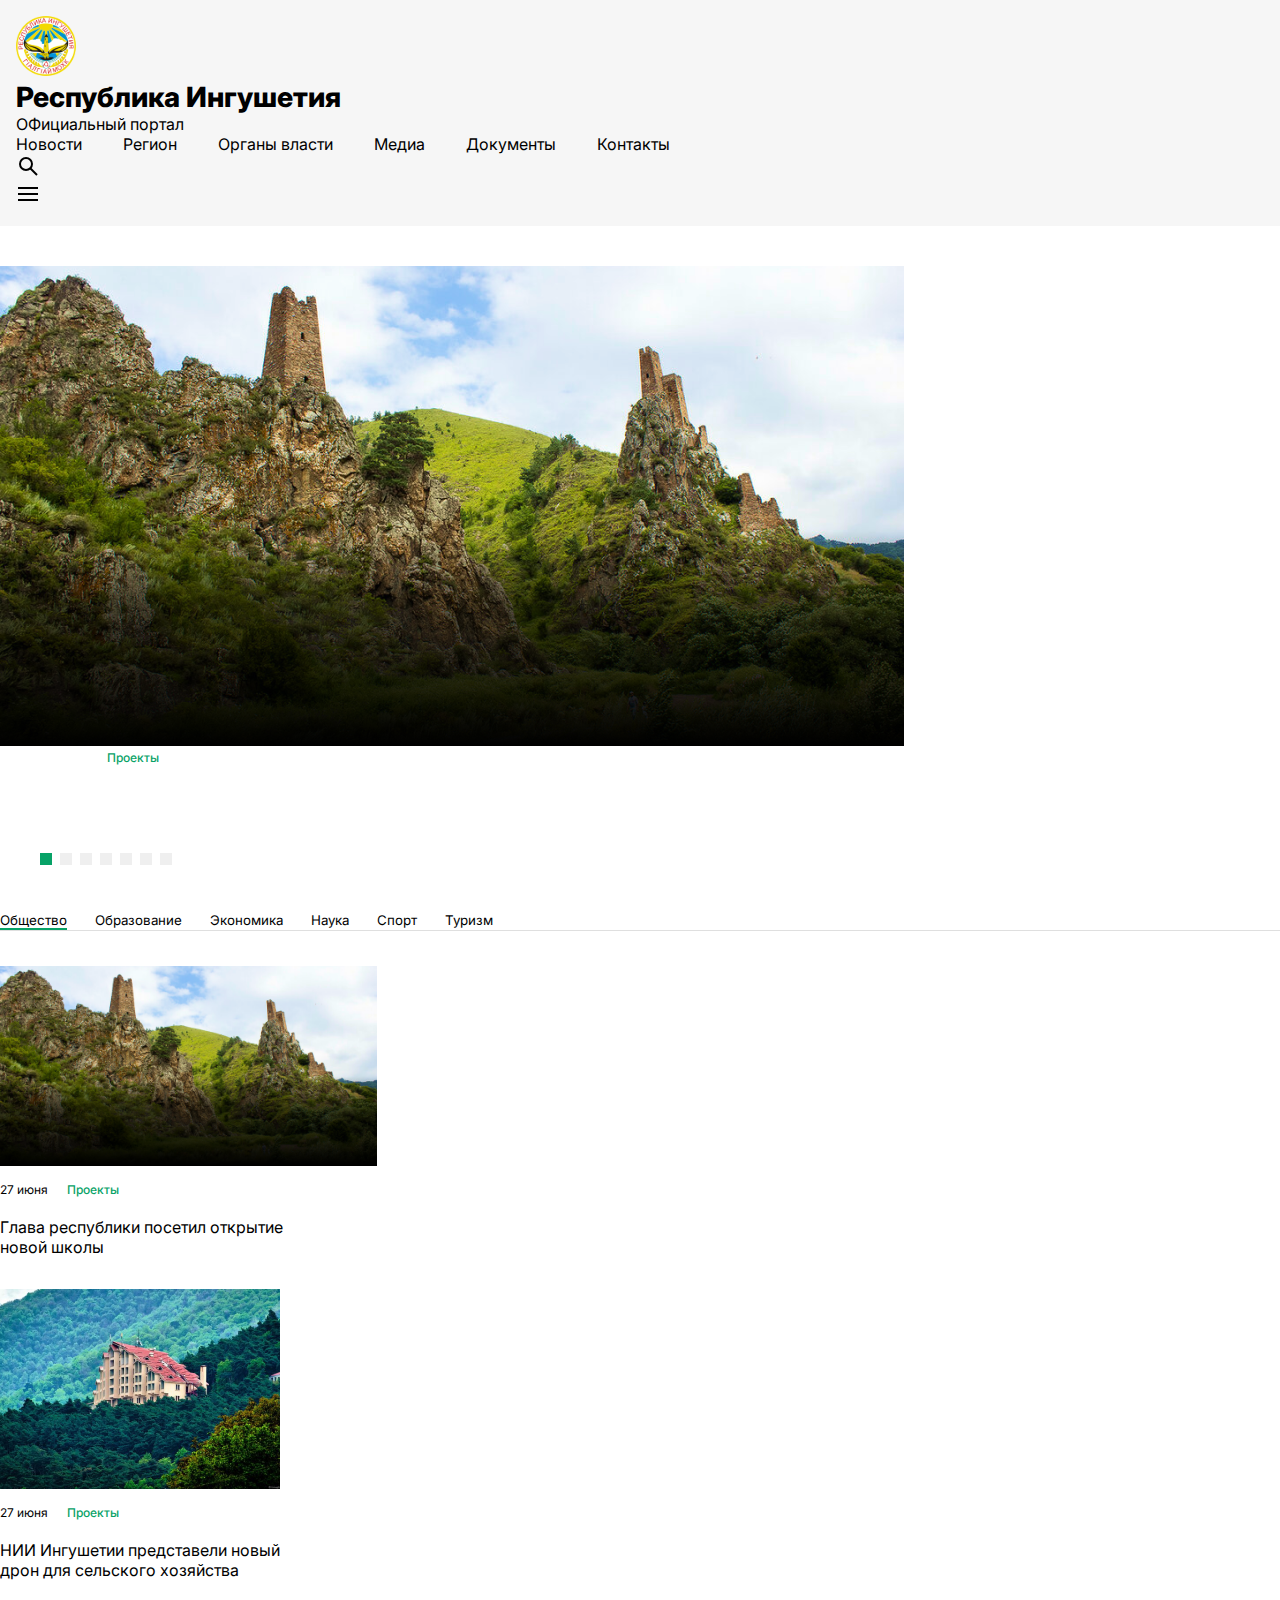
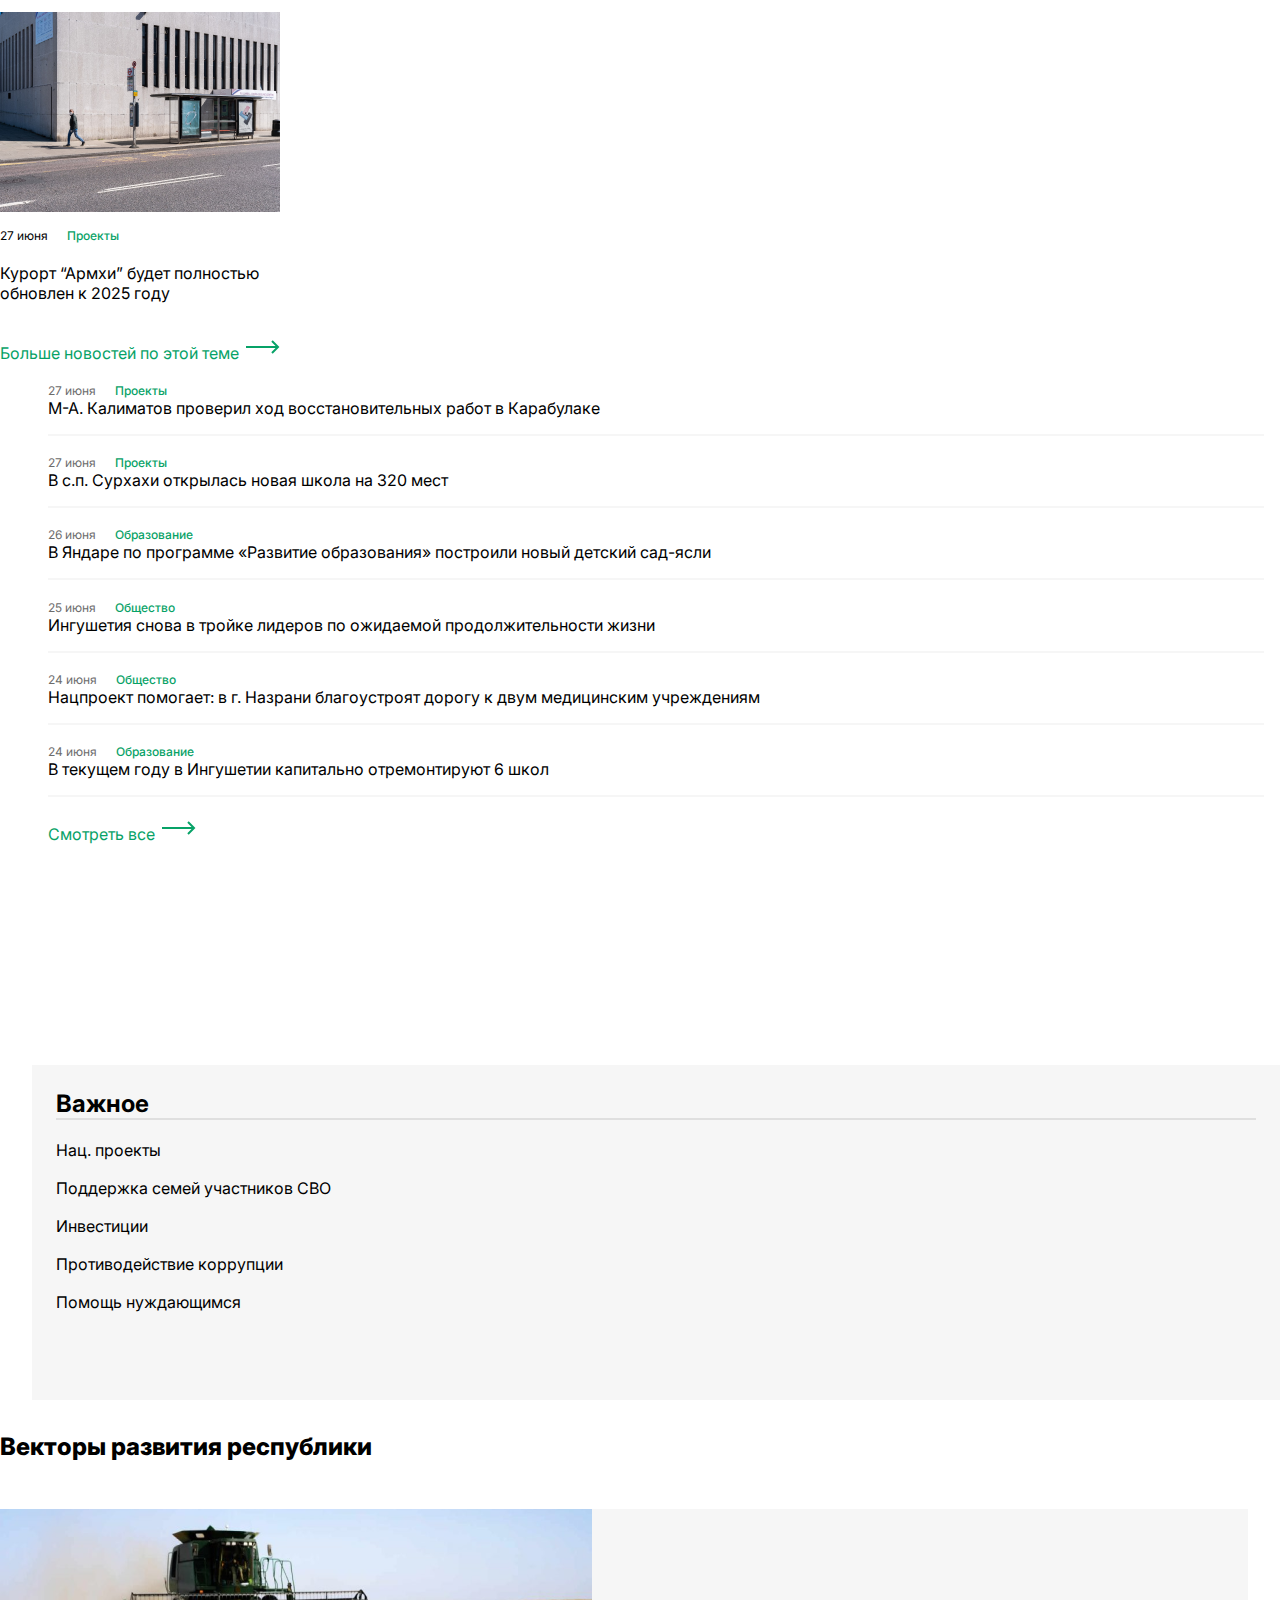
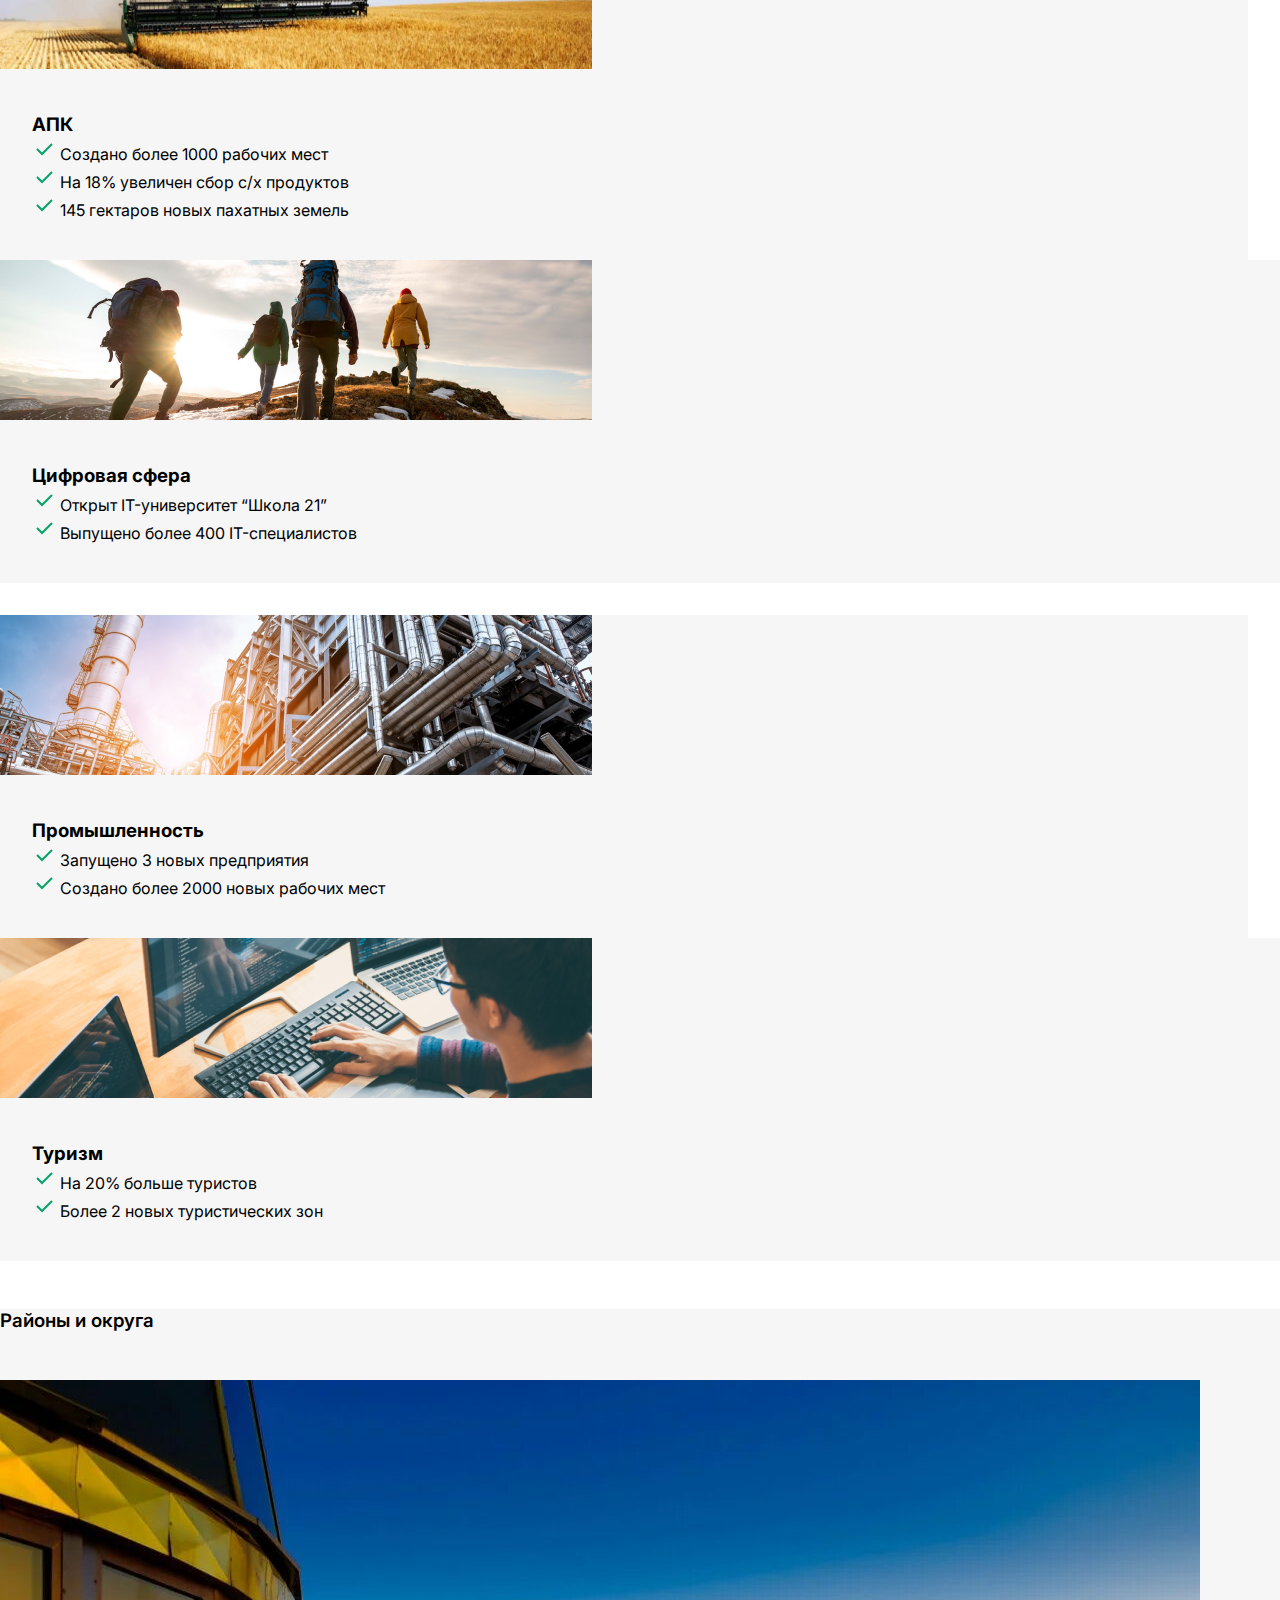
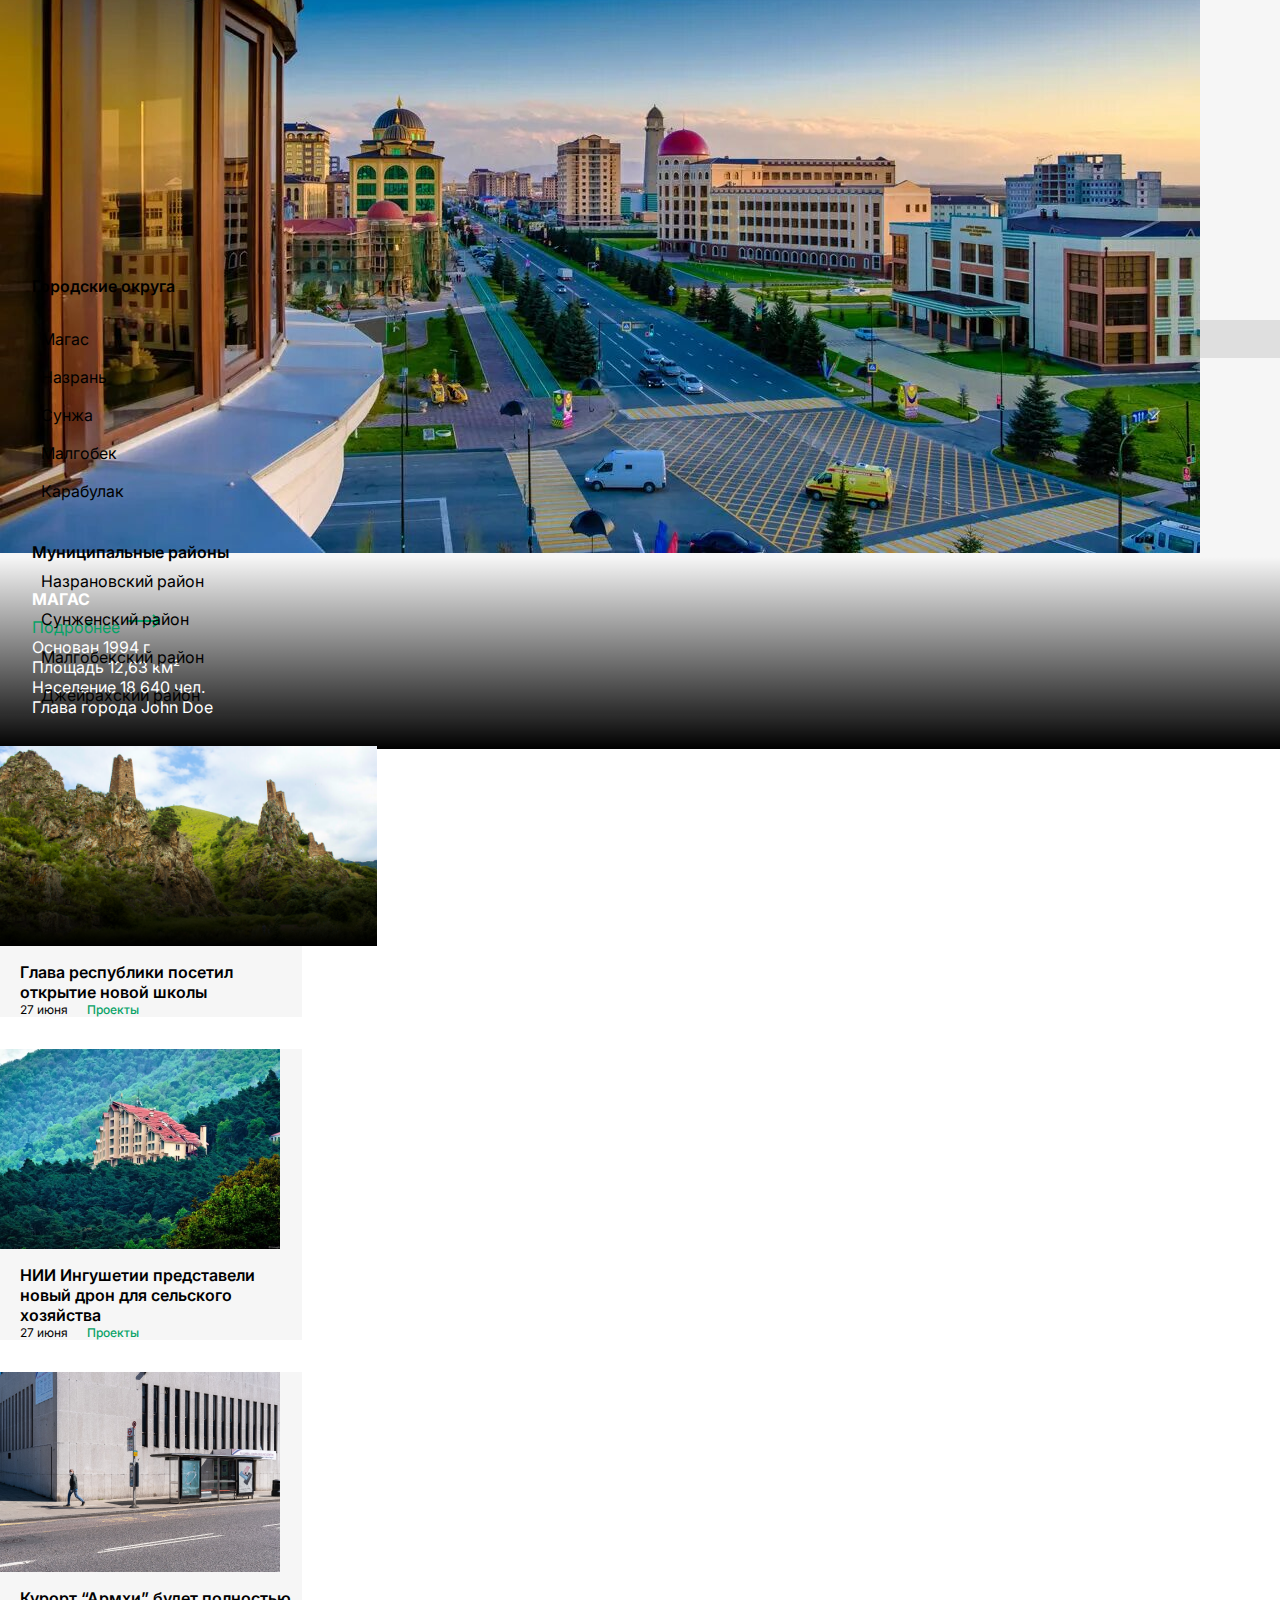
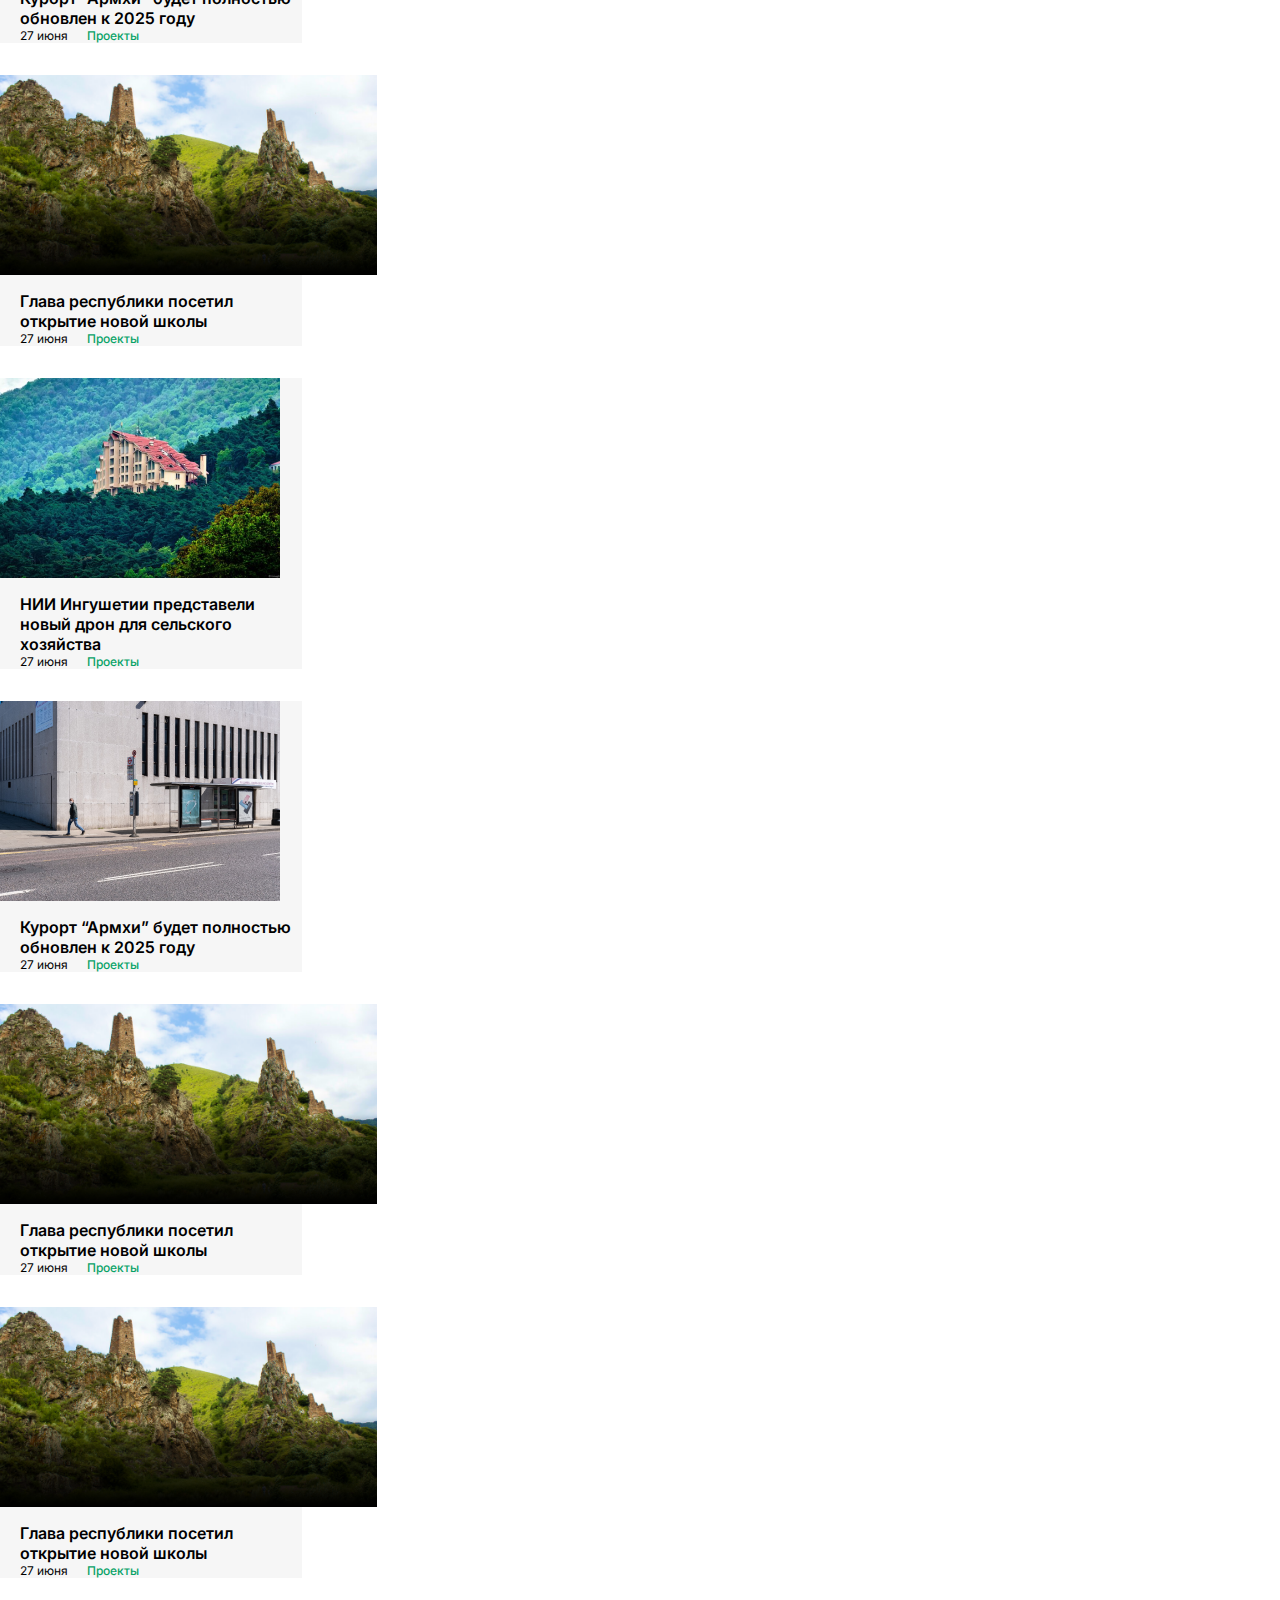
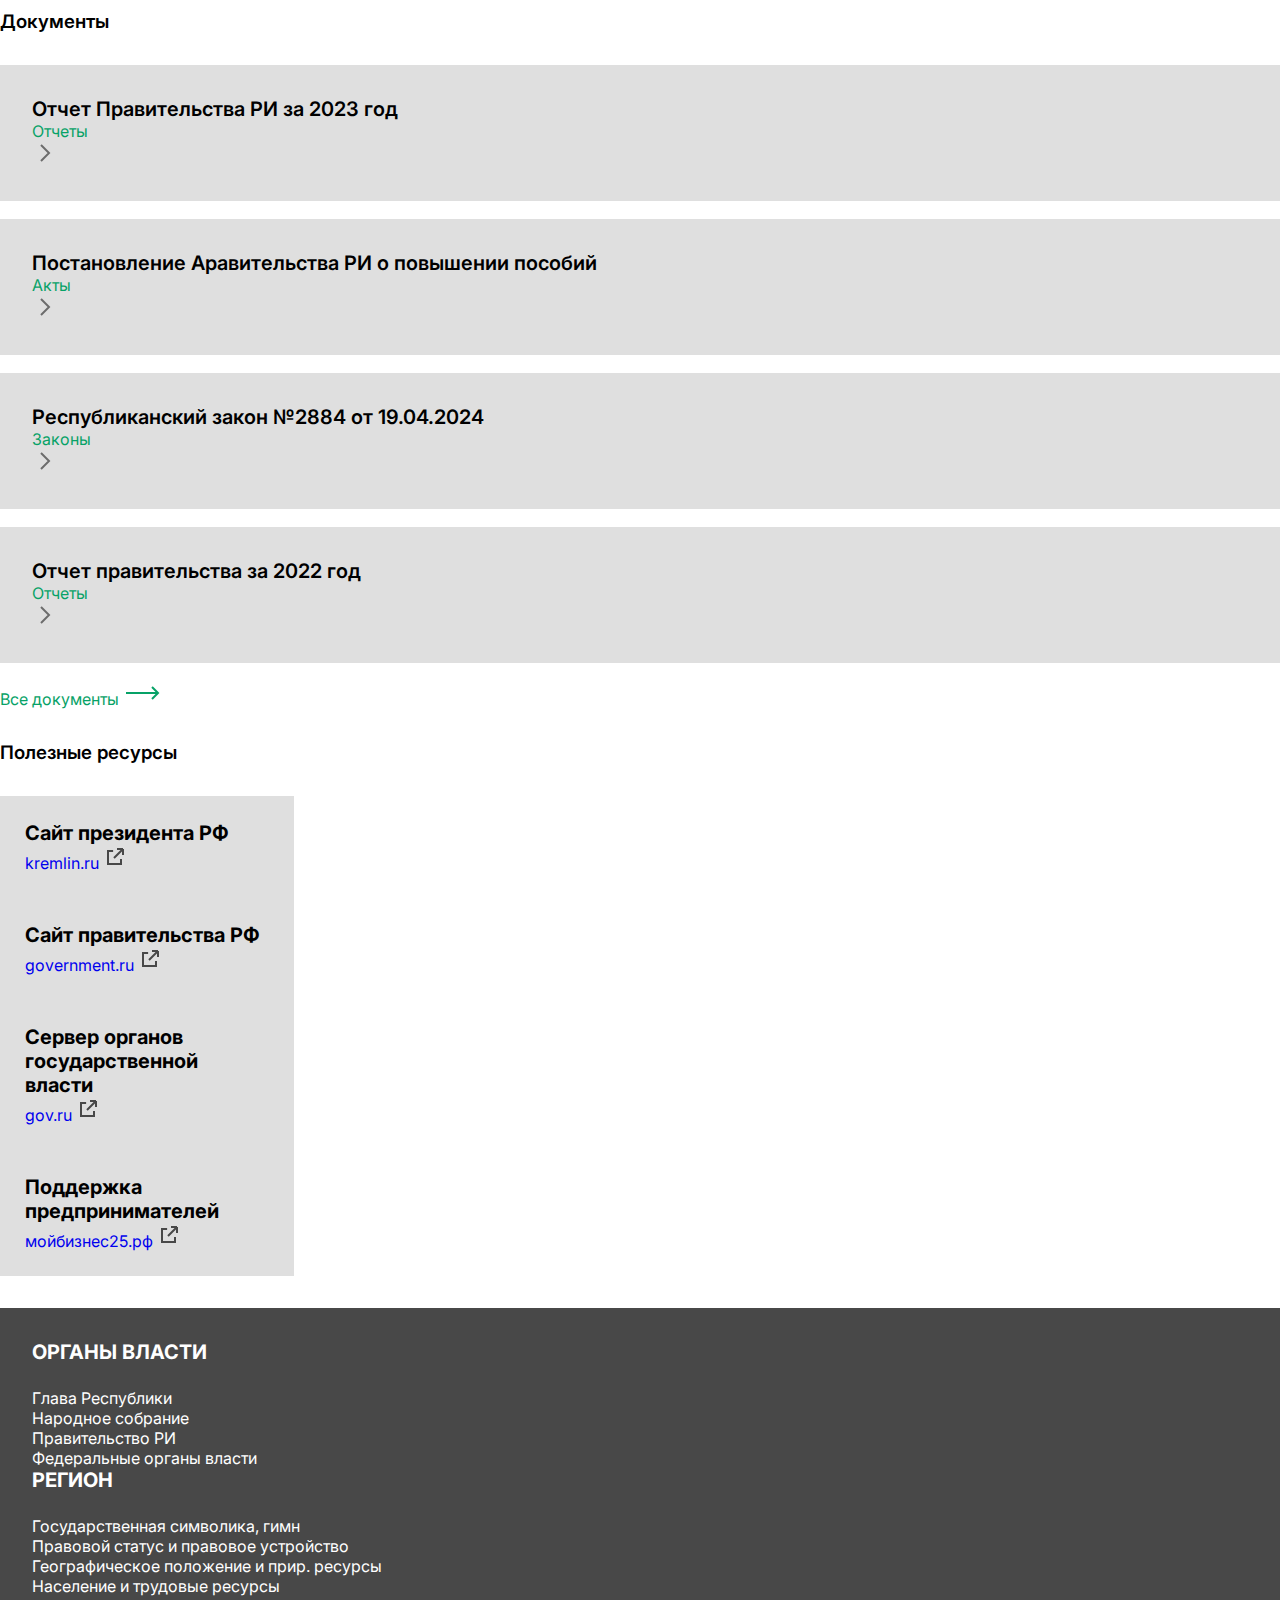
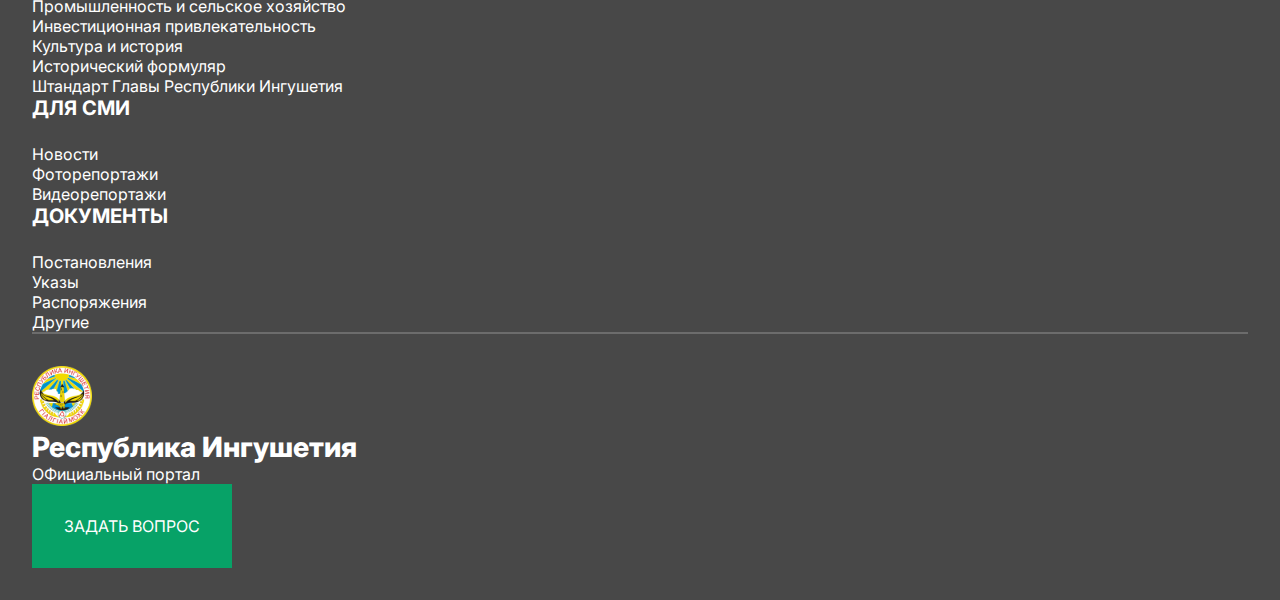
<file: index.html>
<!DOCTYPE html>
<html lang="ru">
<head>
    <meta charset="UTF-8">
    <meta name="viewport" content="width=device-width, initial-scale=1.0">
    <title>Официальный сайт Республики Ингушетия</title>
    <link rel="preconnect" href="https://fonts.googleapis.com">
<link rel="preconnect" href="https://fonts.gstatic.com" crossorigin>
<link href="https://fonts.googleapis.com/css2?family=Inter:wght@100..900&display=swap" rel="stylesheet">
<link rel="stylesheet" href="css/modal.css">
    <link rel="stylesheet" href="css/style.css">
    <link href="https://cdn.jsdelivr.net/npm/bootstrap@5.0.2/dist/css/bootstrap.min.css" rel="stylesheet" integrity="sha384-EVSTQN3/azprG1Anm3QDgpJLIm9Nao0Yz1ztcQTwFspd3yD65VohhpuuCOmLASjC" crossorigin="anonymous">
</head>
<body id="body">
    <header>
        <div class="container p-16 d-flex justify-content-between align-items-center">
            <div class="logo d-flex align-items-center">
                <img src="img/logo.svg" alt="" class="mr-12">
                <div>
                    <h1 class="main-title">Республика Ингушетия</h1>
                    <p class="main-desc">ОФициальный портал</p>
                </div>
            </div>
            <nav class="header-menu">
                <ul class="d-flex align-items-center topmenu" >
                    <li><a href="">Новости</a></li>
                    <li><a href="">Регион</a></li>
                    <li>
                        <a href="">Органы власти</a>
                        <ul class="submenu">
                            <li><a href="">Глава Республики</a></li>
                            <li><a href="">Правительство</a></li>
                            <li><a href="">Парламент</a></li>
                            <li><a href="">Федеральные органы власти</a></li>
                          </ul>
                    </li>
                    <li><a href="">Медиа</a></li>
                    <li><a href="">Документы</a></li>
                    <li><a href="">Контакты</a></li>
                    <div class="d-flex">
                        <li class="menu-icons">
                            <img src="img/icons/search.svg" alt="Ingushetia search">
                        </li>
                        <li class="menu-icons">
                            <button onclick="openModal()" style="border: none;">
                                <svg width="24" height="24" viewBox="0 0 24 24" fill="none" xmlns="http://www.w3.org/2000/svg">
                                    <path d="M2 6H22" stroke="black" stroke-width="2"/>
                                    <path d="M2 12H22" stroke="black" stroke-width="2"/>
                                    <path d="M2 18H22" stroke="black" stroke-width="2"/>
                                </svg>
                            </button>
                            
                        </li>
                    </div>
                </ul>
            </nav>
        </div>
    </header>

    <main class="mt-40">
        <div class="container d-flex w-full  col-xxl-12">
            <div class="main-left col-xxl-9 ">
                <div class="main-materials  mr-8">
                    <div class="main-material position-relative">
                        <img src="img/Rectangle 1.png" alt="Main material" class="w-100">
                        <div class="flex position-absolute w-100 flex-col  pl-40 pr-40 bottom-25">
                            <p class="news-date">27 июня <span class="news-category ml-4">Проекты</span></p>
                            <a href="">
                                <h2 class="main-material-title">Количество туристов в 2023 году увеличилось на 24% по данным ИСТ</h2>
                            </a>
                            <div class="w-100 slider-buttons absolute d-flex justify-content-center bottom-12">
                                <button class="active"></button>
                                <button></button>
                                <button></button>
                                <button></button>
                                <button></button>
                                <button></button>   
                                <button></button>       
                            </div>
                        </div>
                    </div>

                    <div class="filtered-news w-full d-flex mt-40 flex-column">

                        <div class="filter-items">
                            <button class="active">Общество</button>
                            <button>Образование</button>
                            <button>Экономика</button>
                            <button>Наука</button>
                            <button>Спорт</button>
                            <button>Туризм</button>
                        </div>

                        <div class="d-flex flex-wrap">
                            <div class="filtered-news-item col-4">
                                <div class="news-image">
                                    <img src="img/Rectangle 1.png" alt="" class="w-100 h-100">
                                </div>
    
                                <div class="news-text">
                                    <p class="news-date">27 июня <span class="news-category ml-4">Проекты</span></p>
                                    <a href="">
                                        <h4>Глава республики посетил открытие новой школы</h4>
                                    </a>
                                </div>
                            </div>
                            <div class="filtered-news-item col-4">
                                <div class="news-image">
                                    <img class="w-100 h-100" src="img/content/image 7 (2).png" alt="">
                                </div>
                                <div class="news-text">
                                    <p class="news-date">27 июня <span class="news-category ml-4">Проекты</span></p>
                                    <a href="">
                                        <h4>НИИ Ингушетии представели новый дрон для сельского хозяйства</h4>
                                    </a>
                                </div>
                            </div>
                            <div class="filtered-news-item col-4">
                                <div class="news-image">
                                    <img class="w-100" src="img/content/image 7 (3).png" alt="">
                                </div>
    
                                <div class="news-text">
                                    <p class="news-date">27 июня <span class="news-category ml-4">Проекты</span></p>
                                    <a href="">
                                        <h4>Курорт “Армхи” будет полностью обновлен к 2025 году </h4>
                                    </a>
                                </div>
                            </div>
                        </div>

                        <div class="more-news">
                            <a href="">
                                <span>Больше новостей по этой теме</span>
                                <img src="img/icons/longarrow.svg" alt="">
                            </a>
                        </div>
                </div>
                
                </div>
            </div>
            <div class="main-right  ml-32">
                <div class="d-flex flex-column mb-32 news-sidebar">
                    <div class="news-item">
                        <p class="news-date text-black mb-4">27 июня <span class="news-category">Проекты</span></p>
                        <a href="">
                            <h2>М-А. Калиматов проверил ход восстановительных работ в Карабулаке</h2>
                        </a>
                    </div>
    
                    <div class="news-item ">
                        <p class="news-date text-black mb-4">27 июня <span class="news-category">Проекты</span></p>
                        <a href="">
                            <h2>В с.п. Сурхахи открылась новая школа на 320 мест</h2>
                        </a>
                    </div>
                    <div class="news-item">
                        <p class="news-date text-black mb-4">26 июня <span class="news-category">Образование</span></p>
                        <a href="">
                            <h2>В Яндаре по программе «Развитие образования» построили новый детский сад-ясли</h2>
                        </a>
                    </div>
                    <div class="news-item">
                        <p class="news-date text-black mb-4">25 июня <span class="news-category">Общество</span></p>
                        <a href="">
                            <h2>Ингушетия снова в тройке лидеров по ожидаемой продолжительности жизни</h2>
                        </a>
                    </div>
                    <div class="news-item">
                        <p class="news-date text-black mb-4">24 июня <span class="news-category">Общество</span></p>
                        <a href="">
                            <h2>Нацпроект помогает: в г. Назрани благоустроят дорогу к двум медицинским учреждениям</h2>
                        </a>
                    </div>
                    <div class="news-item">
                        <p class="news-date mb-4 text-black">24 июня <span class="news-category">Образование</span></p>
                        <a href="">
                            <h2>В текущем году в Ингушетии капитально отремонтируют 6 школ</h2>
                        </a>
                    </div>
    
                    <div class="more-news">
                        <a href="">
                            <span>Смотреть все</span>
                            <img src="img/icons/longarrow.svg" alt="">
                        </a>
                    </div>
                </div>

                <div class="important p-24">
                    <div class="important-title">
                        <h2>Важное</h2>
                    </div>
                    <ul>
                        <li>
                            <a href="">Нац. проекты</a>
                        </li>
                        <li>
                            <a href="">Поддержка семей участников СВО</a>
                        </li>
                        <li>
                            <a href="">Инвестиции</a>
                        </li>
                        <li>
                            <a href="">Противодействие коррупции</a>
                        </li>
                        <li>
                            <a href="">Помощь нуждающимся</a>
                        </li>
                    </ul>
                </div>
            </div>
        </div>
    </main>
    
    <section class="ingushetia-vectors mt-32">
        <div class="container d-flex flex-column">
            <h2 class="mb-48">Векторы развития республики</h2>
            <div class=" d-flex w-100 mb-32">
                <div class="vector-item  mr-32 w-100">
                    <img class="w-100 vector-image" src="img/content/vectors/image 7.png" alt="">
                    <ul>
                        <li>
                            <h3>АПК</h3>
                            <img src="img/icons/checkmark.svg" alt="">
                            <span>Создано более 1000 рабочих мест</span>
                        </li>
                        <li>
                            <img src="img/icons/checkmark.svg" alt="">
                            <span>На 18% увеличен сбор с/х продуктов</span>
                        </li>
                        <li>
                            <img src="img/icons/checkmark.svg" alt="">
                            <span>145 гектаров новых пахатных земель</span>
                        </li>
                    </ul>
                  </div>
                  <div class="vector-item w-100">
                    <img class="w-100 vector-image" src="img/content/vectors/image 7 (1).png" alt="">
                    <ul>
                        <li>
                            <h3>Цифровая сфера</h3>
                            <img src="img/icons/checkmark.svg" alt="">
                            <span>Открыт IT-университет “Школа 21”</span>
                        </li>
                        <li>
                            <img src="img/icons/checkmark.svg" alt="">
                            <span>Выпущено более 400 IT-специалистов</span>
                        </li>
                    </ul>
                  </div>
            </div>

            <div class="d-flex mb-48">
                <div class="vector-item w-100 mr-32">
                    <img class="w-100 vector-image" src="img/content/vectors/image 7 (2).png" alt="">
                    <ul>
                        <li>
                            <h3>Промышленность</h3>
                            <img src="img/icons/checkmark.svg" alt="">
                            <span>Запущено 3 новых предприятия</span>
                        </li>
                        <li>
                            <img src="img/icons/checkmark.svg" alt="">
                            <span>Создано более 2000 новых рабочих мест</span>
                        </li>
                    </ul>
                  </div>
                  <div class="vector-item w-100">
                    <img class="w-100 vector-image" src="img/content/vectors/image 7 (3).png" alt="">
                    <ul>
                        <li>
                            <h3>Туризм</h3>
                            <img src="img/icons/checkmark.svg" alt="">
                            <span>На 20% больше туристов</span>
                        </li>
                        <li>
                            <img src="img/icons/checkmark.svg" alt="">
                            <span>Более 2 новых туристических зон</span>
                        </li>
                        
                    </ul>
                  </div>
            </div>
        </div>
    </section>

    <section class="municipalities  mb-32">
        <div class="container d-flex flex-column">
            <h3 class="mb-48 mt-32">Районы и округа</h3>
            <div class="d-flex col-xxl-12 mb-32">
                <div class="municipality-image col-xxl-9 position-relative">
                    <img class="w-100 h-100" src="img/content/country/orig.jpeg" alt="">
                    <div class="d-flex aligh-items-center position-absolute municipality-info justify-content-between">
                        <div class="municipality-title">
                            <h4>МАГАС</h4>
                            <a href="">
                                Подробнее 
                                <img src="img/icons/longarrow.svg" alt="">
                            </a>
                        </div>
                        <div class="municipality-date d-flex flex-column">
                            <span>Основан</span>
                            <span>1994 г</span>
                        </div>
                        <div class="municipality-date d-flex flex-column">
                            <span>Площадь</span>
                            <span>12,63 км²</span>
                        </div>
                        <div class="municipality-date d-flex flex-column">
                            <span>Население</span>
                            <span>18 640 чел.</span>
                        </div>
                        <div class="municipality-date d-flex flex-column">
                            <span>Глава города</span>
                            <span>John Doe</span>
                        </div>
                    </div>
                </div>
                <div class="municipality-city col-xxl-3 d-flex flex-column ml-32">
                    <div class="d-flex flex-column">
                        <h4 class="mb-24">Городские округа</h4>
                        <ul class="d-flex flex-column mb-32">
                            <li class="active">Магас</li>
                            <li>Назрань</li>
                            <li>Сунжа</li>
                            <li>Малгобек</li>
                            <li>Карабулак</li>
                        </ul>
                    </div>

                    <div class="d-flex flex-column">
                        <h4>Муниципальные районы</h4>
                        <ul class="d-flex flex-column">
                            <li>Назрановский район</li>
                            <li>Сунженский район</li>
                            <li>Малгобекский район</li>
                            <li>Джейрахский район</li>
                        </ul>
                    </div>  
                </div>
            </div>
        </div>
    </section>

    <section class="home-media">
        <div class="container">
            <div class="d-flex justify-content-between flex-wrap">
                <div class="filtered-news-item col-4">
                    <div class="news-image">
                        <img src="img/Rectangle 1.png" alt="" class="w-100 h-100">
                    </div>
    
                    <div class="news-text pl-20">
                        <a href="">
                            <h4>Глава республики посетил открытие новой школы</h4>
                        </a>
                        <p class="news-date">27 июня <span class="news-category ml-4">Проекты</span></p>
                    </div>
                </div>
                <div class="filtered-news-item col-4">
                    <div class="news-image">
                        <img class="w-100 h-100" src="img/content/image 7 (2).png" alt="">
                    </div>
                    <div class="news-text pl-20">
                        <a href="">
                            <h4>НИИ Ингушетии представели новый дрон для сельского хозяйства</h4>
                        </a>
                        <p class="news-date">27 июня <span class="news-category ml-4">Проекты</span></p>
                    </div>
                </div>
                <div class="filtered-news-item col-4">
                    <div class="news-image">
                        <img class="w-100" src="img/content/image 7 (3).png" alt="">
                    </div>
    
                    <div class="news-text pl-20">
                        <a href="">
                            <h4>Курорт “Армхи” будет полностью обновлен к 2025 году </h4>
                        </a>
                        <p class="news-date">27 июня <span class="news-category ml-4">Проекты</span></p>
                    </div>
                </div>
    
                <div class="filtered-news-item col-4">
                    <div class="news-image">
                        <img src="img/Rectangle 1.png" alt="" class="w-100 h-100">
                    </div>
    
                    <div class="news-text pl-20">
                        <a href="">
                            <h4>Глава республики посетил открытие новой школы</h4>
                        </a>
                        <p class="news-date">27 июня <span class="news-category ml-4">Проекты</span></p>
                    </div>
                </div>
                <div class="filtered-news-item col-4">
                    <div class="news-image">
                        <img class="w-100 h-100" src="img/content/image 7 (2).png" alt="">
                    </div>
                    <div class="news-text pl-20">
                        <a href="">
                            <h4>НИИ Ингушетии представели новый дрон для сельского хозяйства</h4>
                        </a>
                        <p class="news-date">27 июня <span class="news-category ml-4">Проекты</span></p>
                    </div>
                </div>
                <div class="filtered-news-item col-4">
                    <div class="news-image">
                        <img class="w-100" src="img/content/image 7 (3).png" alt="">
                    </div>
    
                    <div class="news-text pl-20">
                        <a href="">
                            <h4>Курорт “Армхи” будет полностью обновлен к 2025 году </h4>
                        </a>
                        <p class="news-date">27 июня <span class="news-category ml-4">Проекты</span></p>
                    </div>
                </div>
                <div class="filtered-news-item col-4">
                    <div class="news-image">
                        <img src="img/Rectangle 1.png" alt="" class="w-100 h-100">
                    </div>
    
                    <div class="news-text pl-20">
                        <a href="">
                            <h4>Глава республики посетил открытие новой школы</h4>
                        </a>
                        <p class="news-date">27 июня <span class="news-category ml-4">Проекты</span></p>
                    </div>
                </div>
                <div class="filtered-news-item col-4">
                    <div class="news-image">
                        <img src="img/Rectangle 1.png" alt="" class="w-100 h-100">
                    </div>
    
                    <div class="news-text pl-20">
                        <a href="">
                            <h4>Глава республики посетил открытие новой школы</h4>
                        </a>
                        <p class="news-date">27 июня <span class="news-category ml-4">Проекты</span></p>
                    </div>
                </div>
            </div>
        </div>
    </section>

    <section class="documents mb-32">
        <div class="container d-flex flex-column">
            <h3 class="mb-32">Документы</h3>
            <div class="document-item d-flex justify-content-between w-100 aligh-items-center">
                <div>
                    <a href="">
                        <h4>Отчет Правительства РИ за 2023 год</h4>
                    </a>
                    <span>Отчеты</span>
                </div>
                <a href="">
                    <img src="img/icons/arrow grey.svg" alt="">
                </a>
            </div>
            <div class="document-item d-flex justify-content-between w-100 aligh-items-center">
                <div>
                    <a href="">
                        <h4>Постановление Аравительства РИ о повышении пособий</h4>
                    </a>
                    <span>Акты</span>
                </div>
                <a href="">
                    <img src="img/icons/arrow grey.svg" alt="">
                </a>
            </div>
            <div class="document-item d-flex justify-content-between w-100 aligh-items-center">
                <div>
                    <a href="">
                        <h4>Республиканский закон №2884 от 19.04.2024</h4>
                    </a>
                    <span>Законы</span>
                </div>
                <a href="">
                    <img src="img/icons/arrow grey.svg" alt="">
                </a>
            </div>
            <div class="document-item d-flex justify-content-between w-100 aligh-items-center">
                <div>
                    <a href="">
                        <h4>Отчет правительства за 2022 год</h4>
                    </a>
                    <span>Отчеты</span>
                </div>
                <a href="">
                    <img src="img/icons/arrow grey.svg" alt="">
                </a>
            </div>

            <div class="more-news">
                <a href="">
                    <span> Все документы</span>
                    <img src="img/icons/longarrow.svg" alt="">
                </a>
            </div>
        </div>
    </section>

    <section class="other-resources mb-32">
        <div class="container">
            <h3 class="section-title">Полезные ресурсы</h3>
        </div>
        <div class="container d-flex justify-content-between aligh-items-center ">
            <div class="resource-item col-3 p-25 d-flex justify-content-between flex-column">
                <h3>Сайт президента РФ  </h3>
                <div class="d-flex justify-content-between">
                    <a href="kremlin.ru">kremlin.ru</a>
                    <a href="">
                        <img src="img/icons/external link.svg" alt="">
                    </a>
                </div>
            </div>
            <div class="resource-item col-3 p-25 d-flex justify-content-between flex-column">
                <h3>Сайт правительства РФ</h3>
                <div class="d-flex justify-content-between">
                    <a href="government.ru">government.ru</a>
                    <a href="">
                        <img src="img/icons/external link.svg" alt="">
                    </a>
                </div>
            </div>
            <div class="resource-item col-3 p-25 d-flex justify-content-between flex-column">
                <h3>Сервер органов государственной власти</h3>
                <div class="d-flex justify-content-between">
                    <a href="gov.ru">gov.ru</a>
                    <a href="">
                        <img src="img/icons/external link.svg" alt="">
                    </a>
                </div>
            </div>
            <div class="resource-item col-3 p-25 d-flex justify-content-between flex-column">
                <h3>Поддержка предпринимателей</h3>
                <div class="d-flex justify-content-between">
                    <a href="мойбизнес25.рф">мойбизнес25.рф</a>
                    <a href="">
                        <img src="img/icons/external link.svg" alt="">
                    </a>
                </div>  
            </div>

            
        </div>
    </section>


    <footer>
        <div class="container p-32">
            <div class="d-flex justify-content-between mb-32" style="border-bottom: 2px solid #6C6C6C;">
                <div>
                    <h3 class="mb-24">ОРГАНЫ ВЛАСТИ</h3>
                    <ul>
                        <li>
                            <a href="">Глава Республики</a>
                        </li>
                        <li>
                            <a href="">Народное собрание</a>
                        </li>
                        <li>
                            <a href="">Правительство РИ</a>
                        </li>
                        <li>
                            <a href="">Федеральные органы власти</a>
                        </li>
                    </ul>
                </div>
                <div>
                    <h3 class="mb-24">РЕГИОН</h3>
                    <ul>
                        <li>
                            <a href="">Государственная символика, гимн</a>
                        </li>
                        <li>
                            <a href="">Правовой статус и правовое устройство</a>
                        </li>
                        <li>
                            <a href="">Географическое положение и прир. ресурсы</a>
                        </li>
                        <li>
                            <a href="">Население и трудовые ресурсы</a>
                        </li>
                        <li>
                            <a href="">Промышленность и сельское хозяйство</a>
                        </li>
                        <li>
                            <a href="">Инвестиционная привлекательность</a>
                        </li>
                        <li>
                            <a href="">Культура и история</a>
                        </li>
                        <li>
                            <a href="">Исторический формуляр</a>
                        </li>
                        <li>
                            <a href="">Штандарт Главы Республики Ингушетия</a>
                        </li>
                    </ul>
                </div>
                <div>
                    <h3 class="mb-24">ДЛЯ СМИ</h3>
                    <ul>
                        <li>
                            <a href="">Новости</a>
                        </li>
                        <li>
                            <a href="">Фоторепортажи</a>
                        </li>
                        <li>
                            <a href="">Видеорепортажи</a>
                        </li>
                    </ul>
                </div>
                <div>
                    <h3 class="mb-24">ДОКУМЕНТЫ</h3>
                    <ul>
                        <li>
                            <a href="">
                                Постановления
                            </a>
                        </li>
                        <li>
                            <a href="">
                                Указы
                            </a>
                        </li>
                        <li>
                            <a href="">Распоряжения</a>
                        </li>
                        <li>
                            <a href="">Другие</a>
                        </li>
                    </ul>
                </div>
            </div>

            <div class="d-flex aligh-items-center justify-content-between">
                <div class="logo d-flex align-items-center">
                    <img src="img/logo.svg" alt="" class="mr-12">
                    <div>
                        <h1 class="main-title">Республика Ингушетия</h1>
                        <p class="main-desc">ОФициальный портал</p>
                    </div>
                </div>
                <button class="support-button">
                    ЗАДАТЬ ВОПРОС
                </button>
            </div>
        </div>
    </footer>

    <div class="d-flex justify-content-center modal-section">
        <div class="main-modal col-7 position-absolute p-32" id="mainModal">
            
                <div class="modal-head w-100 d-flex aligh-items-center justify-content-between">
                    <p class="d-flex aligh-items-center">
                        <a href="">Главная </a>
                        <span class="ml-12">></span>
                        <a class="ml-12" href="">Новости </a>
                        <span class="ml-12">></span>
                        <a class="ml-12"href="">Новый современный спортивный комплекс появится в Ингушетии в 2025 году</a>
                    </p>
                    <div>
                        <button class="mr-12"><img src="img/icons/Print.png" alt=""></button>
                        <button onclick="closeModal()"><img src="img/icons/Close.png" alt=""></button>
                    </div>
                </div>
                
                <div class="modal-news-content mt-40 mb-24">
                    <div class="modal-news-date">
                        <p class="news-date text-black mb-4">27 июня 13:55<span class="news-category">Проекты</span></p>
                    </div>

                    <div class="modal-news-title">
                        <h2>Новый современный спортивный комплекс появится в Ингушетии в 2025 году</h2>
                    </div>
                    
                    <div class="modal-news-image d-flex flex-column">
                        <img class="w-100" src="img/Rectangle 1.png" alt="">
                        <div class="image-info d-flex aligh-items-center justify-content-between mt-2">
                            <p class="image-author">Фото: Beslan Shamaev</p>
                            <p class="image-desc">План нового спортивного комплекса в Гамурзиево</p>
                        </div>
                    </div>

                    <div class="modal-news-text mt-32">
                        <p>В Гамурзиевском административном округе Назрани планируют построить новый физкультурно-оздоровительный комплекс с бассейном. 
                            Реализация объекта стоимостью более 300 млн рублей запланирована на 2025-2026 годы.
                        </p>
                        <p>
                            Спортивное сооружение возведут на благоустроенной территории сквера через реку Назранка в рамках национального проекта «Демография»,
                             реализуемого по решению Президента страны.
                        </p>

                        <div class="w-100 d-flex justify-content-center aligh-items-center mb-24">
                            <quote class="quote w-50">
                                К 2025-2026 году мы планируем полностью ввести в эксплуатацию физкультурно-оздоровительный комплекс в Гамурзиево. Мы давно искали средства для запуска такого комплекса и вот наши надежды оправдались.
                            </quote>
                        </div>

                        <p>
                            Отметим, что территория ранее участвовала в программе «Формирование комфортной городской среды», а еще раньше здесь была установлена многофункциональная площадка.
                        </p>

                        <p>
                            Здание комплекса будет состоять из трех этажей. На первом этаже разместят бассейн, зал, который предусмотрен для нескольких видов спорта: борьба, бокс, тяжелая атлетика, 
                            игровые виды спорта. На втором этаже обустроят тренажерный зал, раздевалки, душевые, санузлы и административные помещения.
                        </p>

                        <div class="w-100 d-flex justify-content-center aligh-items-center mb-24">
                            <div class="col-10 d-flex flex-column">
                                <img class="w-100" src="img/Rectangle 1.png" alt="">
                            <div class="image-info d-flex aligh-items-center justify-content-between mt-2">
                                <p class="image-author">Фото: Beslan Shamaev</p>
                                <p class="image-desc">План нового спортивного комплекса в Гамурзиево</p>
                            </div>
                            </div>
                        </div>

                        <p>
                            Наш регион всегда был спортивным, поэтому перспективы у проекта явно хорошие. Большая часть наших земляков проживает в сельской местности, там довольно много молодежи, и они тоже хотят заниматься физкультурой и спортом. Со строительством ФОКа мы получаем бонусы в виде спортивного комплекса с высокой единовременной пропускной способностью до 130 человек за сессию, новые рабочие места, налогооблагаемую базу, пространство для работы субъектов МСП, и, конечно же, новый центр притяжения для жителей Гамурзиево, что очень важно для включения населения в спорт, отметчал ранее Глава региона Махмуд-Али Калиматов.
                        </p>
                    </div>


                </div>

                <div class="modal-gallery d-flex flex-wrap mb-24">
                    <img src="img/Rectangle 1.png" class="mr-2" alt="">
                    <img src="img/Rectangle 1.png" class="mr-2" alt="">
                    <img src="img/Rectangle 1.png" class="mr-2" alt="">
                    <img src="img/Rectangle 1.png" class="mr-2" alt="">
                    <img src="img/Rectangle 1.png" alt="">
                    <img src="img/Rectangle 1.png" alt="">
                    <img src="img/Rectangle 1.png" alt="">
                    <img src="img/Rectangle 1.png" alt="">
                    <img src="img/Rectangle 1.png" alt="">
                </div>

                <div class="modal-tags d-flex flex-column mb-24">
                    <div class="tags d-flex aligh-items-center mb-24">
                        <span class="mr-12">Теги:</span> 
                        <a href="" type="button">Спорт</a>
                        <a href="" type="button">Новые проекты</a>
                        <a href="" type="button">Калиматов</a>
                        <a href="" type="button">Гамурзиево</a>
                    </div>
                    <div class="share-buttons d-flex aligh-items-center">
                        <span class="mr-12">Поделиться:</span>
                        <a href="" type="button"><img src="img/icons/social/telegram (1).png" alt=""></a>
                        <a href="" type="button"><img src="img/icons/social/VK.png" alt=""></a>
                        <a href="" type="button"><img src="img/icons/social/ok.png" alt=""></a>
                        <a href="" type="button"><img src="img/icons/social/Whatsapp.png" alt=""></a>
                        <a href="" type="button"><img src="img/icons/social/Link.png" alt=""></a>

                    </div>
                </div>

                <div class="see-also d-flex flex-column">
                    <h3 class="mb-24">Смотрите также</h3>
                    <div class="d-flex justify-content-between aligh-items-center">
                        <div class="filtered-news-item">
                            <div class="news-image">
                                <img class="w-100" src="img/content/image 7 (4).png" alt="">
                            </div>

                            <div class="news-text p-25 mt-4">
                                <a href="">
                                    <h4>Для туристов в республике запустят специальную программу</h4>
                                </a>
                                <p class="news-date">27 июня <span class="news-category ml-4">Проекты</span></p>
                            </div>
                        </div>
                        <div class="filtered-news-item ">
                            <div class="news-image">
                                <img class="w-100" src="img/content/image 7 (4).png" alt="">
                            </div>

                            <div class="news-text p-25 mt-4">
                                <a href="">
                                    <h4>Для туристов в республике запустят специальную программу</h4>
                                </a>
                                <p class="news-date">27 июня <span class="news-category ml-4">Проекты</span></p>
                            </div>
                        </div>
                        <div class="filtered-news-item">
                            <div class="news-image">
                                <img class="w-100" src="img/content/image 7 (4).png" alt="">
                            </div>

                            <div class="news-text p-25 mt-4">
                                <a href="">
                                    <h4>Для туристов в республике запустят специальную программу</h4>
                                </a>
                                <p class="news-date">27 июня <span class="news-category ml-4">Проекты</span></p>
                            </div>
                        </div>
                    </div>
                </div>

                
          
        </div>
    </div>
    <script src="https://cdn.jsdelivr.net/npm/@popperjs/core@2.9.2/dist/umd/popper.min.js" integrity="sha384-IQsoLXl5PILFhosVNubq5LC7Qb9DXgDA9i+tQ8Zj3iwWAwPtgFTxbJ8NT4GN1R8p" crossorigin="anonymous"></script>
<script src="https://cdn.jsdelivr.net/npm/bootstrap@5.0.2/dist/js/bootstrap.min.js" integrity="sha384-cVKIPhGWiC2Al4u+LWgxfKTRIcfu0JTxR+EQDz/bgldoEyl4H0zUF0QKbrJ0EcQF" crossorigin="anonymous"></script>
<script src="js/script.js"></script>
</body>
</html>
</file>
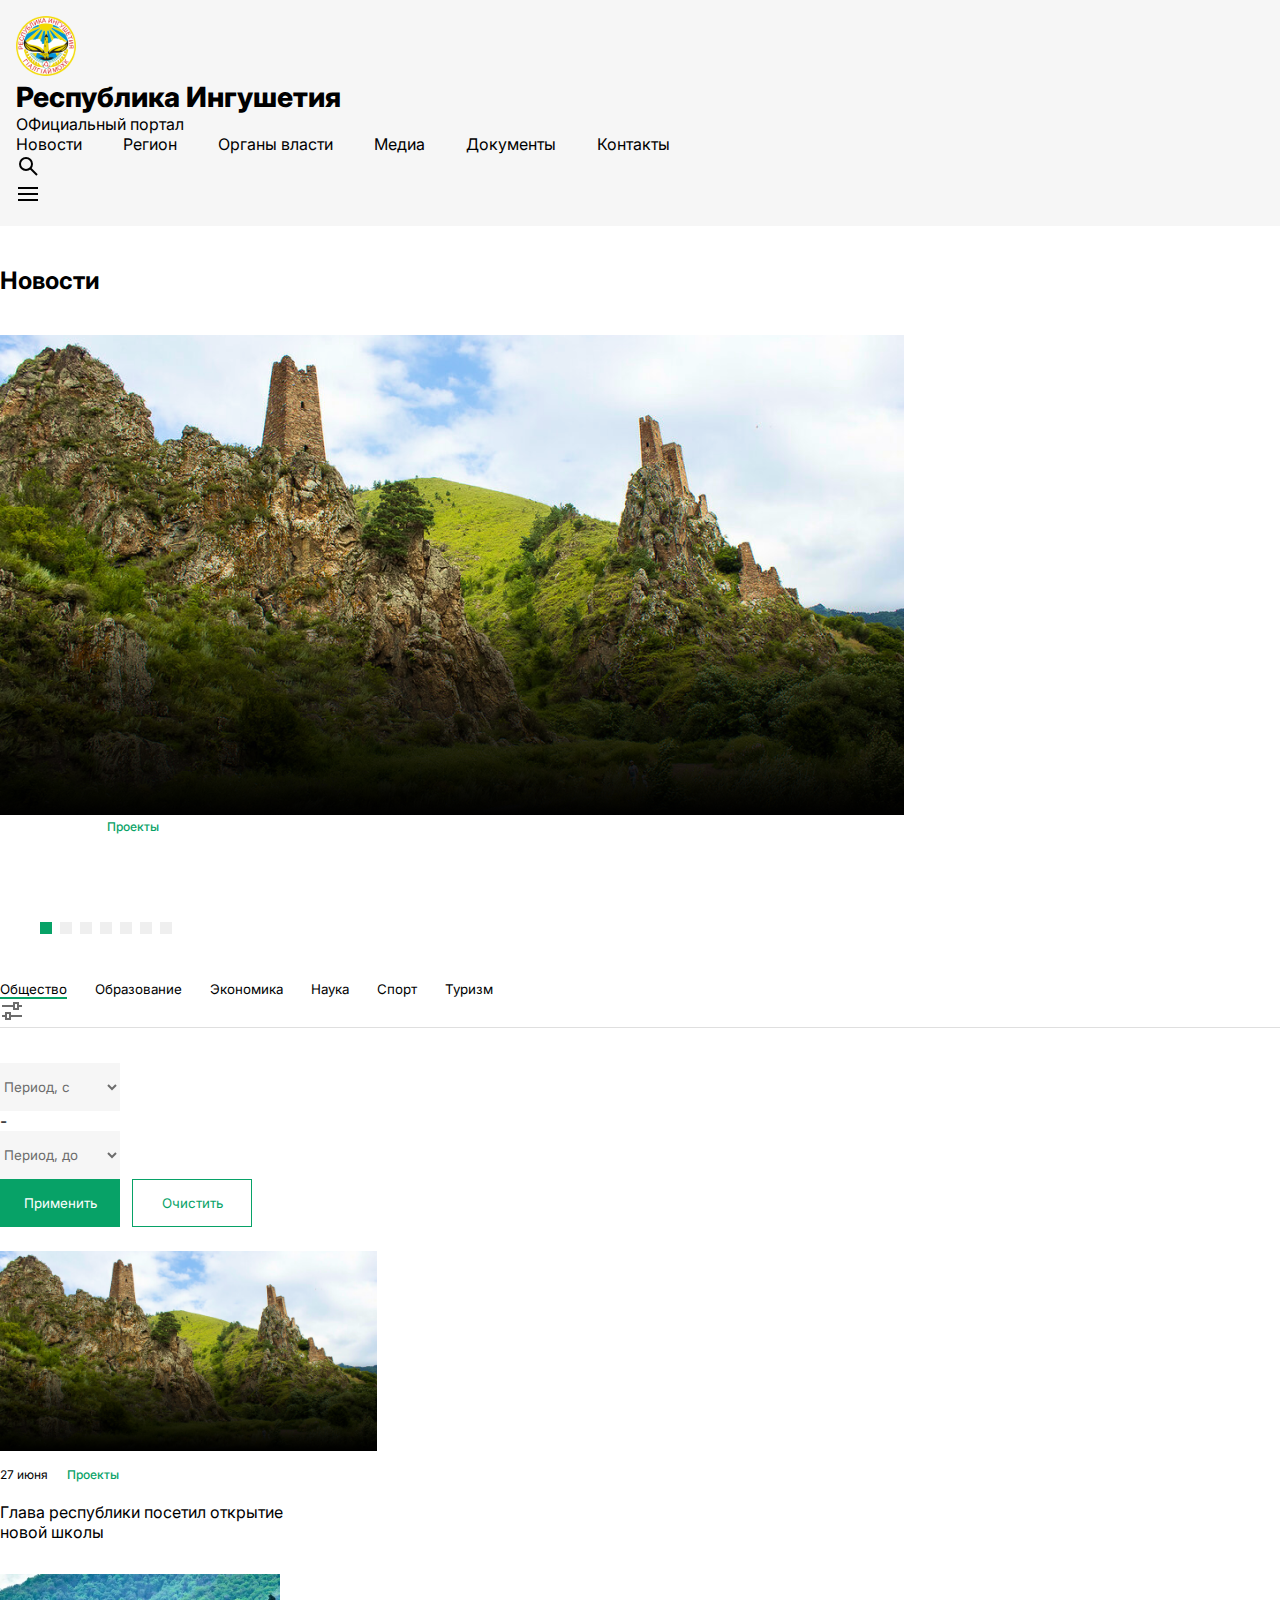
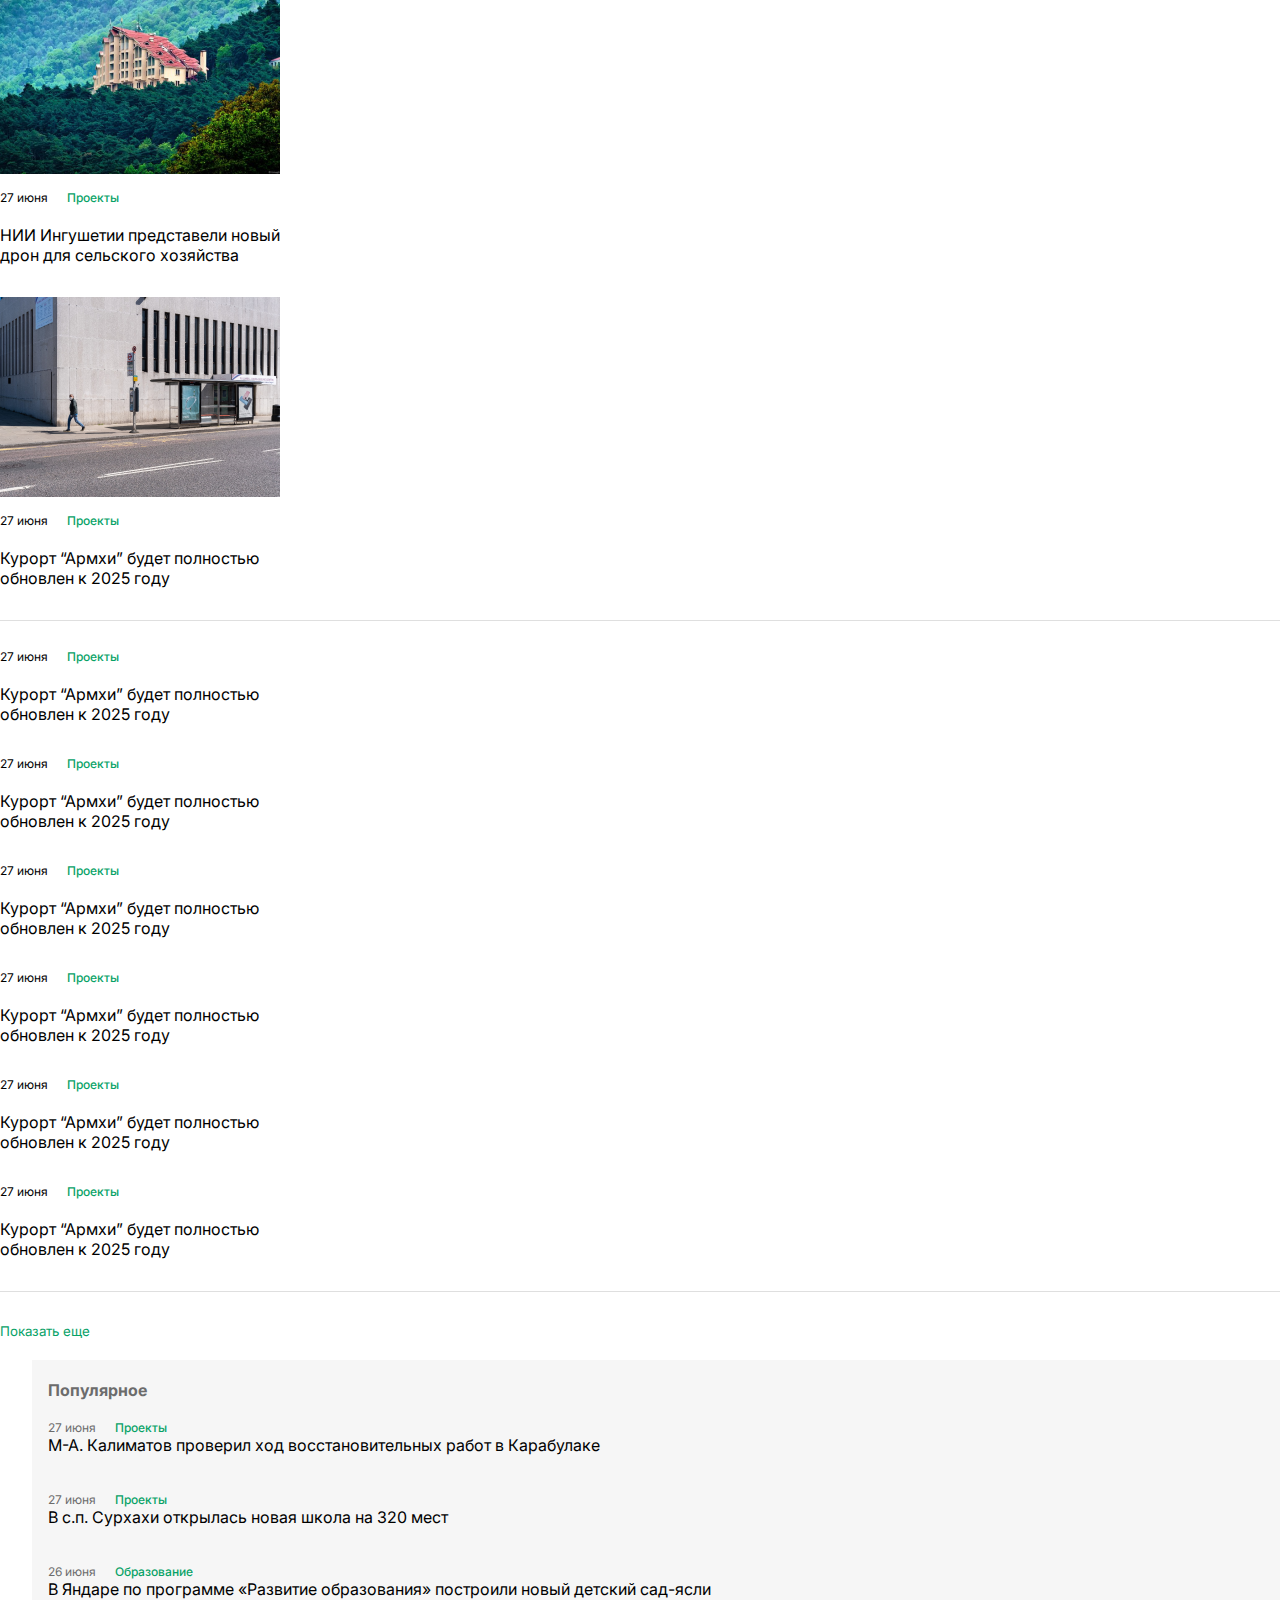
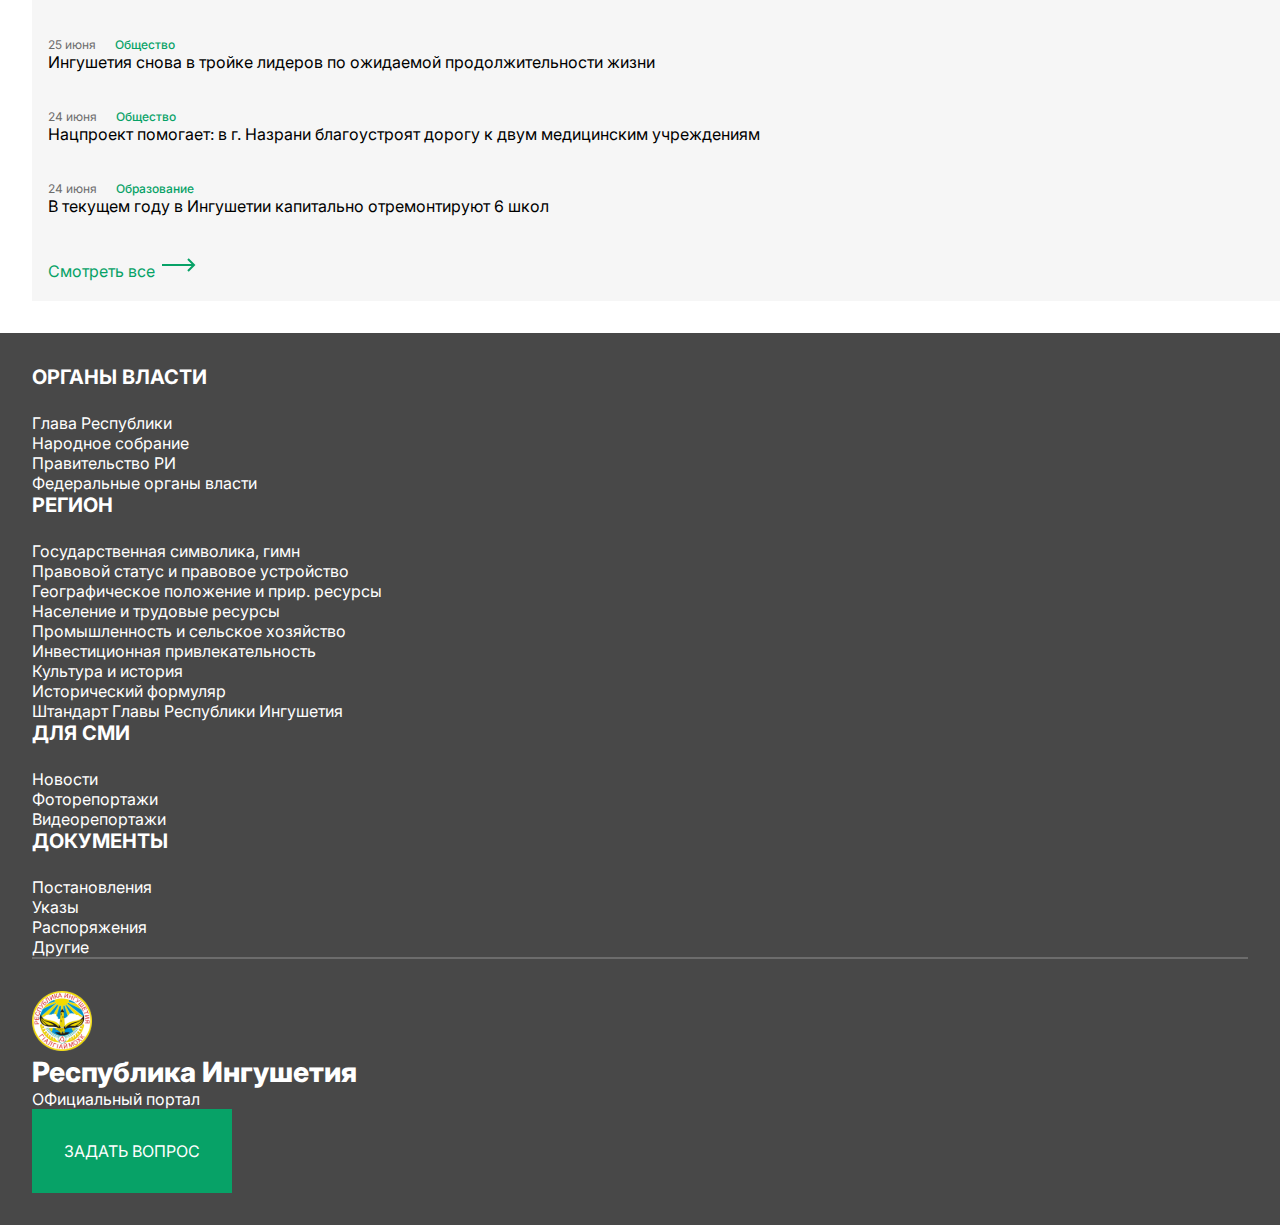
<file: news.html>
<!DOCTYPE html>
<html lang="ru">
<head>
    <meta charset="UTF-8">
    <meta name="viewport" content="width=device-width, initial-scale=1.0">
    <title>Официальный сайт Республики Ингушетия</title>
    <link rel="preconnect" href="https://fonts.googleapis.com">
<link rel="preconnect" href="https://fonts.gstatic.com" crossorigin>
<link href="https://fonts.googleapis.com/css2?family=Inter:wght@100..900&display=swap" rel="stylesheet">
<link rel="stylesheet" href="css/modal.css">
    <link rel="stylesheet" href="css/style.css">
    <link href="https://cdn.jsdelivr.net/npm/bootstrap@5.0.2/dist/css/bootstrap.min.css" rel="stylesheet" integrity="sha384-EVSTQN3/azprG1Anm3QDgpJLIm9Nao0Yz1ztcQTwFspd3yD65VohhpuuCOmLASjC" crossorigin="anonymous">
</head>
<body id="body">
    <header>
        <div class="container p-16 d-flex justify-content-between align-items-center">
            <div class="logo d-flex align-items-center">
                <img src="img/logo.svg" alt="" class="mr-12">
                <div>
                    <h1 class="main-title">Республика Ингушетия</h1>
                    <p class="main-desc">ОФициальный портал</p>
                </div>
            </div>
            <nav class="header-menu">
                <ul class="d-flex align-items-center topmenu" >
                    <li><a href="">Новости</a></li>
                    <li><a href="">Регион</a></li>
                    <li>
                        <a href="">Органы власти</a>
                        <ul class="submenu">
                            <li><a href="">Глава Республики</a></li>
                            <li><a href="">Правительство</a></li>
                            <li><a href="">Парламент</a></li>
                            <li><a href="">Федеральные органы власти</a></li>
                          </ul>
                    </li>
                    <li><a href="">Медиа</a></li>
                    <li><a href="">Документы</a></li>
                    <li><a href="">Контакты</a></li>
                    <div class="d-flex">
                        <li class="menu-icons">
                            <img src="img/icons/search.svg" alt="Ingushetia search">
                        </li>
                        <li class="menu-icons">
                            <button onclick="openModal()" style="border: none;">
                                <svg width="24" height="24" viewBox="0 0 24 24" fill="none" xmlns="http://www.w3.org/2000/svg">
                                    <path d="M2 6H22" stroke="black" stroke-width="2"/>
                                    <path d="M2 12H22" stroke="black" stroke-width="2"/>
                                    <path d="M2 18H22" stroke="black" stroke-width="2"/>
                                </svg>
                            </button>
                            
                        </li>
                    </div>
                </ul>
            </nav>
        </div>
    </header>

    <main class="mt-40">
        <div class="container">
            <h2 class="mb-40">Новости</h2>
        </div>
        <div class="container d-flex w-full  col-xxl-12 news-page">
            <div class="main-left col-xxl-9">
                <div class="main-materials  mr-8">
                    <div class="main-material position-relative">
                        <img src="img/Rectangle 1.png" alt="Main material" class="w-100">
                        <div class="flex position-absolute w-100 flex-col  pl-40 pr-40 bottom-25">
                            <p class="news-date">27 июня <span class="news-category ml-4">Проекты</span></p>
                            <a href="">
                                <h2 class="main-material-title">Количество туристов в 2023 году увеличилось на 24% по данным ИСТ</h2>
                            </a>
                            <div class="w-100 slider-buttons absolute d-flex justify-content-center bottom-12">
                                <button class="active"></button>
                                <button></button>
                                <button></button>
                                <button></button>
                                <button></button>
                                <button></button>   
                                <button></button>       
                            </div>
                        </div>
                    </div>

                    <div class="filtered-news w-full d-flex mt-40 flex-column">

                        <div class="filter-items d-flex justify-content-between aligh-items-center">
                            <div class="d-flex aligh-items-center ">
                                <button class="active">Общество</button>
                                <button>Образование</button>
                                <button>Экономика</button>
                                <button>Наука</button>
                                <button>Спорт</button>
                                <button>Туризм</button>
                            </div>
                            <div class="filter-icon-button">
                                <button>
                                    <img src="img/icons/Filter.svg" alt="Ingushetia news filter">
                                </button>
                            </div>
                        </div>

                        <div class="filter-body d-flex aligh-items-center mb-24">
                            <div class="d-flex aligh-items-center">
                                <select name="" id="" placeholder="Период, с" class="mr-12">
                                    <option value="">Период, с</option>
                                </select>
                                <p>-</p>
                                <select name="" id="" placeholder="Период, до" class="mr-12">
                                    <option value="">Период, до     </option>
                                </select>
                            </div>
                            <div class="d-flex aligh-items-center">
                                <button class="mr-12">Применить</buttton>
                                <button>Очистить</buttton>
                            </div>
                        </div>

                        <div class="d-flex flex-wrap">
                            <div class="d-flex news-row news-image-row">
                                <div class="filtered-news-item col-4">
                                    <div class="news-image">
                                        <img src="img/Rectangle 1.png" alt="" class="w-100 h-100">
                                    </div>
        
                                    <div class="news-text">
                                        <p class="news-date">27 июня <span class="news-category ml-4">Проекты</span></p>
                                        <a href="">
                                            <h4>Глава республики посетил открытие новой школы</h4>
                                        </a>
                                    </div>
                                </div>
                                <div class="filtered-news-item col-4">
                                    <div class="news-image">
                                        <img class="w-100 h-100" src="img/content/image 7 (2).png" alt="">
                                    </div>
                                    <div class="news-text">
                                        <p class="news-date">27 июня <span class="news-category ml-4">Проекты</span></p>
                                        <a href="">
                                            <h4>НИИ Ингушетии представели новый дрон для сельского хозяйства</h4>
                                        </a>
                                    </div>
                                </div>
                                <div class="filtered-news-item col-4">
                                    <div class="news-image">
                                        <img class="w-100" src="img/content/image 7 (3).png" alt="">
                                    </div>
        
                                    <div class="news-text">
                                        <p class="news-date">27 июня <span class="news-category ml-4">Проекты</span></p>
                                        <a href="">
                                            <h4>Курорт “Армхи” будет полностью обновлен к 2025 году </h4>
                                        </a>
                                    </div>
                                </div>
                            </div>

                            <div class="d-flex flex-wrap news-row">
                                <div class="filtered-news-item col-4">
                                    <div class="news-text">
                                        <p class="news-date">27 июня <span class="news-category ml-4">Проекты</span></p>
                                        <a href="">
                                            <h4>Курорт “Армхи” будет полностью обновлен к 2025 году </h4>
                                        </a>
                                    </div>
                                </div>
                                <div class="filtered-news-item col-4">
                                    <div class="news-text">
                                        <p class="news-date">27 июня <span class="news-category ml-4">Проекты</span></p>
                                        <a href="">
                                            <h4>Курорт “Армхи” будет полностью обновлен к 2025 году </h4>
                                        </a>
                                    </div>
                                </div>
                                <div class="filtered-news-item col-4">
                                    <div class="news-text">
                                        <p class="news-date">27 июня <span class="news-category ml-4">Проекты</span></p>
                                        <a href="">
                                            <h4>Курорт “Армхи” будет полностью обновлен к 2025 году </h4>
                                        </a>
                                    </div>
                                </div>
                                <div class="filtered-news-item col-4">
                                    <div class="news-text">
                                        <p class="news-date">27 июня <span class="news-category ml-4">Проекты</span></p>
                                        <a href="">
                                            <h4>Курорт “Армхи” будет полностью обновлен к 2025 году </h4>
                                        </a>
                                    </div>
                                </div>
                                <div class="filtered-news-item col-4">
                                    <div class="news-text">
                                        <p class="news-date">27 июня <span class="news-category ml-4">Проекты</span></p>
                                        <a href="">
                                            <h4>Курорт “Армхи” будет полностью обновлен к 2025 году </h4>
                                        </a>
                                    </div>
                                </div>
                                <div class="filtered-news-item col-4">
                                    <div class="news-text">
                                        <p class="news-date">27 июня <span class="news-category ml-4">Проекты</span></p>
                                        <a href="">
                                            <h4>Курорт “Армхи” будет полностью обновлен к 2025 году </h4>
                                        </a>
                                    </div>
                                </div>
                            </div>

                            <div class="load-news d-flex justify-content-center w-100">
                                <button>Показать еще</button>
                            </div>
                        </div>

                </div>
                
                </div>
            </div>
            <div class="main-right  ml-32">
                <div class="d-flex flex-column mb-32 news-sidebar">
                    <h4>Популярное</h4>
                    <div class="news-item">
                        <p class="news-date text-black mb-4">27 июня <span class="news-category">Проекты</span></p>
                        <a href="">
                            <h2>М-А. Калиматов проверил ход восстановительных работ в Карабулаке</h2>
                        </a>
                    </div>
    
                    <div class="news-item ">
                        <p class="news-date text-black mb-4">27 июня <span class="news-category">Проекты</span></p>
                        <a href="">
                            <h2>В с.п. Сурхахи открылась новая школа на 320 мест</h2>
                        </a>
                    </div>
                    <div class="news-item">
                        <p class="news-date text-black mb-4">26 июня <span class="news-category">Образование</span></p>
                        <a href="">
                            <h2>В Яндаре по программе «Развитие образования» построили новый детский сад-ясли</h2>
                        </a>
                    </div>
                    <div class="news-item">
                        <p class="news-date text-black mb-4">25 июня <span class="news-category">Общество</span></p>
                        <a href="">
                            <h2>Ингушетия снова в тройке лидеров по ожидаемой продолжительности жизни</h2>
                        </a>
                    </div>
                    <div class="news-item">
                        <p class="news-date text-black mb-4">24 июня <span class="news-category">Общество</span></p>
                        <a href="">
                            <h2>Нацпроект помогает: в г. Назрани благоустроят дорогу к двум медицинским учреждениям</h2>
                        </a>
                    </div>
                    <div class="news-item">
                        <p class="news-date mb-4 text-black">24 июня <span class="news-category">Образование</span></p>
                        <a href="">
                            <h2>В текущем году в Ингушетии капитально отремонтируют 6 школ</h2>
                        </a>
                    </div>
    
                    <div class="more-news">
                        <a href="">
                            <span>Смотреть все</span>
                            <img src="img/icons/longarrow.svg" alt="">
                        </a>
                    </div>
                </div>
            </div>
        </div>
    </main>
    
    <footer>
        <div class="container p-32">
            <div class="d-flex justify-content-between mb-32" style="border-bottom: 2px solid #6C6C6C;">
                <div>
                    <h3 class="mb-24">ОРГАНЫ ВЛАСТИ</h3>
                    <ul>
                        <li>
                            <a href="">Глава Республики</a>
                        </li>
                        <li>
                            <a href="">Народное собрание</a>
                        </li>
                        <li>
                            <a href="">Правительство РИ</a>
                        </li>
                        <li>
                            <a href="">Федеральные органы власти</a>
                        </li>
                    </ul>
                </div>
                <div>
                    <h3 class="mb-24">РЕГИОН</h3>
                    <ul>
                        <li>
                            <a href="">Государственная символика, гимн</a>
                        </li>
                        <li>
                            <a href="">Правовой статус и правовое устройство</a>
                        </li>
                        <li>
                            <a href="">Географическое положение и прир. ресурсы</a>
                        </li>
                        <li>
                            <a href="">Население и трудовые ресурсы</a>
                        </li>
                        <li>
                            <a href="">Промышленность и сельское хозяйство</a>
                        </li>
                        <li>
                            <a href="">Инвестиционная привлекательность</a>
                        </li>
                        <li>
                            <a href="">Культура и история</a>
                        </li>
                        <li>
                            <a href="">Исторический формуляр</a>
                        </li>
                        <li>
                            <a href="">Штандарт Главы Республики Ингушетия</a>
                        </li>
                    </ul>
                </div>
                <div>
                    <h3 class="mb-24">ДЛЯ СМИ</h3>
                    <ul>
                        <li>
                            <a href="">Новости</a>
                        </li>
                        <li>
                            <a href="">Фоторепортажи</a>
                        </li>
                        <li>
                            <a href="">Видеорепортажи</a>
                        </li>
                    </ul>
                </div>
                <div>
                    <h3 class="mb-24">ДОКУМЕНТЫ</h3>
                    <ul>
                        <li>
                            <a href="">
                                Постановления
                            </a>
                        </li>
                        <li>
                            <a href="">
                                Указы
                            </a>
                        </li>
                        <li>
                            <a href="">Распоряжения</a>
                        </li>
                        <li>
                            <a href="">Другие</a>
                        </li>
                    </ul>
                </div>
            </div>

            <div class="d-flex aligh-items-center justify-content-between">
                <div class="logo d-flex align-items-center">
                    <img src="img/logo.svg" alt="" class="mr-12">
                    <div>
                        <h1 class="main-title">Республика Ингушетия</h1>
                        <p class="main-desc">ОФициальный портал</p>
                    </div>
                </div>
                <button class="support-button">
                    ЗАДАТЬ ВОПРОС
                </button>
            </div>
        </div>
    </footer>
</body>
</html>
</file>
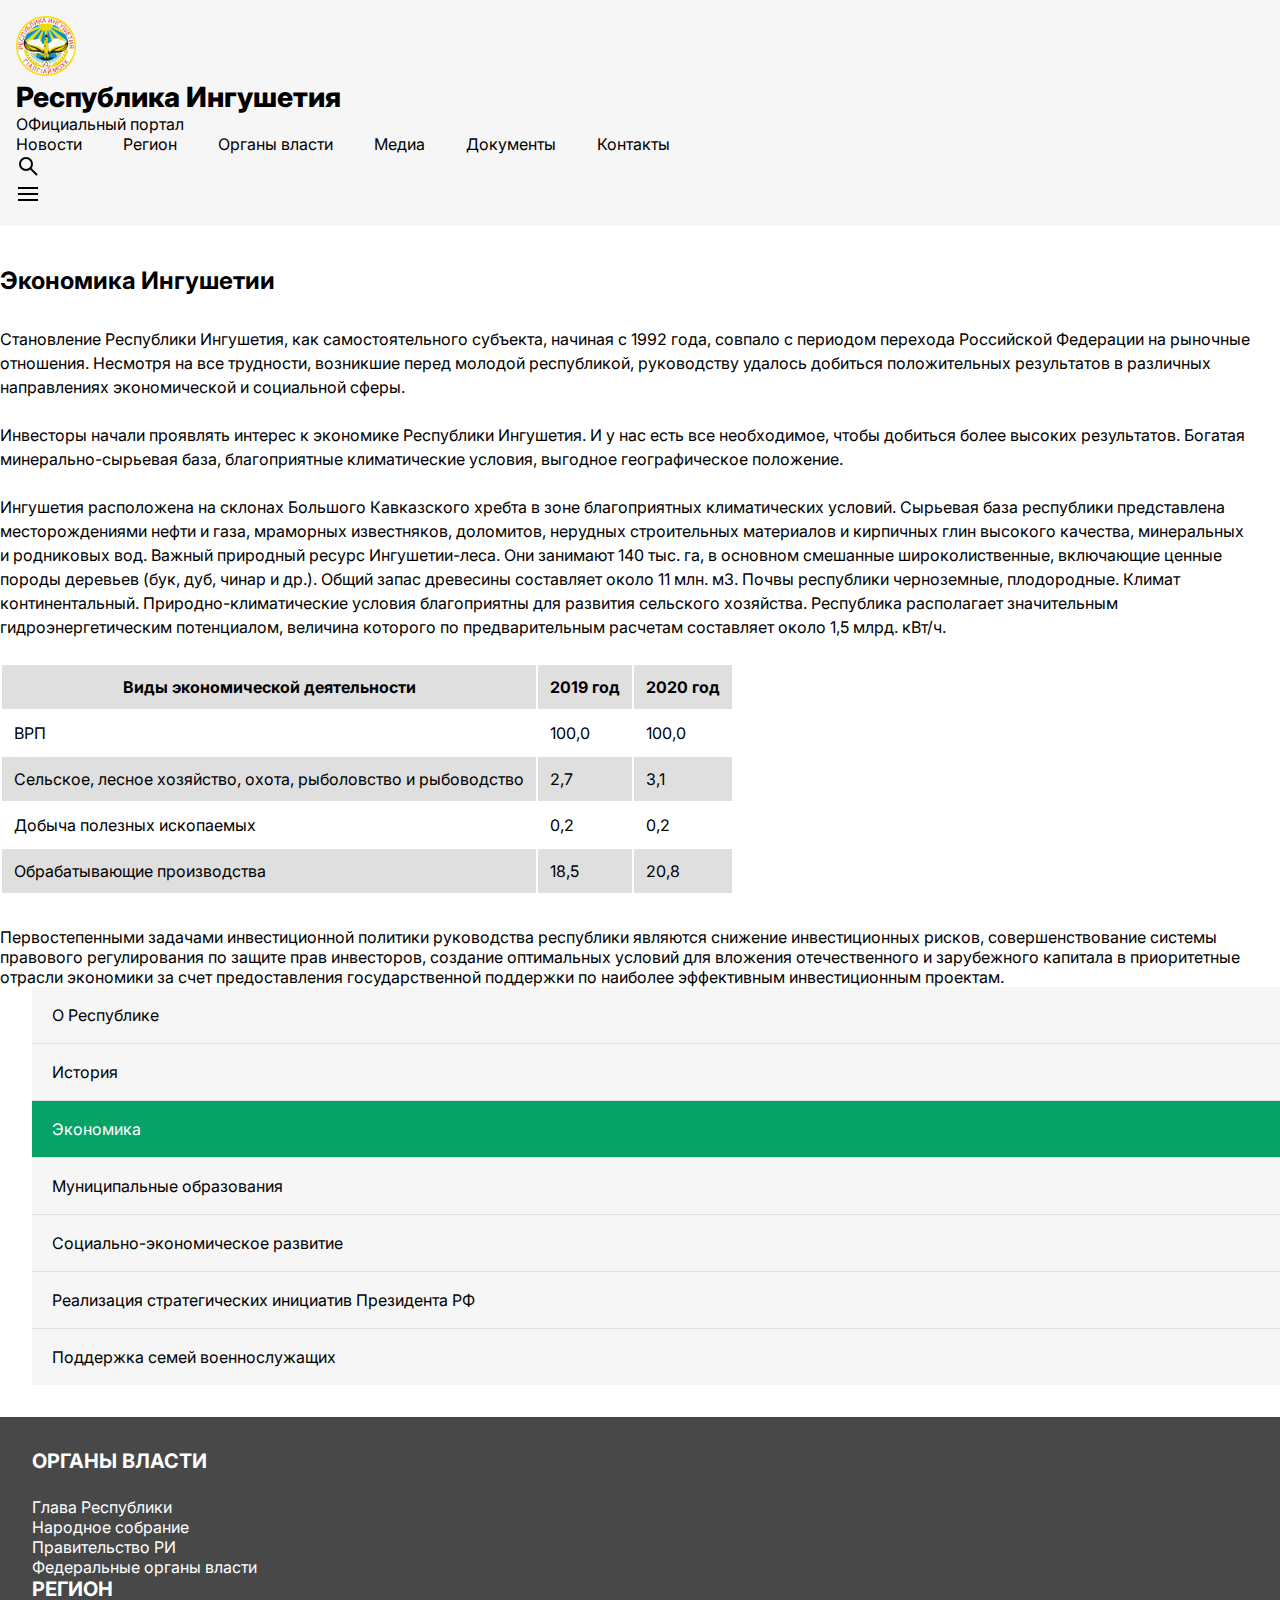
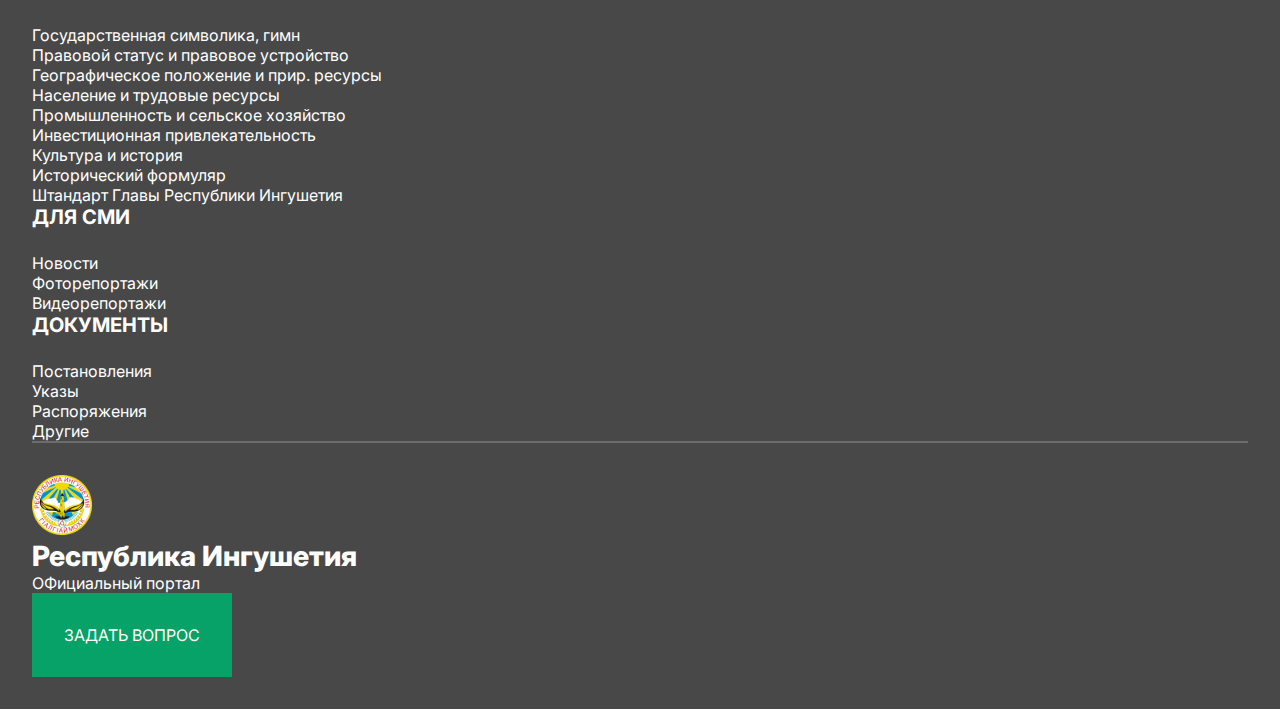
<file: pages/region/economic.html>
<!DOCTYPE html>
<html lang="ru">

<head>
    <meta charset="UTF-8">
    <meta name="viewport" content="width=device-width, initial-scale=1.0">
    <title>Официальный сайт Республики Ингушетия</title>
    <link rel="preconnect" href="https://fonts.googleapis.com">
    <link rel="preconnect" href="https://fonts.gstatic.com" crossorigin>
    <link href="https://fonts.googleapis.com/css2?family=Inter:wght@100..900&display=swap" rel="stylesheet">
    <link rel="stylesheet" href="../../css/modal.css">
    <link rel="stylesheet" href="../../css/style.css">
    <link rel="stylesheet" href="../../css/region.css">
    <link href="https://cdn.jsdelivr.net/npm/bootstrap@5.0.2/dist/css/bootstrap.min.css" rel="stylesheet"
        integrity="sha384-EVSTQN3/azprG1Anm3QDgpJLIm9Nao0Yz1ztcQTwFspd3yD65VohhpuuCOmLASjC" crossorigin="anonymous">
</head>

<body id="body">
    <header>
        <div class="container p-16 d-flex justify-content-between align-items-center">
            <div class="logo d-flex align-items-center">
                <img src="../../img/logo.svg" alt="" class="mr-12">
                <div>
                    <h1 class="main-title">Республика Ингушетия</h1>
                    <p class="main-desc">ОФициальный портал</p>
                </div>
            </div>
            <nav class="header-menu">
                <ul class="d-flex align-items-center topmenu">
                    <li><a href="">Новости</a></li>
                    <li><a href="">Регион</a></li>
                    <li>
                        <a href="">Органы власти</a>
                        <ul class="submenu">
                            <li><a href="">Глава Республики</a></li>
                            <li><a href="">Правительство</a></li>
                            <li><a href="">Парламент</a></li>
                            <li><a href="">Федеральные органы власти</a></li>
                        </ul>
                    </li>
                    <li><a href="">Медиа</a></li>
                    <li><a href="">Документы</a></li>
                    <li><a href="">Контакты</a></li>
                    <div class="d-flex">
                        <li class="menu-icons">
                            <img src="../../img/icons/search.svg" alt="Ingushetia search">
                        </li>
                        <li class="menu-icons">
                            <button onclick="openModal()" style="border: none;">
                                <svg width="24" height="24" viewBox="0 0 24 24" fill="none"
                                    xmlns="http://www.w3.org/2000/svg">
                                    <path d="M2 6H22" stroke="black" stroke-width="2" />
                                    <path d="M2 12H22" stroke="black" stroke-width="2" />
                                    <path d="M2 18H22" stroke="black" stroke-width="2" />
                                </svg>
                            </button>

                        </li>
                    </div>
                </ul>
            </nav>
        </div>
    </header>

    <main class="mt-40">
        <div class="container">
            <h2 class="mb-32">Экономика Ингушетии</h2>
        </div>
        <div class="container d-flex w-full  col-xxl-12 economic-page">
            <div class="main-left col-xxl-9">
                <div class="page-head d-flex flex-column">
                    <p>
                        Становление Республики Ингушетия, как самостоятельного субъекта, начиная с 1992 года, совпало с периодом перехода Российской Федерации 
                        на рыночные отношения. Несмотря на все трудности, 
                        возникшие перед молодой республикой, руководству удалось добиться положительных результатов в различных направлениях экономической и социальной сферы.
                    </p>

                    <p>Инвесторы начали проявлять интерес к экономике Республики Ингушетия. И у нас есть все необходимое, чтобы добиться более высоких результатов. 
                        Богатая минерально-сырьевая база, 
                        благоприятные климатические условия, выгодное географическое положение.
                    </p>
                    <p>
                        Ингушетия расположена на склонах Большого Кавказского хребта в зоне благоприятных климатических условий. Сырьевая база республики представлена месторождениями 
                        нефти и газа, мраморных известняков, доломитов, нерудных строительных материалов и кирпичных глин высокого качества, минеральных и родниковых вод. Важный 
                        природный ресурс Ингушетии-леса. Они занимают 140 тыс. га, в основном смешанные широколиственные, включающие ценные породы деревьев (бук, дуб, чинар и др.). 
                        Общий запас древесины составляет около 11 млн. м3. Почвы республики черноземные, плодородные. Климат континентальный. Природно-климатические условия благоприятны для развития сельского хозяйства. 
                        Республика располагает значительным гидроэнергетическим потенциалом, величина которого по предварительным расчетам составляет около 1,5 млрд. кВт/ч.
                    </p>
                </div>

                <div class="economic-table w-100">
                    <table class="w-100"> 
                        <thead>
                            <tr>
                                <th>Виды экономической деятельности</th>
                                <th>2019 год</th>
                                <th>2020 год</th>
                              </tr>
                        </thead>
                        <tbody>
                            <tr>
                                <td>ВРП</td>
                                <td>100,0</td>
                                <td>100,0</td>
                            </tr>
                            <tr>
                                <td>Сельское, лесное хозяйство, охота, рыболовство и рыбоводство</td>
                                <td>2,7</td>
                                <td>3,1</td>
                            </tr>
                            <tr>
                                <td>Добыча полезных ископаемых</td>
                                <td>0,2</td>
                                <td>0,2</td>
                            </tr>
                            <tr>
                                <td>Обрабатывающие производства</td>
                                <td>18,5</td>
                                <td>20,8</td>
                            </tr>
                        </tbody>
                    </table>
                </div>

                <div>
                    <p>
                        Первостепенными задачами инвестиционной политики руководства республики являются снижение инвестиционных рисков, совершенствование системы правового регулирования по защите прав инвесторов, создание оптимальных условий для вложения отечественного и зарубежного капитала в приоритетные отрасли экономики за счет предоставления государственной поддержки по наиболее эффективным инвестиционным проектам.
                    </p>
                </div>


            </div>

            <div class="main-right  ml-32">
                <div class="d-flex flex-column mb-32 region-links">
                    <ul class="region-pager">
                        <li><a href="region.html">О Республике</a></li>
                        <li><a href="history.html">История</a></li>
                        <li class="active"><a href="economic.html">Экономика</a></li>
                        <li><a href="municipality.html">Муниципальные образования</a></li>
                        <li><a href="">Социально-экономическое развитие</a></li>
                        <li><a href="">Реализация стратегических инициатив Президента РФ</a></li>
                        <li><a href="">Поддержка семей военнослужащих</a></li>
                    </ul>
                </div>
            </div>
    </main>

    <footer>
        <div class="container p-32">
            <div class="d-flex justify-content-between mb-32" style="border-bottom: 2px solid #6C6C6C;">
                <div>
                    <h3 class="mb-24">ОРГАНЫ ВЛАСТИ</h3>
                    <ul>
                        <li>
                            <a href="">Глава Республики</a>
                        </li>
                        <li>
                            <a href="">Народное собрание</a>
                        </li>
                        <li>
                            <a href="">Правительство РИ</a>
                        </li>
                        <li>
                            <a href="">Федеральные органы власти</a>
                        </li>
                    </ul>
                </div>
                <div>
                    <h3 class="mb-24">РЕГИОН</h3>
                    <ul>
                        <li>
                            <a href="">Государственная символика, гимн</a>
                        </li>
                        <li>
                            <a href="">Правовой статус и правовое устройство</a>
                        </li>
                        <li>
                            <a href="">Географическое положение и прир. ресурсы</a>
                        </li>
                        <li>
                            <a href="">Население и трудовые ресурсы</a>
                        </li>
                        <li>
                            <a href="">Промышленность и сельское хозяйство</a>
                        </li>
                        <li>
                            <a href="">Инвестиционная привлекательность</a>
                        </li>
                        <li>
                            <a href="">Культура и история</a>
                        </li>
                        <li>
                            <a href="">Исторический формуляр</a>
                        </li>
                        <li>
                            <a href="">Штандарт Главы Республики Ингушетия</a>
                        </li>
                    </ul>
                </div>
                <div>
                    <h3 class="mb-24">ДЛЯ СМИ</h3>
                    <ul>
                        <li>
                            <a href="">Новости</a>
                        </li>
                        <li>
                            <a href="">Фоторепортажи</a>
                        </li>
                        <li>
                            <a href="">Видеорепортажи</a>
                        </li>
                    </ul>
                </div>
                <div>
                    <h3 class="mb-24">ДОКУМЕНТЫ</h3>
                    <ul>
                        <li>
                            <a href="">
                                Постановления
                            </a>
                        </li>
                        <li>
                            <a href="">
                                Указы
                            </a>
                        </li>
                        <li>
                            <a href="">Распоряжения</a>
                        </li>
                        <li>
                            <a href="">Другие</a>
                        </li>
                    </ul>
                </div>
            </div>

            <div class="d-flex aligh-items-center justify-content-between">
                <div class="logo d-flex align-items-center">
                    <img src="../../img/logo.svg" alt="" class="mr-12">
                    <div>
                        <h1 class="main-title">Республика Ингушетия</h1>
                        <p class="main-desc">ОФициальный портал</p>
                    </div>
                </div>
                <button class="support-button">
                    ЗАДАТЬ ВОПРОС
                </button>
            </div>
        </div>
    </footer>

    <script src="../../js/accordion.js"></script>
</body>

</html>
</file>
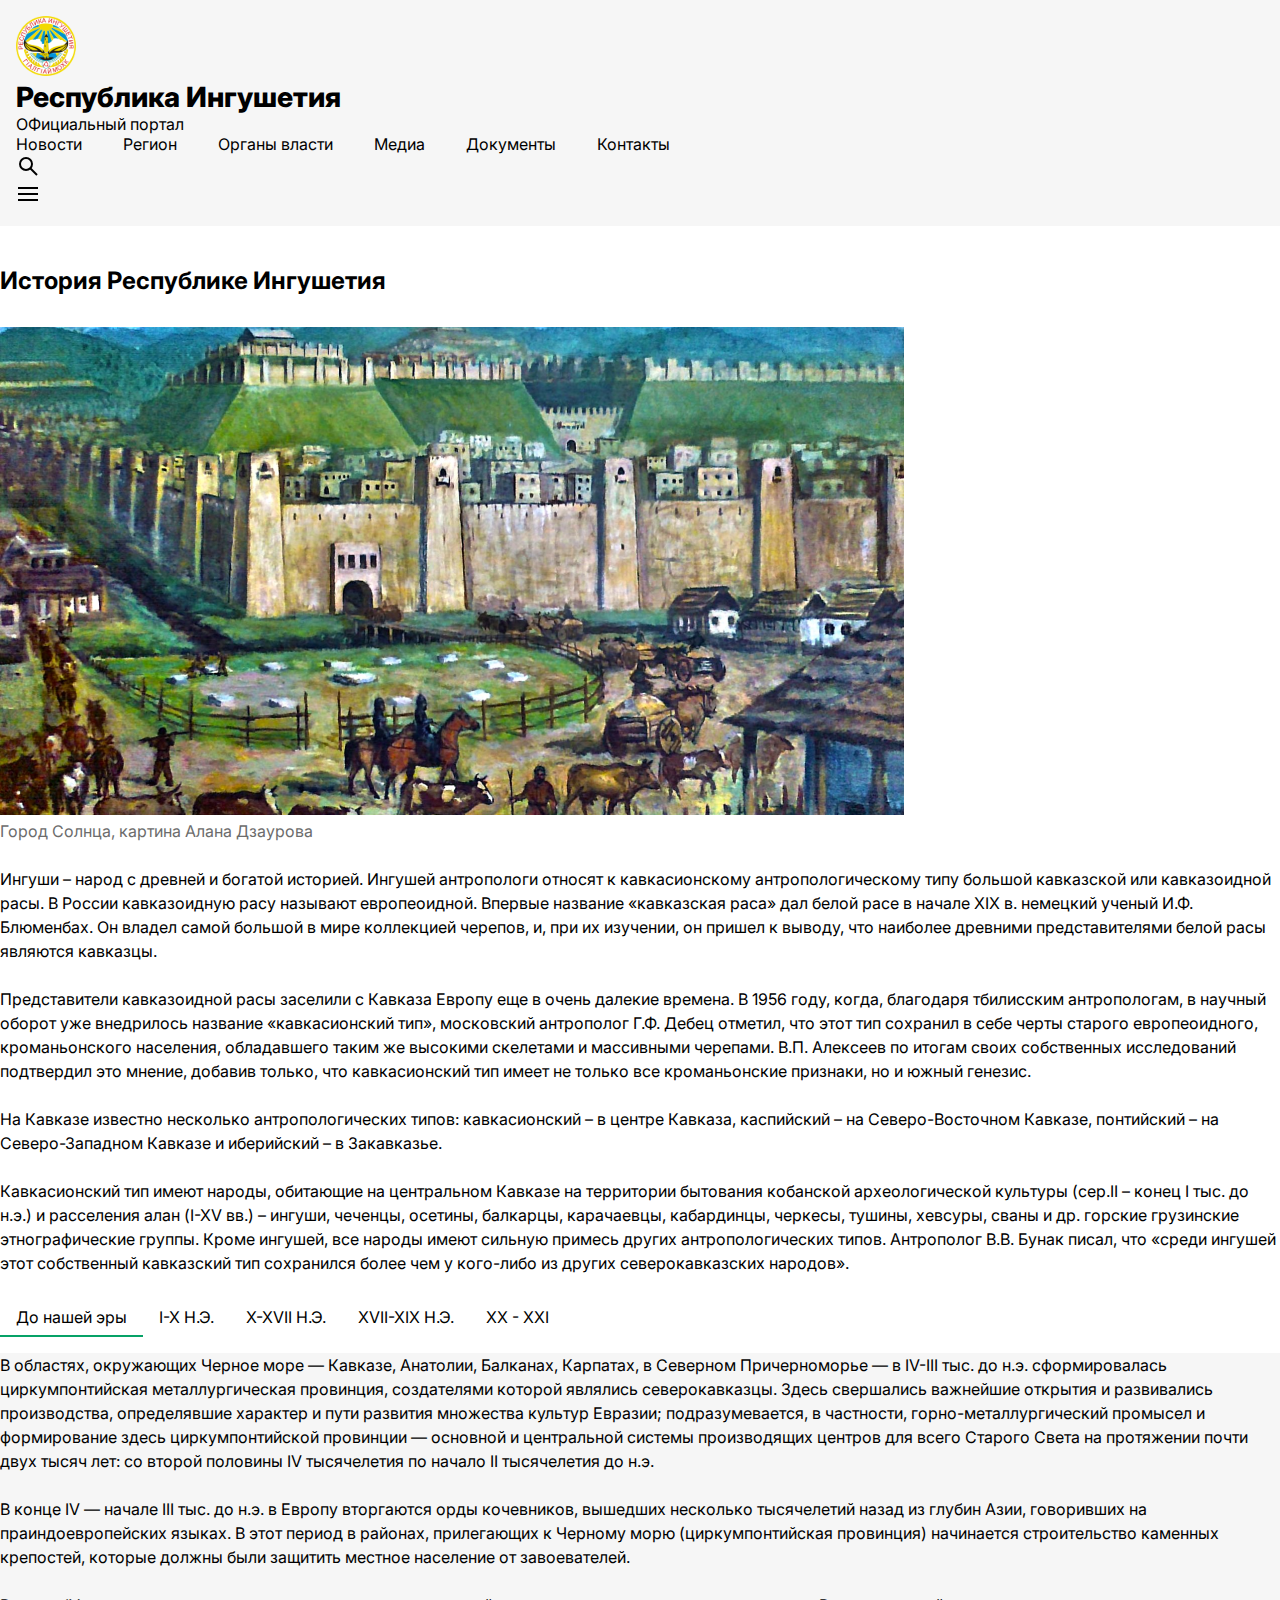
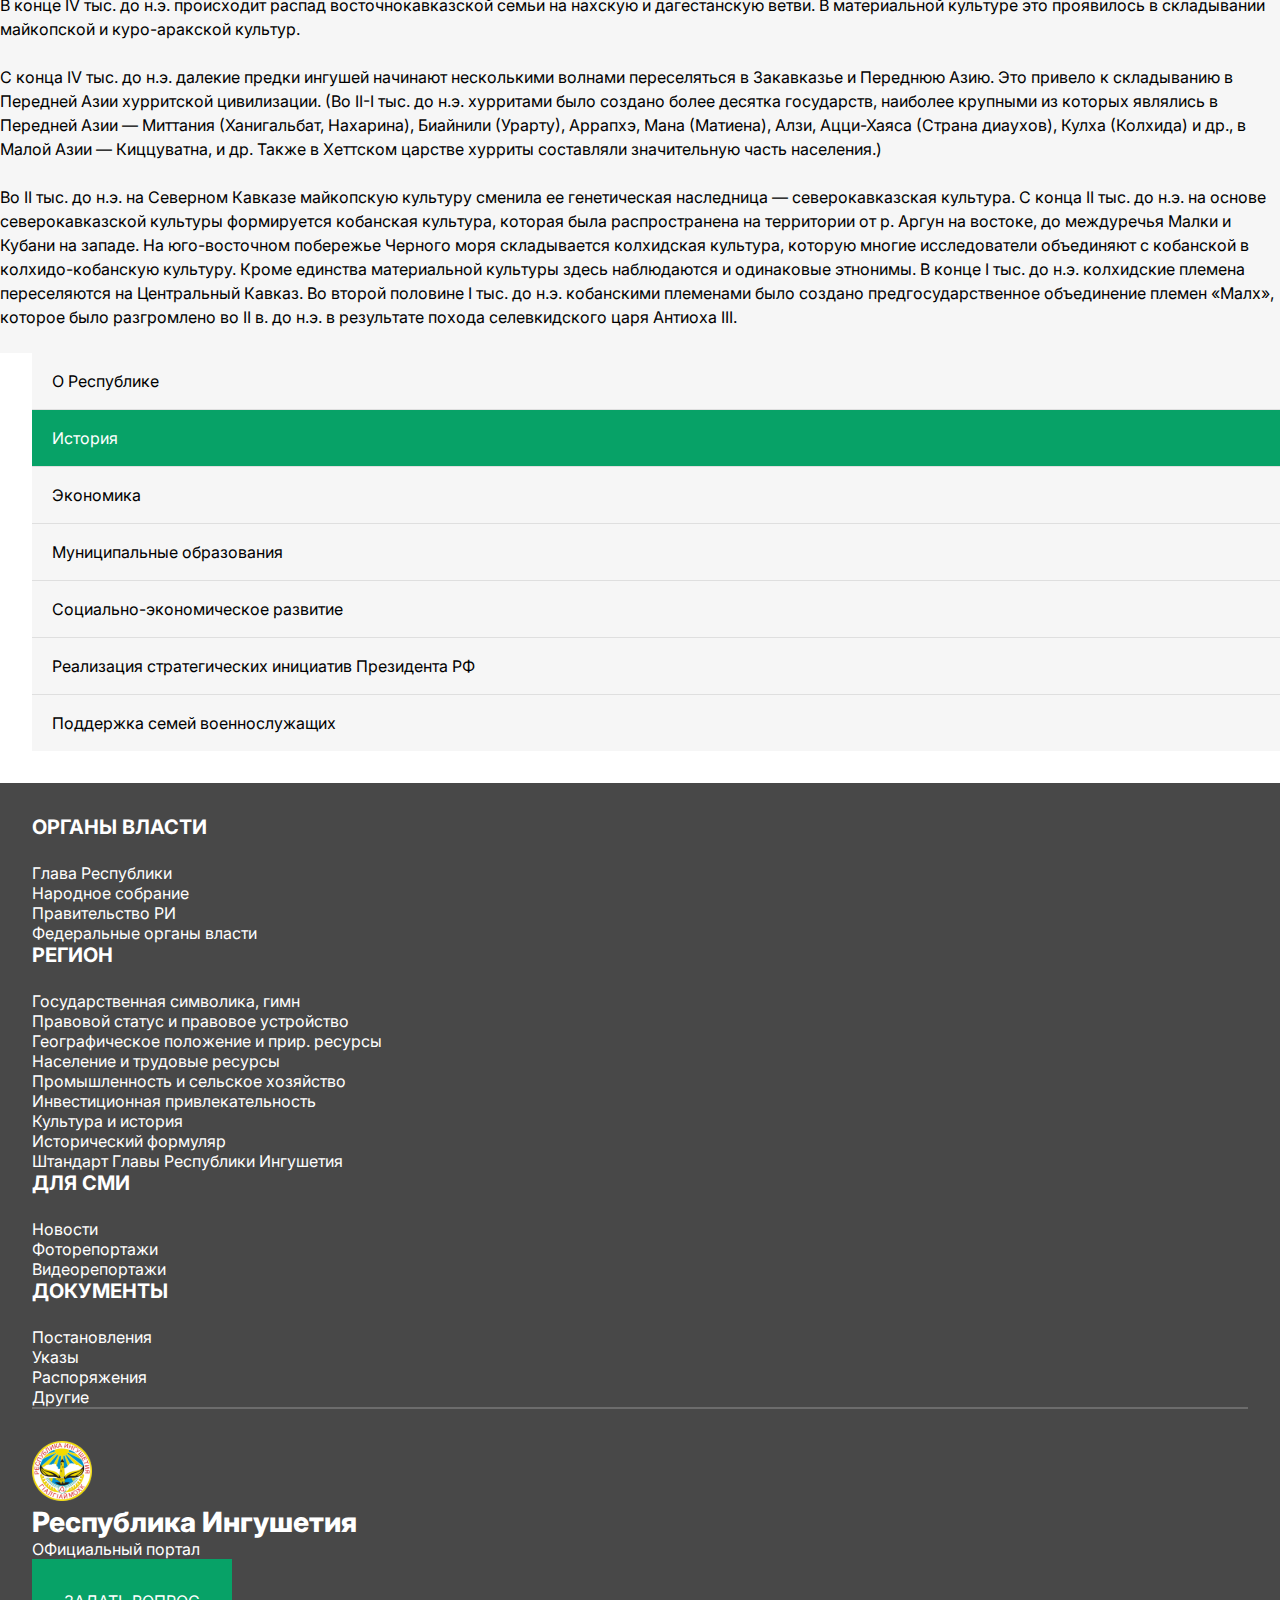
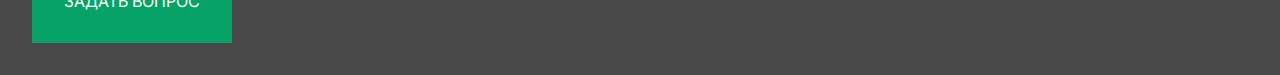
<file: pages/region/history.html>
<!DOCTYPE html>
<html lang="ru">

<head>
    <meta charset="UTF-8">
    <meta name="viewport" content="width=device-width, initial-scale=1.0">
    <title>Официальный сайт Республики Ингушетия</title>
    <link rel="preconnect" href="https://fonts.googleapis.com">
    <link rel="preconnect" href="https://fonts.gstatic.com" crossorigin>
    <link href="https://fonts.googleapis.com/css2?family=Inter:wght@100..900&display=swap" rel="stylesheet">
    <link rel="stylesheet" href="../../css/modal.css">
    <link rel="stylesheet" href="../../css/style.css">
    <link rel="stylesheet" href="../../css/region.css">
    <link href="https://cdn.jsdelivr.net/npm/bootstrap@5.0.2/dist/css/bootstrap.min.css" rel="stylesheet"
        integrity="sha384-EVSTQN3/azprG1Anm3QDgpJLIm9Nao0Yz1ztcQTwFspd3yD65VohhpuuCOmLASjC" crossorigin="anonymous">
</head>

<body id="body">
    <header>
        <div class="container p-16 d-flex justify-content-between align-items-center">
            <div class="logo d-flex align-items-center">
                <img src="../../img/logo.svg" alt="" class="mr-12">
                <div>
                    <h1 class="main-title">Республика Ингушетия</h1>
                    <p class="main-desc">ОФициальный портал</p>
                </div>
            </div>
            <nav class="header-menu">
                <ul class="d-flex align-items-center topmenu">
                    <li><a href="">Новости</a></li>
                    <li><a href="">Регион</a></li>
                    <li>
                        <a href="">Органы власти</a>
                        <ul class="submenu">
                            <li><a href="">Глава Республики</a></li>
                            <li><a href="">Правительство</a></li>
                            <li><a href="">Парламент</a></li>
                            <li><a href="">Федеральные органы власти</a></li>
                        </ul>
                    </li>
                    <li><a href="">Медиа</a></li>
                    <li><a href="">Документы</a></li>
                    <li><a href="">Контакты</a></li>
                    <div class="d-flex">
                        <li class="menu-icons">
                            <img src="../../img/icons/search.svg" alt="Ingushetia search">
                        </li>
                        <li class="menu-icons">
                            <button onclick="openModal()" style="border: none;">
                                <svg width="24" height="24" viewBox="0 0 24 24" fill="none"
                                    xmlns="http://www.w3.org/2000/svg">
                                    <path d="M2 6H22" stroke="black" stroke-width="2" />
                                    <path d="M2 12H22" stroke="black" stroke-width="2" />
                                    <path d="M2 18H22" stroke="black" stroke-width="2" />
                                </svg>
                            </button>

                        </li>
                    </div>
                </ul>
            </nav>
        </div>
    </header>

    <main class="mt-40">
        <div class="container">
            <h2 class="mb-32">История Республике Ингушетия</h2>
        </div>
        <div class="container d-flex w-full  col-xxl-12 news-page">
            <div class="main-left col-xxl-9">
                <div class="page-head d-flex flex-column">


                    <div class="republic-history-image">
                        <img class="w-100" src="../../img/image 6.png" alt="">
                        <div class="image-info d-flex aligh-items-center justify-content-between mt-2">
                            <p class="image-desc">Город Солнца, картина Алана Дзаурова</p>
                        </div>
                    </div>
                    <p>
                        Ингуши – народ с древней и богатой историей. Ингушей антропологи относят к кавкасионскому
                        антропологическому типу большой кавказской или кавказоидной расы. В России кавказоидную расу
                        называют европеоидной. Впервые название «кавказская раса» дал белой расе в начале XIX в.
                        немецкий ученый И.Ф. Блюменбах.
                        Он владел самой большой в мире коллекцией черепов, и, при их изучении, он пришел к выводу, что
                        наиболее древними представителями белой расы являются кавказцы.
                    </p>

                    <p>Представители кавказоидной расы заселили с Кавказа Европу еще в очень далекие времена. В 1956
                        году, когда, благодаря тбилисским антропологам,
                        в научный оборот уже внедрилось название «кавкасионский тип», московский антрополог Г.Ф. Дебец
                        отметил, что этот тип сохранил в себе черты
                        старого европеоидного, кроманьонского населения, обладавшего таким же высокими скелетами и
                        массивными черепами. В.П. Алексеев по итогам своих собственных
                        исследований подтвердил это мнение, добавив только, что кавкасионский тип имеет не только все
                        кроманьонские признаки, но и южный генезис.
                    </p>
                    <p>
                        На Кавказе известно несколько антропологических типов: кавкасионский – в центре
                        Кавказа, каспийский – на Северо-Восточном Кавказе, понтийский – на Северо-Западном Кавказе и
                        иберийский – в Закавказье.
                    </p>

                    <p>Кавкасионский тип имеют народы, обитающие на центральном Кавказе на территории бытования
                        кобанской археологической культуры (сер.II – конец I тыс. до н.э.) и расселения алан (I-XV вв.)
                        – ингуши, чеченцы, осетины, балкарцы, карачаевцы, кабардинцы, черкесы, тушины, хевсуры, сваны и
                        др. горские грузинские этнографические группы. Кроме ингушей, все народы имеют сильную примесь
                        других антропологических типов. Антрополог В.В. Бунак писал, что «среди ингушей этот собственный
                        кавказский тип сохранился более чем у кого-либо из других северокавказских народов».</p>
                </div>

                <div class="history-tabs">
                    <div class="tab">
                        <input checked id="tab-btn-1" name="tab-btn" type="radio" value="">
                        <label for="tab-btn-1">До нашей эры</label>
                        <input id="tab-btn-2" name="tab-btn" type="radio" value="">
                        <label for="tab-btn-2">I-X Н.Э.</label>
                        <input id="tab-btn-3" name="tab-btn" type="radio" value="">
                        <label for="tab-btn-3">X-XVII Н.Э.</label>
                        <input id="tab-btn-4" name="tab-btn" type="radio" value="">
                        <label for="tab-btn-4">XVII-XIX Н.Э.</label>
                        <input id="tab-btn-5" name="tab-btn" type="radio" value="">
                        <label for="tab-btn-5">XX - XXI</label>
                        <div class="tab-content" id="content-1">
                            <p>
                                В областях, окружающих Черное море — Кавказе, Анатолии, Балканах, Карпатах, в Северном
                                Причерноморье — в IV-III тыс. до н.э. сформировалась циркумпонтийская металлургическая
                                провинция, создателями которой являлись северокавказцы. Здесь свершались важнейшие
                                открытия и развивались производства, определявшие характер и пути развития множества
                                культур Евразии; подразумевается, в частности, горно-металлургический промысел и
                                формирование здесь циркумпонтийской провинции — основной и центральной системы
                                производящих центров для всего Старого Света на протяжении почти двух тысяч лет:
                                со второй половины IV тысячелетия по начало II тысячелетия до н.э.
                            </p>
                            <p>
                                В конце IV — начале III тыс. до н.э. в Европу вторгаются орды кочевников, вышедших
                                несколько тысячелетий назад из глубин Азии, говоривших на праиндоевропейских языках. В
                                этот период в районах, прилегающих к Черному морю (циркумпонтийская провинция)
                                начинается строительство каменных крепостей,
                                которые должны были защитить местное население от завоевателей.
                            </p>
                            <p>
                                В конце IV тыс. до н.э. происходит распад восточнокавказской семьи на нахскую и
                                дагестанскую ветви. В материальной культуре это проявилось в складывании майкопской и
                                куро-аракской культур.
                            </p>
                            <p>
                                С конца IV тыс. до н.э. далекие предки ингушей начинают несколькими волнами переселяться
                                в Закавказье и Переднюю Азию. Это привело к складыванию в Передней Азии хурритской
                                цивилизации. (Во II-I тыс. до н.э. хурритами было создано более десятка государств,
                                наиболее крупными из которых являлись в Передней Азии — Миттания (Ханигальбат,
                                Нахарина), Биайнили (Урарту), Аррапхэ, Мана (Матиена), Алзи, Ацци-Хаяса (Страна
                                диаухов), Кулха (Колхида) и др., в Малой Азии — Киццуватна, и др. Также в Хеттском
                                царстве хурриты составляли значительную часть населения.)
                            </p>
                            <p>
                                Во II тыс. до н.э. на Северном Кавказе майкопскую культуру сменила ее генетическая
                                наследница — северокавказская культура. С конца II тыс. до н.э. на основе
                                северокавказской культуры формируется кобанская культура, которая была распространена на
                                территории от р. Аргун на востоке, до междуречья Малки и Кубани на западе. На
                                юго-восточном побережье Черного моря складывается колхидская культура, которую многие
                                исследователи объединяют с кобанской в колхидо-кобанскую культуру. Кроме единства
                                материальной культуры здесь наблюдаются и одинаковые этнонимы. В конце I тыс. до н.э.
                                колхидские племена переселяются на Центральный Кавказ. Во второй половине I тыс. до н.э.
                                кобанскими племенами было создано предгосударственное объединение племен «Малх»,
                                которое было разгромлено во II в. до н.э. в результате похода селевкидского царя Антиоха
                                III.
                            </p>
                        </div>
                        <div class="tab-content" id="content-2">
                            <p>
                                По данным античных, грузинских, армянских письменных источников в I тыс. до н.э. — I
                                тыс. н.э. известны этнонимы малхи, махалоны, кавкасиане, хамекиты, дурдзуки, глигвы,
                                двалы, дигоры, колхи, халибы, санары, махалы, ганахи, халы, сьербы, троглодиты, кисты и
                                др., под которыми в различные периоды различным авторам были известны племена далеких
                                предков ингушей. Часто древние авторы называли северокавказские племена (в том числе и
                                праингушские) скифами и сарматами.
                            </p>
                            <p>
                                С начала I тыс. н.э. на все праингушские племена Северного Кавказа распространяется
                                этноним аланы. В IV-V вв., в период великого переселения народов, аланы участвуют в
                                походах на Западную Европу. В 411-429 гг. в Испании существует алано-вандальское
                                королевство. В 435-533 гг. существует алано-вандальское королевство в Северной Африке. В
                                VI-VII вв. аланы участвуют в ирано-византийских войнах. В VII-X вв. аланы находятся в
                                политической зависимости от Хазарского каганата. В VII-IX вв. аланы участвуют в
                                арабо-хазарских войнах на стороне хазар.
                            </p>
                        </div>
                        <div class="tab-content" id="content-3">
                            <p>
                                В Х в. складывается государство алан со столицей г. Магас («Город солнца»). В первой
                                половине XIII в. Аланское государство было разгромлено в результате монгольских
                                завоевательных походов. Территория Алании была включена в состав Золотой Орды. Источники
                                сообщают о мужественной борьбе алан против завоевателей. Горную часть современной
                                Ингушетии они так и не смогли покорить. Аланы сохранили свой язык и культуру в горах
                                Ингушетии и в прилегающих горных районах Чечни.
                            </p>
                            <p>
                                В конце XIV в. аланы подверглись нашествию войска среднеазиатского завоевателя
                                Тамерлана. Тамерлан проник в предгорья Ингушетии в районе современных селений
                                Галашки-Мужичи-Даттых-Ангушт.
                            </p>
                            <p>
                                В начале XV в. ингуши возвращаются на плоскость, селятся по долинам рр. Сунжа, Назранка,
                                Камбилеевка, Ачалуки. Но во второй половине XVI в., в результате похода кабардинского
                                князя Темрюка (декабрь 1562 г.), поддержанного ногайскими мурзами и русским царем Иваном
                                IV Грозным, ингуши вновь вынуждены были, покинув плоскость, уйти в горы.
                            </p>
                            <p>
                                В горах складываются общества, основанные на территориальном принципе — шахары.
                                Возникает предгосударственное устройство общественной жизни, основанное на
                                демократических принципах.
                            </p>
                            <p>
                                Новое возвращение ингушей на плоскость начинается с начала XVII в. Миграция шла по
                                ущельям рек Фортанга, Асса, Терек Сунжа, Камбилеевка.
                            </p>

                            <p>
                                По свидетельству грузинского географа Вахушти Багратиони уже в XVII в. в Тарской долине
                                известно крупное ингушское селение Ангушт, от названия которого и произошел русский
                                этноним «ингуши». Миграция на плоскость продолжалась до первой половины XIX в. В XIX в.
                                определилась территория современного расселения ингушей.
                            </p>
                        </div>
                        <div class="tab-content" id="content-4">
                            <p>
                                В марте 1770 г. в с. Ангушт ингушами был подписан договор с Россией о вступлении ингушей
                                в подданство Российской империи. В 1784 г. вблизи ингушского селения Заур-Ков была
                                основана крепость Владикавказ. В 1810 г. на территории Назрани — заложена крепость
                                Назрань. П.Г. Бутков писал: «Прежде всего, для связи кавказской линии с Грузией, в 1784
                                году построена отрядом войск крепость у Терека, при входе в ущелье Кавказских гор, при
                                ингушевской деревне Зауре, и названа Владикавказом».
                            </p>
                            <p>
                                В 40-60 гг. XIX в. русская администрация на Кавказе проводит выселение ингушей из
                                селений, расположенных по рекам Фортанга, Асса, Сунжа, Камбилеевка, переименовывают
                                освобожденные таким образом селения в станицы и заселяют их казаками. Ингуши из этих
                                селений частью были выселены в Турцию, частью погибли от холода, голода и болезней,
                                оставшиеся расселились по другим ингушским селениям.
                            </p>
                            <p>
                                В 1860 г. военное управление Кавказом было ликвидировано, и на Северном Кавказе были
                                созданы Кубанская и Терская области. Ингуши входили в Ингушский округ Терской области. В
                                1871 г. Ингушский округ был объединен с Осетинским округом во Владикавказский округ. В
                                1888 г. Ингушетия была подчинена Сунженскому (казачьему) отделу Терской области. В
                                результате упорной борьбы в 1905 г. ингуши добились выделения временно Ингушетии в
                                самостоятельный Назрановский округ Терской области. В 1909 г. Назрановский округ был
                                узаконен.
                            </p>
                        </div>
                        <div class="tab-content" id="content-5">
                            <p>
                                В ноябре 1917 г. была провозглашена Горская Республика. 1 декабря 1917 г. было создано временное Терское правительство. 3 марта 1918 г. была провозглашена Терская народная советская республика. С февраля 1919 г. по март 1920 г. плоскостная Ингушетия была оккупирована армией генерала А.И. Деникина.
                            </p>
                            <p>
                                В период революций 1917 г. и гражданской войны ингуши активно поддержали большевиков, поверив в их обещания справедливого решения национального вопроса. Тысячи ингушей погибли в борьбе за Советскую власть в период гражданской войны. Генерал белой армии А.И. Деникин в своих мемуарах писал, что именно в Ингушетии захлебнулось его победное шествие по России.
                            </p>
                            <p>
                                В марте 1920 г. была восстановлена Терская народная советская республика. 17 ноября 1920 г. была провозглашена Горская ССР. Декретом ВЦИК от 20 января 1921 г. была создана Горская АССР.
                            </p>
                            <p>
                                В 1921-1924 гг. Ингушетия входила в состав Горской АССР. В 1924 г., в связи с распадом Горской АССР, была образована Ингушская автономная область с административным центром в г. Владикавказе.
                            </p>
                            <p>
                                В 1929 г. Сунженский казачий округ, состоящий из станиц, основанных на месте ингушских селений, был включен в состав Чечни. В июле 1933 г. г. Орджоникидзе (переименован по инициативе ингушского руководства в 1931 г.) был передан Осетии, а в начале 1934 г., без учета мнения народа, Ингушетия была присоединена к Чечне и образована Чечено-Ингушская автономная область (с 1936 г. — Чечено-Ингушская автономная советская социалистическая республика).
                            </p>
                            <p>
                                С началом Великой Отечественной войны ингуши, наравне с другими народами Советского Союза, защищали свою родину от немецко-фашистских захватчиков. С самого первого дня войны несколько десятков ингушей участвовали в защите Брестской крепости. Ингуши приняли участие в обороне Одессы, Кавказа, Ленинграда, Москвы, в Сталинградской битве, в битве на Курской дуге, в боях за освобождение Европы. Более 50 ингушей были представлены к званию Героя Советского Союза. У ингушского города Малгобек в 1942 г. было остановлено победное шествие немецкой армии по Северному Кавказу. В 2007 г. Малгобеку по инициативе Президента РИ М. Зязикова было присвоено почетное звание «Город воинской славы».

                            </p>
                            <p>
                                В 1944 г. Чечено-Ингушская АССР была ликвидирована, а ингуши вместе с чеченцами выселены в Казахстан и Среднюю Азию. В ссылке погибло до трети ингушей. Территория Ингушетии была разделена между Осетией, вновь созданной Грозненской областью и Грузией.
                            </p>
                            <p>
                                В 1957 г. Чечено-Ингушская АССР была частично восстановлена. Ингушский Пригородный район, значительная часть которого впоследствии была включена в состав г. Орджоникидзе (Владикавказа), был оставлен в составе Северной Осетии.
                            </p>
                            <p>
                                В мае 1991 г. Чечено-Ингушская АССР была переименована в Чечено-Ингушскую Республику. Осенью 1991 г. Чечня отделилась от Ингушетии, было провозглашено создание Чеченской Республики, избран свой президент. В декабре 1991 г. на всенародном референдуме ингуши подтвердили, что Ингушетия является частью Российской Федерации. 26 апреля 1991 г. Верховным Советом РФ был принят Закон «О реабилитации репрессированных народов», а 4 июня 1992 г. принят Закон «Об образовании Ингушской Республики в составе РФ».
                            </p>
                        </div>
                    </div>
                </div>


            </div>

            <div class="main-right  ml-32">
                <div class="d-flex flex-column mb-32 region-links">
                    <ul class="region-pager">
                        <li><a href="region.html">О Республике</a></li>
                        <li class="active"><a href="">История</a></li>
                        <li><a href="economic.html">Экономика</a></li>
                        <li><a href="municipality.html">Муниципальные образования</a></li>
                        <li><a href="">Социально-экономическое развитие</a></li>
                        <li><a href="">Реализация стратегических инициатив Президента РФ</a></li>
                        <li><a href="">Поддержка семей военнослужащих</a></li>
                    </ul>
                </div>
            </div>
    </main>

    <footer>
        <div class="container p-32">
            <div class="d-flex justify-content-between mb-32" style="border-bottom: 2px solid #6C6C6C;">
                <div>
                    <h3 class="mb-24">ОРГАНЫ ВЛАСТИ</h3>
                    <ul>
                        <li>
                            <a href="">Глава Республики</a>
                        </li>
                        <li>
                            <a href="">Народное собрание</a>
                        </li>
                        <li>
                            <a href="">Правительство РИ</a>
                        </li>
                        <li>
                            <a href="">Федеральные органы власти</a>
                        </li>
                    </ul>
                </div>
                <div>
                    <h3 class="mb-24">РЕГИОН</h3>
                    <ul>
                        <li>
                            <a href="">Государственная символика, гимн</a>
                        </li>
                        <li>
                            <a href="">Правовой статус и правовое устройство</a>
                        </li>
                        <li>
                            <a href="">Географическое положение и прир. ресурсы</a>
                        </li>
                        <li>
                            <a href="">Население и трудовые ресурсы</a>
                        </li>
                        <li>
                            <a href="">Промышленность и сельское хозяйство</a>
                        </li>
                        <li>
                            <a href="">Инвестиционная привлекательность</a>
                        </li>
                        <li>
                            <a href="">Культура и история</a>
                        </li>
                        <li>
                            <a href="">Исторический формуляр</a>
                        </li>
                        <li>
                            <a href="">Штандарт Главы Республики Ингушетия</a>
                        </li>
                    </ul>
                </div>
                <div>
                    <h3 class="mb-24">ДЛЯ СМИ</h3>
                    <ul>
                        <li>
                            <a href="">Новости</a>
                        </li>
                        <li>
                            <a href="">Фоторепортажи</a>
                        </li>
                        <li>
                            <a href="">Видеорепортажи</a>
                        </li>
                    </ul>
                </div>
                <div>
                    <h3 class="mb-24">ДОКУМЕНТЫ</h3>
                    <ul>
                        <li>
                            <a href="">
                                Постановления
                            </a>
                        </li>
                        <li>
                            <a href="">
                                Указы
                            </a>
                        </li>
                        <li>
                            <a href="">Распоряжения</a>
                        </li>
                        <li>
                            <a href="">Другие</a>
                        </li>
                    </ul>
                </div>
            </div>

            <div class="d-flex aligh-items-center justify-content-between">
                <div class="logo d-flex align-items-center">
                    <img src="../../img/logo.svg" alt="" class="mr-12">
                    <div>
                        <h1 class="main-title">Республика Ингушетия</h1>
                        <p class="main-desc">ОФициальный портал</p>
                    </div>
                </div>
                <button class="support-button">
                    ЗАДАТЬ ВОПРОС
                </button>
            </div>
        </div>
    </footer>

    <script src="../../js/accordion.js"></script>
</body>

</html>
</file>
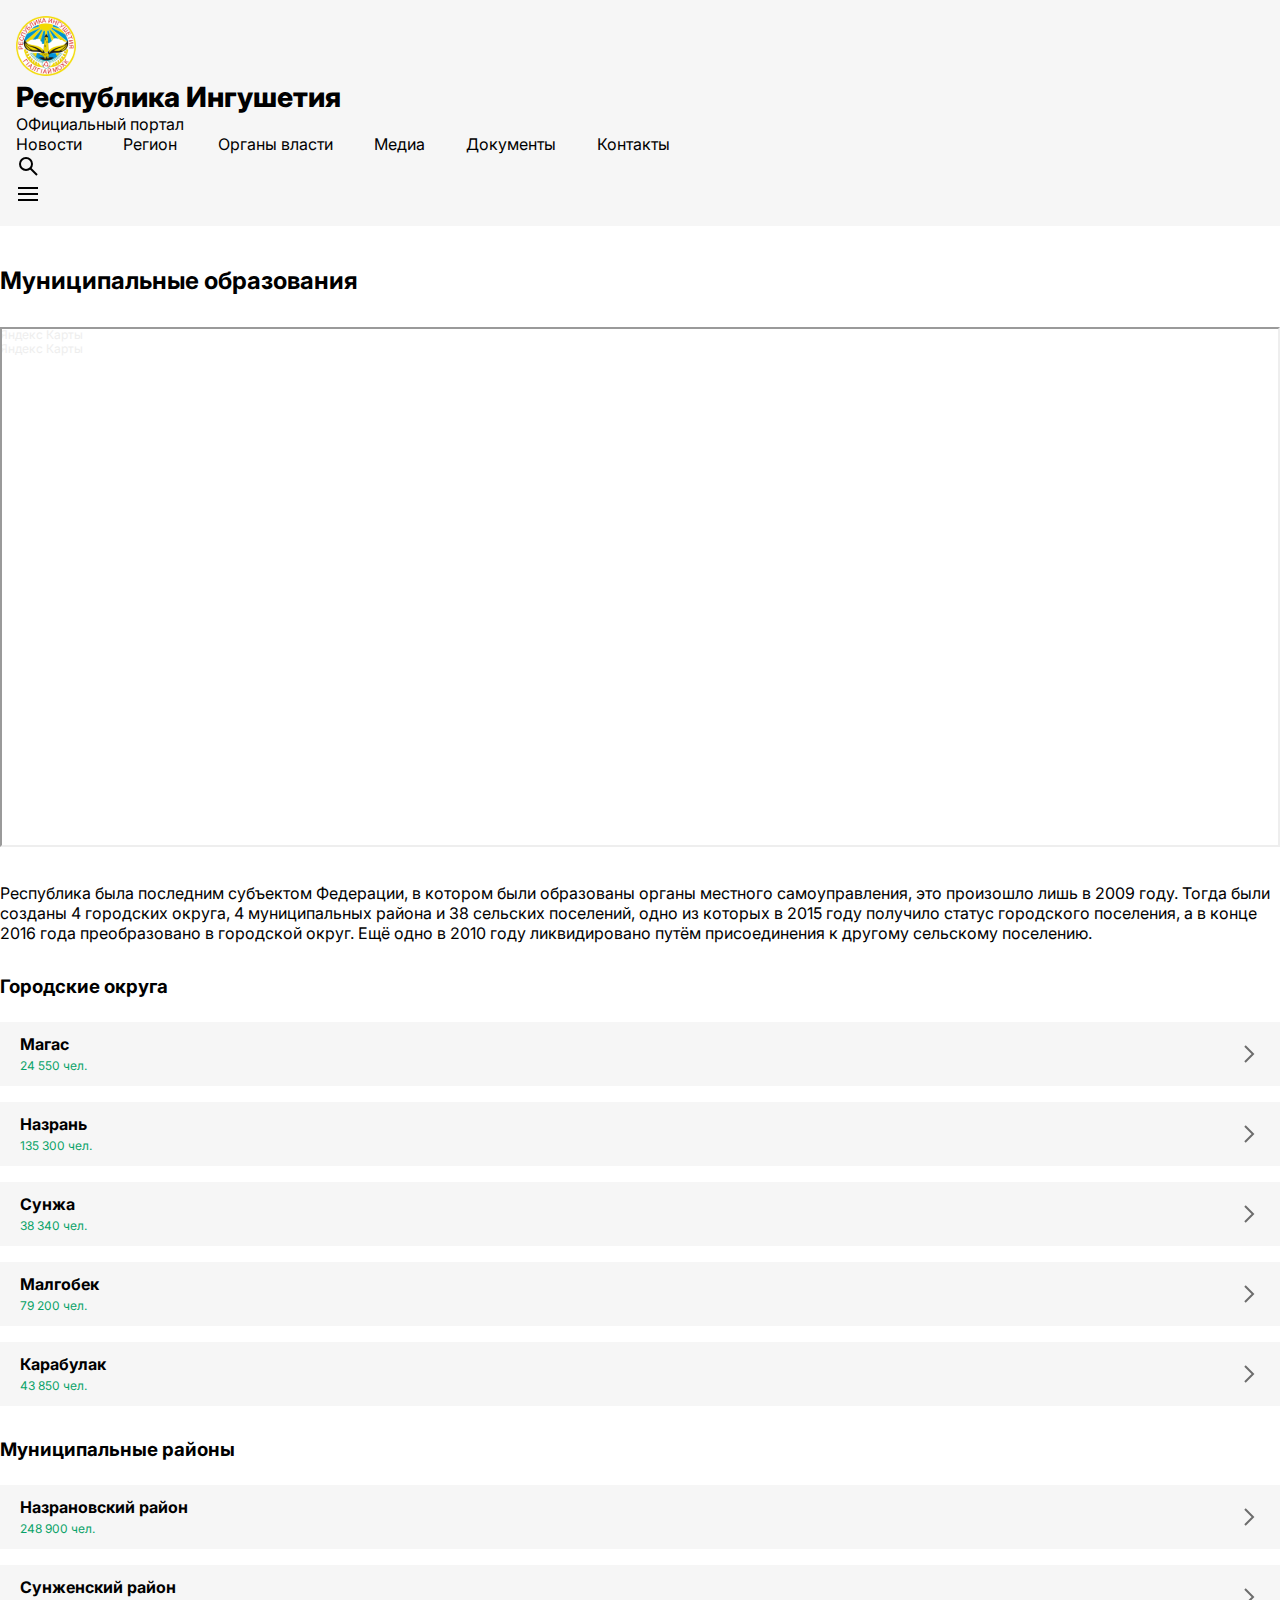
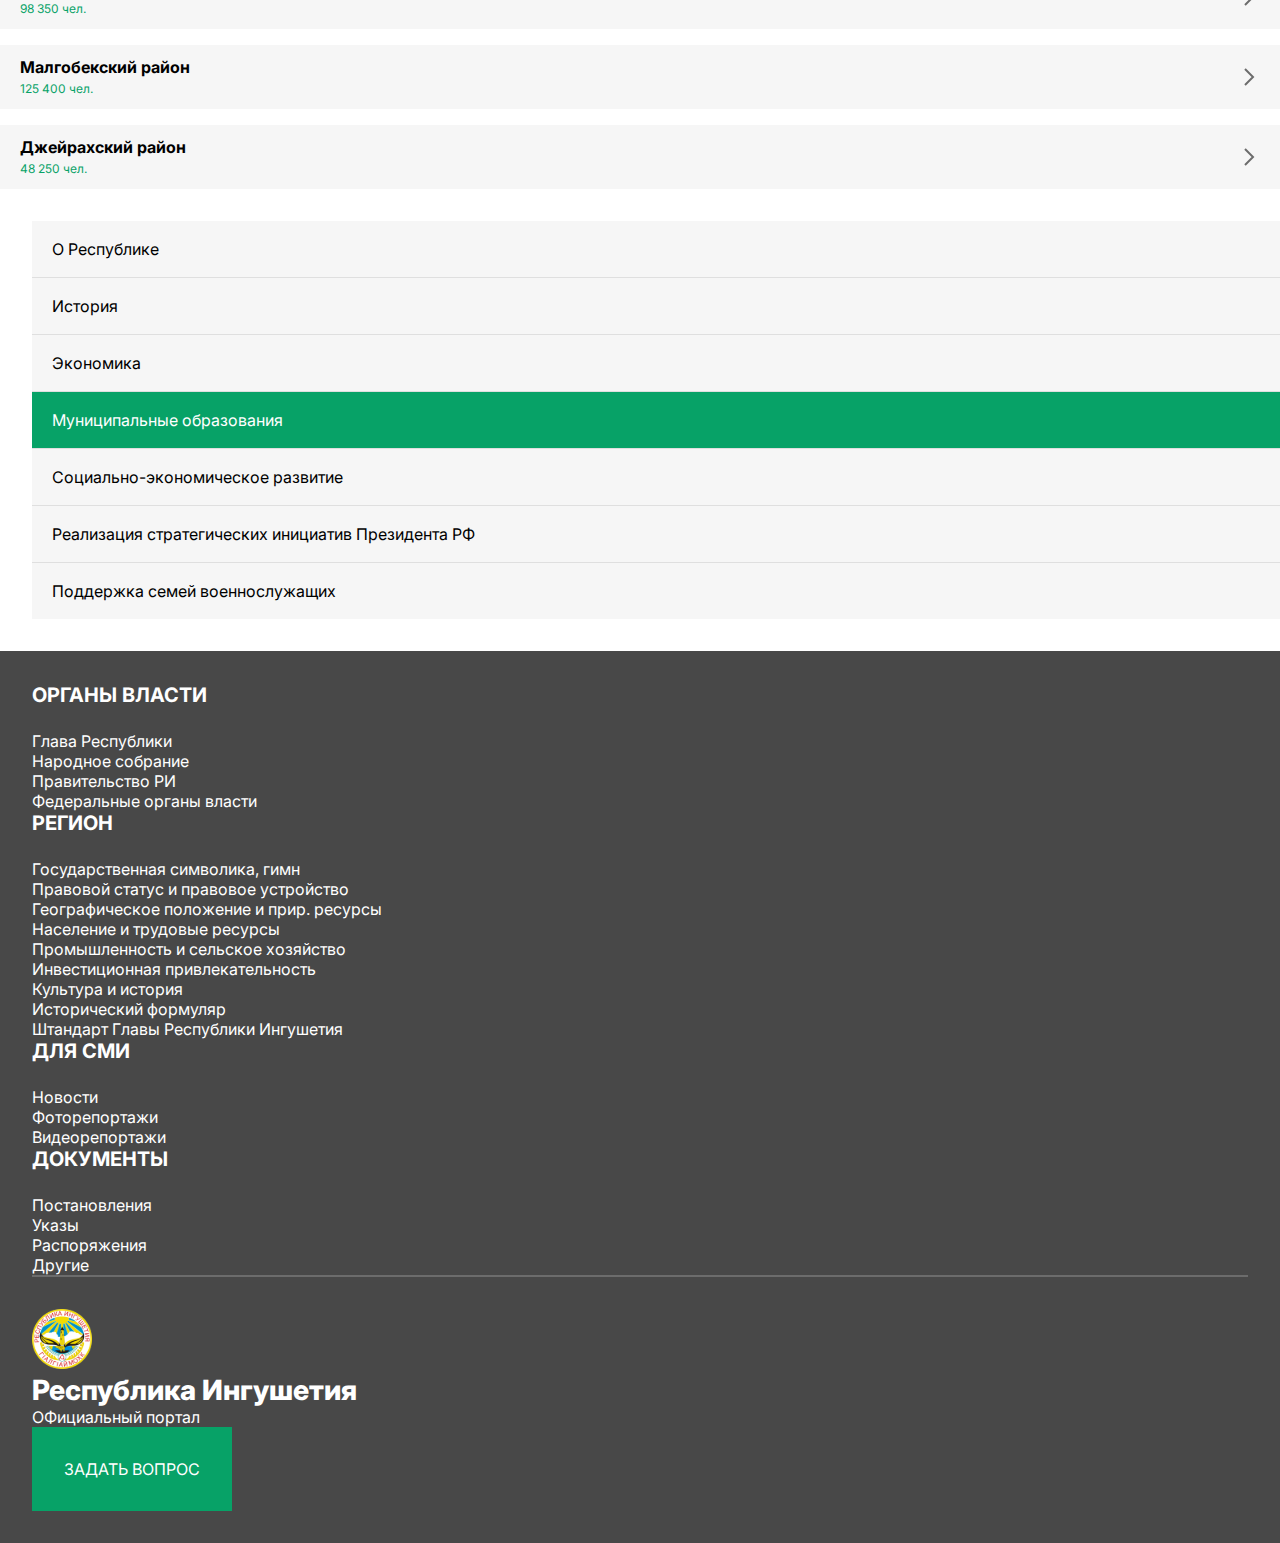
<file: pages/region/municipality.html>
<!DOCTYPE html>
<html lang="ru">

<head>
    <meta charset="UTF-8">
    <meta name="viewport" content="width=device-width, initial-scale=1.0">
    <title>Официальный сайт Республики Ингушетия</title>
    <link rel="preconnect" href="https://fonts.googleapis.com">
    <link rel="preconnect" href="https://fonts.gstatic.com" crossorigin>
    <link href="https://fonts.googleapis.com/css2?family=Inter:wght@100..900&display=swap" rel="stylesheet">
    <link rel="stylesheet" href="../../css/modal.css">
    <link rel="stylesheet" href="../../css/style.css">
    <link rel="stylesheet" href="../../css/region.css">
    <link href="https://cdn.jsdelivr.net/npm/bootstrap@5.0.2/dist/css/bootstrap.min.css" rel="stylesheet"
        integrity="sha384-EVSTQN3/azprG1Anm3QDgpJLIm9Nao0Yz1ztcQTwFspd3yD65VohhpuuCOmLASjC" crossorigin="anonymous">
</head>

<body id="body">
    <header>
        <div class="container p-16 d-flex justify-content-between align-items-center">
            <div class="logo d-flex align-items-center">
                <img src="../../img/logo.svg" alt="" class="mr-12">
                <div>
                    <h1 class="main-title">Республика Ингушетия</h1>
                    <p class="main-desc">ОФициальный портал</p>
                </div>
            </div>
            <nav class="header-menu">
                <ul class="d-flex align-items-center topmenu">
                    <li><a href="">Новости</a></li>
                    <li><a href="">Регион</a></li>
                    <li>
                        <a href="">Органы власти</a>
                        <ul class="submenu">
                            <li><a href="">Глава Республики</a></li>
                            <li><a href="">Правительство</a></li>
                            <li><a href="">Парламент</a></li>
                            <li><a href="">Федеральные органы власти</a></li>
                        </ul>
                    </li>
                    <li><a href="">Медиа</a></li>
                    <li><a href="">Документы</a></li>
                    <li><a href="">Контакты</a></li>
                    <div class="d-flex">
                        <li class="menu-icons">
                            <img src="../../img/icons/search.svg" alt="Ingushetia search">
                        </li>
                        <li class="menu-icons">
                            <button onclick="openModal()" style="border: none;">
                                <svg width="24" height="24" viewBox="0 0 24 24" fill="none"
                                    xmlns="http://www.w3.org/2000/svg">
                                    <path d="M2 6H22" stroke="black" stroke-width="2" />
                                    <path d="M2 12H22" stroke="black" stroke-width="2" />
                                    <path d="M2 18H22" stroke="black" stroke-width="2" />
                                </svg>
                            </button>

                        </li>
                    </div>
                </ul>
            </nav>
        </div>
    </header>

    <main class="mt-40">
        <div class="container">
            <h2 class="mb-32">Муниципальные образования</h2>
        </div>
        <div class="container d-flex w-full  col-xxl-12 municipality-page">
            <div class="main-left col-xxl-9">
                <div class="page-head d-flex flex-column w-100">
                    <div style="position:relative;" class="w-100">
                        <a href="https://yandex.ru/maps?utm_medium=mapframe&utm_source=maps"
                            style="color:#eee;font-size:12px;position:absolute;top:0px;">Яндекс Карты</a>
                        <a href="https://yandex.ru/maps/?ll=45.143586%2C43.116569&utm_medium=mapframe&utm_source=maps&z=9.78"
                            style="color:#eee;font-size:12px;position:absolute;top:14px;">Яндекс Карты</a>
                        <iframe
                            src="https://yandex.ru/map-widget/v1/?ll=44.836479%2C43.116569&mode=search&ol=geo&ouri=ymapsbm1%3A%2F%2Fgeo%3Fdata%3DCgg1MzAwMDA2MRI10KDQvtGB0YHQuNGPLCDQoNC10YHQv9GD0LHQu9C40LrQsCDQmNC90LPRg9GI0LXRgtC40Y8iCg3mNzRCFRRqLEI%2C&z=9.78"
                            frameborder="1" allowfullscreen="true" style="position:relative;"></iframe>
                    </div>
                </div>

                <div class="mb-32 mt-32">
                    <p>
                        Республика была последним субъектом Федерации, в котором были образованы органы местного
                        самоуправления, это произошло лишь в 2009 году.
                        Тогда были созданы 4 городских округа, 4 муниципальных района и 38 сельских поселений, одно из
                        которых в 2015 году получило статус городского поселения, а в конце
                        2016 года преобразовано в городской округ. Ещё одно в 2010 году ликвидировано путём
                        присоединения к другому сельскому поселению.
                    </p>
                </div>

                <div class="cities mb-32">
                    <h3 class="mb-24">Городские округа</h2>
                        <ul>
                            <li onclick="openRegionModal()">
                                <div>
                                    <h4>Магас</h4>
                                    <span>24 550 чел.</span>
                                </div>
                                <img src="../../img/icons/arrow grey.svg" alt="">
                            </li>
                            <li>
                                <div>
                                    <h4>Назрань</h4>
                                    <span>135 300 чел.</span>
                                </div>
                                <img src="../../img/icons/arrow grey.svg" alt="">
                            </li>
                            <li>
                                <div>
                                    <h4>Сунжа</h4>
                                    <span>38 340 чел.</span>
                                </div>
                                <img src="../../img/icons/arrow grey.svg" alt="">
                            </li>
                            <li>
                                <div>
                                    <h4>Малгобек</h4>
                                    <span>79 200 чел.</span>
                                </div>
                                <img src="../../img/icons/arrow grey.svg" alt="">
                            </li>
                            <li>
                                <div>
                                    <h4>Карабулак</h4>
                                    <span>43 850 чел.</span>
                                </div>
                                <img src="../../img/icons/arrow grey.svg" alt="">
                            </li>
                        </ul>
                </div>

                <div class="municipalities-items mb-32">
                    <h3 class="mb-24">Муниципальные районы</h2>
                        <ul>
                            <li>
                                <div>
                                    <h4>Назрановский район</h4>
                                    <span>248 900 чел.</span>
                                </div>
                                <img src="../../img/icons/arrow grey.svg" alt="">
                            </li>
                            <li>
                                <div>
                                    <h4>Сунженский район</h4>
                                    <span>98 350 чел.</span>
                                </div>
                                <img src="../../img/icons/arrow grey.svg" alt="">
                            </li>
                            <li>
                                <div>
                                    <h4>Малгобекский район </h4>
                                    <span>125 400 чел.</span>
                                </div>
                                <img src="../../img/icons/arrow grey.svg" alt="">
                            </li>
                            <li>
                                <div>
                                    <h4>Джейрахский район</h4>
                                    <span>48 250 чел.</span>
                                </div>
                                <img src="../../img/icons/arrow grey.svg" alt="">
                            </li>

                        </ul>
                </div>

            </div>
            <div class="main-right  ml-32">
                <div class="d-flex flex-column mb-32 region-links">
                    <ul class="region-pager">
                        <li><a href="region.html">О Республике</a></li>
                        <li><a href="history.html">История</a></li>
                        <li><a href="economic.html">Экономика</a></li>
                        <li class="active"><a href="">Муниципальные образования</a></li>
                        <li><a href="">Социально-экономическое развитие</a></li>
                        <li><a href="">Реализация стратегических инициатив Президента РФ</a></li>
                        <li><a href="">Поддержка семей военнослужащих</a></li>
                    </ul>
                </div>
            </div>
    </main>

    <footer>
        <div class="container p-32">
            <div class="d-flex justify-content-between mb-32" style="border-bottom: 2px solid #6C6C6C;">
                <div>
                    <h3 class="mb-24">ОРГАНЫ ВЛАСТИ</h3>
                    <ul>
                        <li>
                            <a href="">Глава Республики</a>
                        </li>
                        <li>
                            <a href="">Народное собрание</a>
                        </li>
                        <li>
                            <a href="">Правительство РИ</a>
                        </li>
                        <li>
                            <a href="">Федеральные органы власти</a>
                        </li>
                    </ul>
                </div>
                <div>
                    <h3 class="mb-24">РЕГИОН</h3>
                    <ul>
                        <li>
                            <a href="">Государственная символика, гимн</a>
                        </li>
                        <li>
                            <a href="">Правовой статус и правовое устройство</a>
                        </li>
                        <li>
                            <a href="">Географическое положение и прир. ресурсы</a>
                        </li>
                        <li>
                            <a href="">Население и трудовые ресурсы</a>
                        </li>
                        <li>
                            <a href="">Промышленность и сельское хозяйство</a>
                        </li>
                        <li>
                            <a href="">Инвестиционная привлекательность</a>
                        </li>
                        <li>
                            <a href="">Культура и история</a>
                        </li>
                        <li>
                            <a href="">Исторический формуляр</a>
                        </li>
                        <li>
                            <a href="">Штандарт Главы Республики Ингушетия</a>
                        </li>
                    </ul>
                </div>
                <div>
                    <h3 class="mb-24">ДЛЯ СМИ</h3>
                    <ul>
                        <li>
                            <a href="">Новости</a>
                        </li>
                        <li>
                            <a href="">Фоторепортажи</a>
                        </li>
                        <li>
                            <a href="">Видеорепортажи</a>
                        </li>
                    </ul>
                </div>
                <div>
                    <h3 class="mb-24">ДОКУМЕНТЫ</h3>
                    <ul>
                        <li>
                            <a href="">
                                Постановления
                            </a>
                        </li>
                        <li>
                            <a href="">
                                Указы
                            </a>
                        </li>
                        <li>
                            <a href="">Распоряжения</a>
                        </li>
                        <li>
                            <a href="">Другие</a>
                        </li>
                    </ul>
                </div>
            </div>

            <div class="d-flex aligh-items-center justify-content-between">
                <div class="logo d-flex align-items-center">
                    <img src="../../img/logo.svg" alt="" class="mr-12">
                    <div>
                        <h1 class="main-title">Республика Ингушетия</h1>
                        <p class="main-desc">ОФициальный портал</p>
                    </div>
                </div>
                <button class="support-button">
                    ЗАДАТЬ ВОПРОС
                </button>
            </div>
        </div>
    </footer>

    <div class="d-flex justify-content-center modal-section">
        <div class="main-modal col-7 p-32" id="regionModal">

            <div class="modal-head w-100 d-flex aligh-items-center justify-content-between mb-40">
                <p class="d-flex aligh-items-center">
                    <a href="">Главная </a>
                    <span class="ml-12">></span>
                    <a class="ml-12" href="">Регион</a>
                    <span class="ml-12">></span>
                    <a class="ml-12" href="">Муниципальные образования</a>
                    <span class="ml-12">></span>
                    <a class="ml-12" href="">Магас</a>
                </p>
                <div>
                    <button class="mr-12"><img src="../../img/icons/Print.png" alt=""></button>
                    <button onclick="closeModal()"><img src="../../img/icons/Close.png" alt=""></button>
                </div>
            </div>

            <div class="city-body d-flex flex-column">
                <div class="city-title mb-40">
                    <h3>Город Магас</h3>
                </div>
                <div class="d-flex aligh-items-center mb-40 w-100">
                    <div class="city-logo">
                        <img src="../../img/image 19.png" alt="Герб города Магас" class="h-100">
                    </div>
                    <div class="city-bio pl-32">
                        <p class="mb-24">
                            Мага́с (ингуш. Магас) — город на юге России, столица Республики Ингушетия. Самый молодой населённый пункт, 
                            являющийся административным центром субъекта Российской Федерации.
                        </p>
                        <p>
                            Город республиканского значения, образует одноимённый городской округ. Название «Магас» новой столице Ингушетии дано, исходя из научных исторических, археологических и лингвистических данных, 
                            а также на основе географических наименований местной топонимики.
                        </p>
                    </div>
                </div>

                <div class="city-stat d-flex aligh-items-center justify-content-between">
                    <div class="stat-item">
                        <p>12,63 км²</p>
                        <span>Площадь</span>
                    </div>
                    <div class="stat-item">
                        <p>1994 г</p>
                        <span>Основан</span>
                    </div>
                    <div class="stat-item">
                        <p>18 640 чел.</p>
                        <span>Население</span>   
                    </div>
                </div>

                <div class="city-head d-flex mb-32">
                    <div class="head-person-image">
                        <img src="../../img/dzeyt.jpg" alt="">
                    </div>
                    <div class="head-person-info d-flex flex-column">
                        <h3>Орцханов Зайт Саитович</h3>
                        <span>Глава г.Магас</span>
                        <p class="head-bio">Орцханов Зайт Саитович находится на должности мэра г. Магас с 2024 года. Ранее руководил международной IT-компанией Сети и Точки. 
                            Взял курс на технологизацию республики.
                        </p>
                    </div>
                </div>
            </div>

            <div class="modal-gallery d-flex flex-wrap mb-24 w-100 municipality-gallery">
                <img src="../../img/content/magas.webp" class="mr-2" alt="">
                <img src="../../img/content/magas1" class="mr-2" alt="">
                <img src="../../img/content/magas2" class="mr-2" alt="">
                <img src="../../img/content/Magas3.jpg" class="mr-2" alt="">
                <img src="../../img/content/magas4.jpg" alt="">
                <img src="../../img/Rectangle 1.png" alt="">
                <img src="../../img/Rectangle 1.png" alt="">
                <img src="../../img/Rectangle 1.png" alt="">
                <img src="../../img/content/magas4.jpg" alt="">
            </div>
            
            <div class="city-contacts">
                <h4>Контакты администрации</h4>
                <p>Телефон: <a href="">8 (8732) 49 38 39</a></p>
                <p>Факс: <a href="">8 (8732) 37 48 94</a></p>
                <p>Эл. почта: <a href="">magas@ingushtia.ru</a></p>
                <p>Адрес: г. Магас, ул. Зязикова, 14    </p>
            </div>
        </div>
    </div>

    <script src="../../js/accordion.js"></script>
    <script src="../../js/region.js"></script>
</body>

</html>
</file>
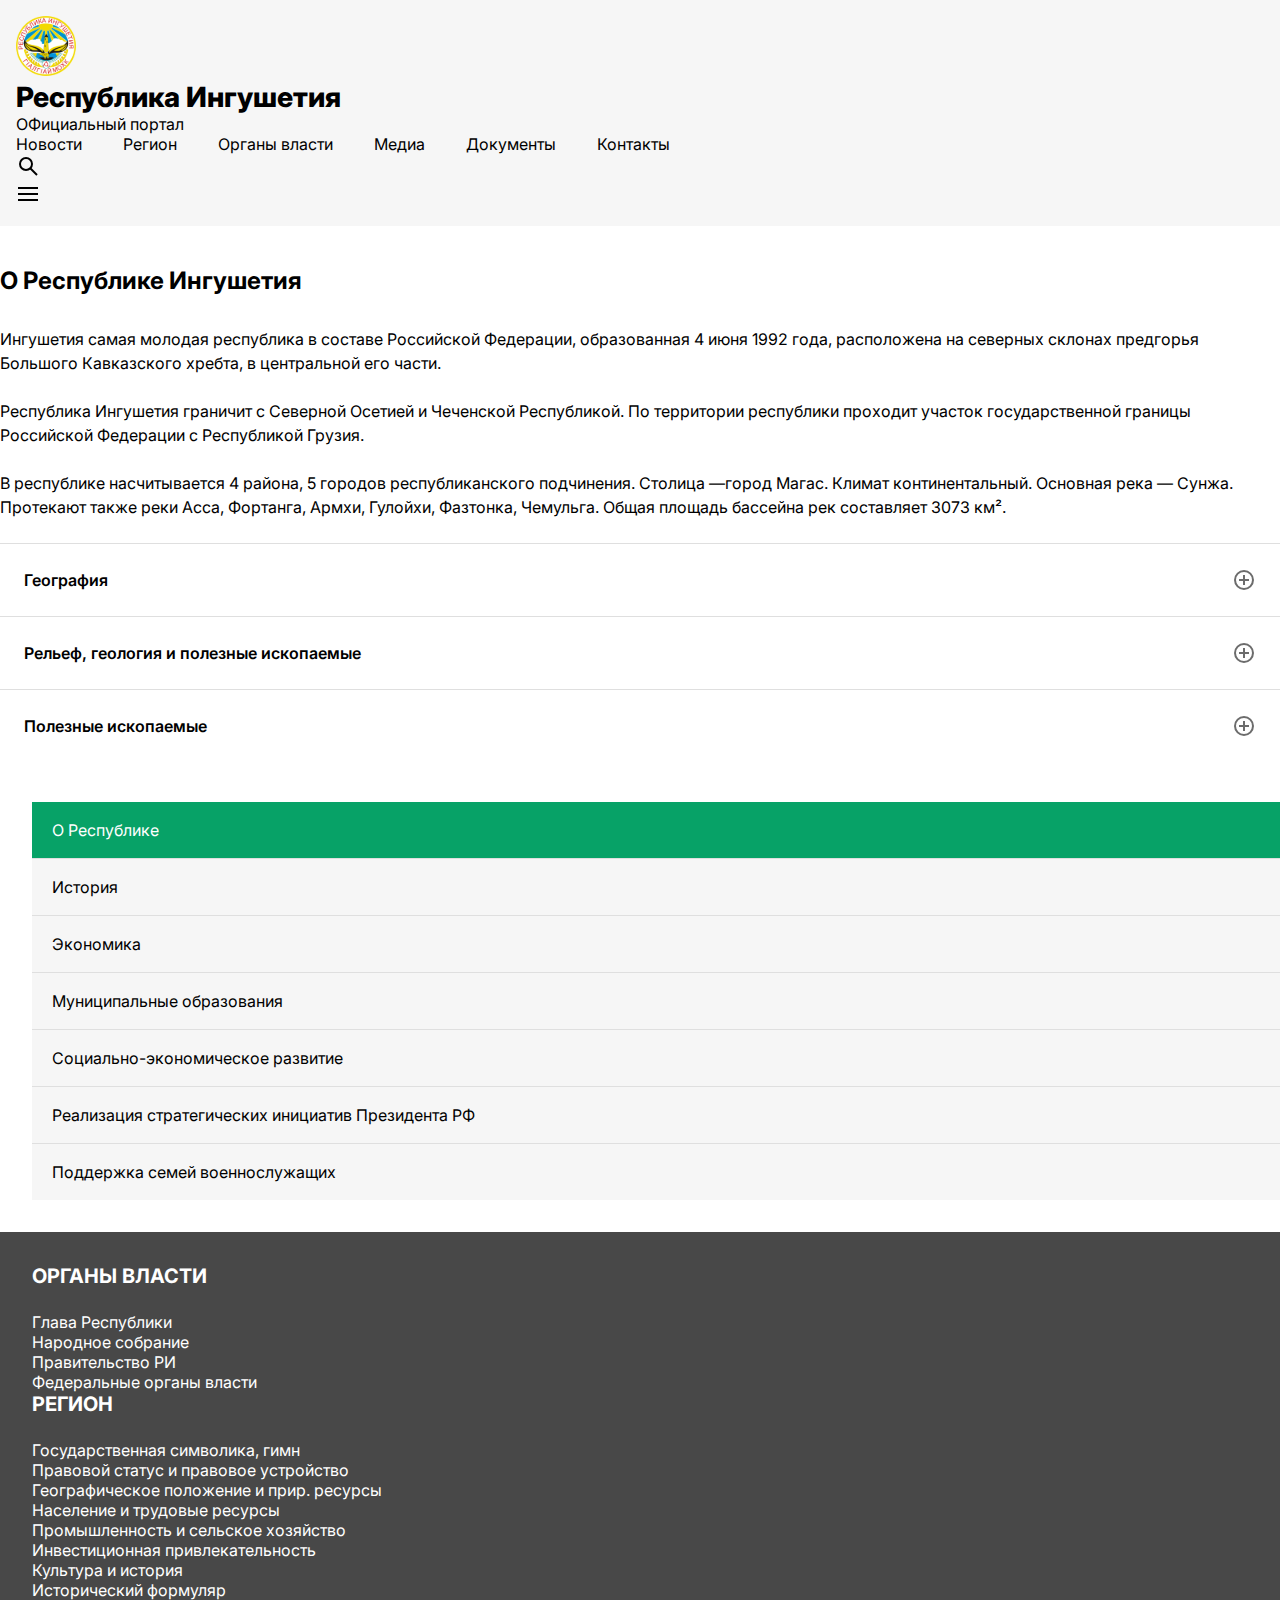
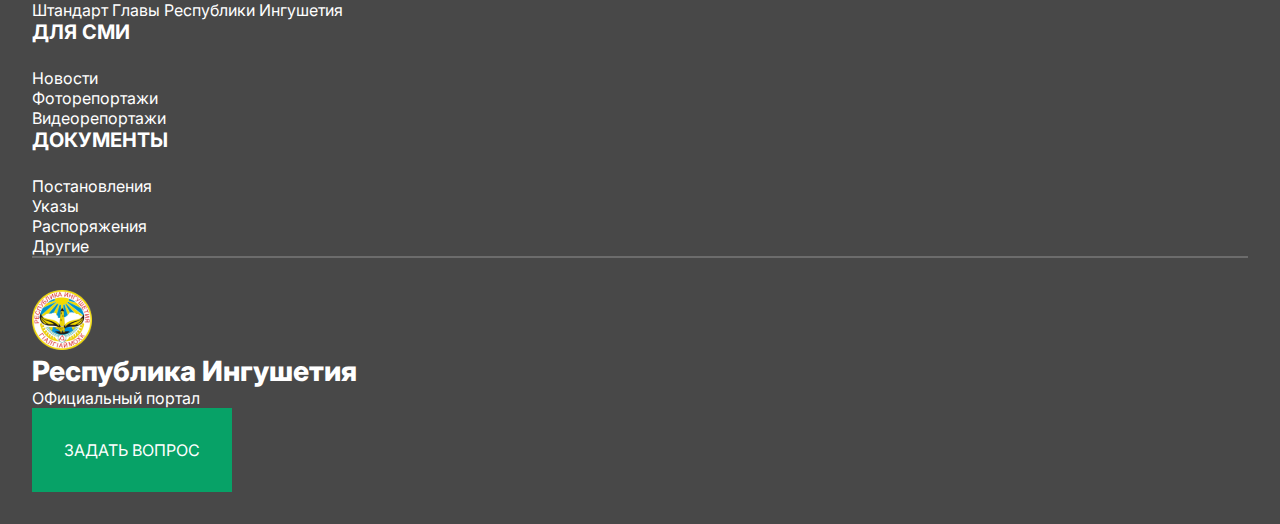
<file: pages/region/region.html>
<!DOCTYPE html>
<html lang="ru">

<head>
    <meta charset="UTF-8">
    <meta name="viewport" content="width=device-width, initial-scale=1.0">
    <title>Официальный сайт Республики Ингушетия</title>
    <link rel="preconnect" href="https://fonts.googleapis.com">
    <link rel="preconnect" href="https://fonts.gstatic.com" crossorigin>
    <link href="https://fonts.googleapis.com/css2?family=Inter:wght@100..900&display=swap" rel="stylesheet">
    <link rel="stylesheet" href="../../css/modal.css">
    <link rel="stylesheet" href="../../css/style.css">
    <link rel="stylesheet" href="../../css/region.css">
    <link href="https://cdn.jsdelivr.net/npm/bootstrap@5.0.2/dist/css/bootstrap.min.css" rel="stylesheet"
        integrity="sha384-EVSTQN3/azprG1Anm3QDgpJLIm9Nao0Yz1ztcQTwFspd3yD65VohhpuuCOmLASjC" crossorigin="anonymous">
</head>

<body id="body">
    <header>
        <div class="container p-16 d-flex justify-content-between align-items-center">
            <div class="logo d-flex align-items-center">
                <img src="../../img/logo.svg" alt="" class="mr-12">
                <div>
                    <h1 class="main-title">Республика Ингушетия</h1>
                    <p class="main-desc">ОФициальный портал</p>
                </div>
            </div>
            <nav class="header-menu">
                <ul class="d-flex align-items-center topmenu">
                    <li><a href="">Новости</a></li>
                    <li><a href="">Регион</a></li>
                    <li>
                        <a href="">Органы власти</a>
                        <ul class="submenu">
                            <li><a href="">Глава Республики</a></li>
                            <li><a href="">Правительство</a></li>
                            <li><a href="">Парламент</a></li>
                            <li><a href="">Федеральные органы власти</a></li>
                        </ul>
                    </li>
                    <li><a href="">Медиа</a></li>
                    <li><a href="">Документы</a></li>
                    <li><a href="">Контакты</a></li>
                    <div class="d-flex">
                        <li class="menu-icons">
                            <img src="../../img/icons/search.svg" alt="Ingushetia search">
                        </li>
                        <li class="menu-icons">
                            <button onclick="openModal()" style="border: none;">
                                <svg width="24" height="24" viewBox="0 0 24 24" fill="none"
                                    xmlns="http://www.w3.org/2000/svg">
                                    <path d="M2 6H22" stroke="black" stroke-width="2" />
                                    <path d="M2 12H22" stroke="black" stroke-width="2" />
                                    <path d="M2 18H22" stroke="black" stroke-width="2" />
                                </svg>
                            </button>

                        </li>
                    </div>
                </ul>
            </nav>
        </div>
    </header>

    <main class="mt-40">
        <div class="container">
            <h2 class="mb-32">О Республике Ингушетия</h2>
        </div>
        <div class="container d-flex w-full  col-xxl-12 news-page">
            <div class="main-left col-xxl-9">
                <div class="page-head d-flex flex-column">
                    
                    <p>
                        Ингушетия самая молодая республика в составе Российской Федерации, образованная 4 июня 1992
                        года, расположена на северных
                        склонах предгорья Большого Кавказского хребта, в центральной его части.
                    </p>

                    <p>Республика Ингушетия граничит с Северной Осетией и Чеченской Республикой. По территории
                        республики проходит участок государственной
                        границы Российской Федерации с Республикой Грузия.
                    </p>
                    <p>
                        В республике насчитывается 4 района, 5 городов республиканского подчинения. Столица —город
                        Магас.
                        Климат континентальный. Основная река — Сунжа. Протекают также реки Асса, Фортанга, Армхи,
                        Гулойхи, Фазтонка, Чемульга. Общая площадь
                        бассейна рек составляет 3073 км².
                    </p>
                </div>

                <div class="region-accordion mb-40">
                    <section class="drawers">
                        <div class="accordion-header" data-target="drawer-1">
                            <span>География</span>
                            <img src="../../img/icons/Plus.svg" alt="" class="icon">
                        </div>
                        <div class="drawer" id="drawer-1">
                            <div class="drawer-content">
                                <p>Тер­ри­то­рия И. рас­по­ло­же­на...</p>
                            </div>
                        </div>
                
                        <div class="accordion-header" data-target="drawer-2">
                            <span>Рельеф, геология и полезные ископаемые</span>
                            <img src="../../img/icons/Plus.svg" alt="" class="icon">
                        </div>
                        <div class="drawer" id="drawer-2">
                            <div class="drawer-content">
                                <p>Важ­ней­шие по­лез­ные ис­ко­пае­мые И. – нефть и при­род­ный газ...</p>
                            </div>
                        </div>
                
                        <div class="accordion-header" data-target="drawer-3">
                            <span>Полезные ископаемые</span>
                            <img src="../../img/icons/Plus.svg" alt="" class="icon">
                        </div>
                        <div class="drawer" id="drawer-3">
                            <div class="drawer-content">
                                <p>Тер­ри­то­рия И. рас­по­ло­же­на в пре­де­лах склад­ча­то-по­кров­ной сис­те­мы Боль­шо­го Кав­ка­за Аль­пий­ско-Ги­ма­лай­ско­го под­виж­но­го поя­са. 
                                    Северная часть И. (Тер­ский и Сун­жен­ский хреб­ты, раз­де­лён­ные Ал­хан­чурт­ской до­ли­ной, Че­чен­ская рав­ни­на) на­хо­дит­ся в пре­де­лах 
                                    Тер­ско-Кас­пий­ско­го пе­ре­до­во­го про­ги­ба (за­пол­нен оли­го­цен-нео­ге­но­вой мо­лас­сой), строе­ние ко­то­ро­го ос­лож­не­но Тер­ским и Сун­жен­ским ва­ла­ми. 
                                    Тек­то­ническая зо­на северного скло­на Боль­шо­го Кав­ка­за (Чёр­ные го­ры, Па­ст­бищ­ный и Ска­ли­стый хреб­ты) сло­же­на на­клон­но за­ле­гаю­щи­ми шель­фо­вы­ми 
                                    тер­ри­ген­но-кар­бо­нат­ны­ми от­ло­же­ния­ми верх­ней юры – эо­це­на (гли­на­ми, пес­ча­ни­ка­ми, мер­ге­ля­ми, из­вест­ня­ка­ми, до­ло­ми­та­ми). 
                                    В осе­вой зо­не (ан­ти­кли­но­рий Бо­ко­во­го хреб­та) раз­ви­та ин­тен­сив­но де­фор­ми­ро­ван­ная чер­но­слан­це­вая фор­ма­ция ниж­ней и сред­ней юры. 
                                    Гор­ная Ингушетия об­ласть ин­тен­сив­ной сейс­мич­но­сти.
                                </p>
                                <img class="w-100" src="../../img/Rectangle 1.png" alt="">
                            </div>
                        </div>
                    </section>
                </div>
                
                
            </div>

            <div class="main-right  ml-32">
                <div class="d-flex flex-column mb-32 region-links">
                    <ul class="region-pager">
                        <li class="active"><a href="region.html">О Республике</a></li>
                        <li><a href="history.html">История</a></li>
                        <li><a href="economic.html">Экономика</a></li>
                        <li><a href="municipality.html">Муниципальные образования</a></li>
                        <li><a href="">Социально-экономическое развитие</a></li>
                        <li><a href="">Реализация стратегических инициатив Президента РФ</a></li>
                        <li><a href="">Поддержка семей военнослужащих</a></li>
                    </ul>
                </div>
            </div>
    </main>

    <footer>
        <div class="container p-32">
            <div class="d-flex justify-content-between mb-32" style="border-bottom: 2px solid #6C6C6C;">
                <div>
                    <h3 class="mb-24">ОРГАНЫ ВЛАСТИ</h3>
                    <ul>
                        <li>
                            <a href="">Глава Республики</a>
                        </li>
                        <li>
                            <a href="">Народное собрание</a>
                        </li>
                        <li>
                            <a href="">Правительство РИ</a>
                        </li>
                        <li>
                            <a href="">Федеральные органы власти</a>
                        </li>
                    </ul>
                </div>
                <div>
                    <h3 class="mb-24">РЕГИОН</h3>
                    <ul>
                        <li>
                            <a href="">Государственная символика, гимн</a>
                        </li>
                        <li>
                            <a href="">Правовой статус и правовое устройство</a>
                        </li>
                        <li>
                            <a href="">Географическое положение и прир. ресурсы</a>
                        </li>
                        <li>
                            <a href="">Население и трудовые ресурсы</a>
                        </li>
                        <li>
                            <a href="">Промышленность и сельское хозяйство</a>
                        </li>
                        <li>
                            <a href="">Инвестиционная привлекательность</a>
                        </li>
                        <li>
                            <a href="">Культура и история</a>
                        </li>
                        <li>
                            <a href="">Исторический формуляр</a>
                        </li>
                        <li>
                            <a href="">Штандарт Главы Республики Ингушетия</a>
                        </li>
                    </ul>
                </div>
                <div>
                    <h3 class="mb-24">ДЛЯ СМИ</h3>
                    <ul>
                        <li>
                            <a href="">Новости</a>
                        </li>
                        <li>
                            <a href="">Фоторепортажи</a>
                        </li>
                        <li>
                            <a href="">Видеорепортажи</a>
                        </li>
                    </ul>
                </div>
                <div>
                    <h3 class="mb-24">ДОКУМЕНТЫ</h3>
                    <ul>
                        <li>
                            <a href="">
                                Постановления
                            </a>
                        </li>
                        <li>
                            <a href="">
                                Указы
                            </a>
                        </li>
                        <li>
                            <a href="">Распоряжения</a>
                        </li>
                        <li>
                            <a href="">Другие</a>
                        </li>
                    </ul>
                </div>
            </div>

            <div class="d-flex aligh-items-center justify-content-between">
                <div class="logo d-flex align-items-center">
                    <img src="../../img/logo.svg" alt="" class="mr-12">
                    <div>
                        <h1 class="main-title">Республика Ингушетия</h1>
                        <p class="main-desc">ОФициальный портал</p>
                    </div>
                </div>
                <button class="support-button">
                    ЗАДАТЬ ВОПРОС
                </button>
            </div>
        </div>
    </footer>

    <script src="../../js/accordion.js"></script>
</body>

</html>
</file>
<file: css/modal.css>
.main-modal {
    display: none;
    position: fixed;
    top: 138px;
    left: 50%;
    transform: translateX(-50%);
    width: 70%;
    height: 90%; /* Установите фиксированную высоту */
    overflow-y: auto; /* Добавьте вертикальную прокрутку */
    background: #fff;
    box-shadow: 12px 12px 40px 0px rgba(0, 0, 0, 0.16);
    z-index: 1000;
}

.main-modal.active {
    display: block;
    animation: slideUp 0.5s ease-out;  /* Добавляем анимацию */
}

.modal-content {
    padding: 20px;
    width: 100%;
    position: fixed;
    transform: translateY(100%);  /* Начальное положение для анимации */
}

@keyframes slideUp {
    from {
        transform: translate(-50%, 100%); /* Начальная точка анимации */
    }
    to {
        transform: translate(-50%, 0); /* Конечная точка анимации */
    }
}

.close {
    position: absolute;
    top: 10px;
    right: 10px;
    cursor: pointer;
    font-size: 20px;
}

/* Блокировка прокрутки основного содержимого */
.fixed-body {
    overflow: hidden;
    margin-right: 15px;
    
    
}

.modal-head {
    max-height: 40px;
    color: #000;
    font-size: 16px;
}


.modal-head span {
    font-size: 12px;
}

.modal-head  a {
    color: #000;
}

.modal-head button {
    border: none;
    background-color: #fff;
}

.modal-news-content .news-date {
    color: black;
}

.modal-news-title h2 {
    font-weight: 600;
}

.image-info {
    color: #6C6C6C;
    font-size: 14px;
}

.modal-news-text p {
    margin-bottom: 16px;
}

.modal-news-text p {
    font-size: 16px;
    margin-bottom: 24px !important;
}

.quote {
    background-color: #F6F6F6;
    padding: 24px;
}

.modal-news-text {
    border-bottom: 2px solid #F6F6F6;
}

.tags a {
    margin-right: 12px;
    background-color: #F6F6F6;
    padding: 4px 12px;
    color: black;
}

.tags a:hover {
    color: #07A267;
}
  

.share-buttons a {
    margin-right: 12px;
    background-color: #F6F6F6;
    color: black; 
}

.share-buttons a:hover {
    background-color: #07A267;

}

.see-also .filtered-news-item {
    max-width: 32% !important;
}

.modal-gallery img {
    max-width: 17%;
    margin-right: 25px;
    margin-bottom: 10px;
}

.modal-gallery img:hover {
    box-shadow: #000;
}
</file>
<file: css/style.css>
* {
    padding: 0;
    margin: 0;
    box-sizing: border-box;
    font-family: "Inter", sans-serif !important;

}

a {
    text-decoration: none !important;
}

h1,h2,h3,h4 {
    font-family: "Inter", sans-serif !important;
}


.bottom-25 {
    bottom: 48px;
}

.mr-12 {
    margin-right: 12px;                     
}

.mr-32 {
    margin-right: 32px;
}



.mb-32 {
    margin-bottom: 32px;
}

.mb-24 {
    margin-bottom: 24px;
}

.mb-40 {
    margin-bottom: 40px;
}

.mb-48 {
    margin-bottom: 48px;
}

.ml-32 {
    margin-left: 32px;
}

.ml-12 {
    margin-left: 12px;
}

.mt-32 {
    margin-top: 32px;
}

.mt-40 {
    margin-top: 40px;
}

.ml-40 {
    margin-left: 40px;
}

.p-24 {
    padding: 24px;
}


.pl-40 {
    padding-left: 40px;
}

.pl-20 {
    padding-left: 20px;
}

.pl-32 {
    padding-left: 32px;
}

.pr-32 {
    padding-right: 32px;
}

.pr-40 {
    padding-right: 40px;
}

.p-16 {
    padding: 16px;
}

.pr-32 {
    padding-right: 32px;
}

.pt-34 {
    padding-top: 34px;
}

.p-25 {
    padding: 25px;
}

.p-32 {
    padding: 32px;
}

.p-40 {
    padding: 40px;
}



p {
    margin-bottom: unset !important;
}


body {
    font-family: "Inter", sans-serif;
    font-optical-sizing: auto;
    overflow-y: scroll
}

header {
    display: flex;
    align-items: center;
    justify-content: space-between;
    background-color: #F6F6F6;
}

.header-menu li {
    list-style: none;
    
}

.menu-icons button {
    background-color: transparent;
    border: none;
}

.header-menu li a {
    text-decoration: none;
    font-size: 16px;
    color: black;

}


.header-menu li:not(:last-child) {
    margin-right: 37px;
}

.topmenu > li {
    display: inline-block;
    position: relative;
}

.topmenu > li:last-child {
    margin-right: 0;
}

.submenu {
    position: absolute;
    top: 70px;
    left: 0;
    z-index: 10;
    -webkit-transition: 0.5s ease-in-out;
    -moz-transition: 0.5s ease-in-out;
    -o-transition: 0.5s ease-in-out;
    transition: 0.5s ease-in-out;
    min-width: 299px;
    padding: 15px;
}

.submenu li {
    padding: 8px;
    margin-bottom: 5px;
}

.submenu li:hover {
    background-color: #DFDFDF;
}

.submenu li a{
    font-size: 16px;
    font-family: "Inter", sans-serif !important;
    font-weight: 400;
}

.header-menu .submenu {
    -webkit-transform: scaleY(0);
      -ms-transform: scaleY(0);
      transform: scaleY(0);
    -webkit-transform-origin: 0 0;
      -ms-transform-origin: 0 0;
      transform-origin: 0 0;
    background: #F6F6F6;
}

.header-menu ul li:hover .submenu {
    -webkit-transform: scaleY(1);
      -ms-transform: scaleY(1);
      transform: scaleY(1);
}

.main-title {
    font-size: 28px;
    font-weight: 800;
}

.main-desc {
    font-size: 16px;
}


.main-material-title {
    font-size: 35px !important;
    color: #fff;
}

.news-date {
    font-size: 12px;
    color: #fff;
    
}

.news-date span {
    margin-left: 16px;
}

.main-right .news-date {
    color: black;
}

.news-category {
    color: #07A267;
    font-weight: 500;
}

.slider-buttons button {
    width: 12px;
    height: 12px;
    border: none;
}

.slider-buttons button.active {
    background-color: #07A267 !important;
}

.slider-buttons button:not(:last-child) {
    margin-right: 4px;
}

.news-sidebar {
    overflow-y: scroll;}

.news-item {
    border-bottom: 2px solid #F6F6F6;
    margin-bottom: 16px;
}

.news-item a {
    color: black;
}

.d-flex.flex-column.mb-32.news-sidebar {
    height: 670px;
    padding: 20px 16px;
}

.news-item a:hover {
    color: #07A267;
}

.news-item h2 {
    margin-bottom: 16px;
    font-size: 16px;
    font-weight: 400;
}

.news-item {
    margin-bottom: 1.2rem;
}

.filter-items {
    border-bottom: 1px solid #DFDFDF;
    margin-bottom: 35px;
    padding-bottom: unset;
}

.filter-items button {
    border: none;
    background-color: transparent;
    height: 100%;
    gap: 10px;
}

.filter-items button:not(:last-child) {
    margin-right: 24px;

}

.filter-items button.active {
    border-bottom: 2px solid #07A267;
}

.filtered-news-item {
    margin-bottom: 32px;
    background-color: #F6F6F6;
    flex-direction: column;
    padding: unset !important;
    max-width: 302px !important;
}



main .filtered-news-item {
    background-color: #fff;
}

main .filtered-news-item h4 {
    font-weight: 400;
}

.filtered-news-item .news-image{
    margin-bottom: 16px;
}

.filtered-news-item .news-date {
    margin-bottom: 20px !important;
}

.news-image {
    height: 200px !important;
}

.news-image img {
    height: 200px !important;
}

.filtered-news-item:not(:nth-child(3n)) {
    margin-right: 32px;
}

.news-text a {
    text-decoration: none;
    color: black;
}

.news-text a:hover {
    color: #07A267;
}

.news-text h4 {
    font-size: 16px;
    font-weight: 600;
}

.news-text .news-date {
    color: black;
}

.main-right .more-news {
    margin-top: 7px !important;
}

.more-news a {
    color: #07A267;

}



.main-right .news-date{
    color: #6C6C6C;

}


.more-news a:hover {
    color: #07A267;
    
}

.important {
    background-color: #F6F6F6;
    padding-bottom: unset !important;
    height: 335px;
    margin-top: 26px;
}

.important h2 {
    font-size: 24px !important;
}

.important-title {
    font-size: 24px;
    font-weight: 800;
    margin-bottom: 20px;
    border-bottom: 2px solid #DFDFDF;
}

.important ul {
    padding: unset !important;
}

.important li {
    list-style: none;
    margin-bottom: 18px;
}



.important li a {
    color: #000;

}


.ingushetia-vectors .col {
    padding-left: unset;
    width: 592px !important;
}

.ingushetia-vectors h2 {
    font-weight: 800;
}

.vector-item {
    background-color: #F6F6F6;

}

.vector-image{
    height: auto;
    max-height: 160px;
}

.vector-item ul {
    padding: 40px !important;
    padding-left: 32px !important;
}

.vector-item li {
    font-size: 16px;
    list-style: none;
}

.vector-item span {
    margin-right: 8px;
}

.municipality-image {
    height: 496px;
}

.municipality-title h4{
    color: #fff;
}

.municipality-title a {
    color: #07A267;
}

.municipality-title a:hover {
    color: #07A267;
}

.municipality-info {
    bottom: 1px;
    background: linear-gradient(transparent, black);
    opacity: 2.5;
    width: 100%;
   padding: 32px;
}

.municipalities h3 {
    font-weight: 600;
}

.municipality-date {
    color: #fff;
    font-size: 16px;
}

.municipality-city ul {
    padding: unset !important; 
}

.municipality-city li {
    list-style: none;
    font-size: 16px;
    padding: 9px;
    cursor: pointer;
}

.municipality-city li:hover  {
    font-size: 17px;
}

.municipality-city li.active {
    background-color: #DFDFDF;
}

.municipality-city h4 {
    font-weight: 600;
}

.documents h3 {
    font-weight: 600;
}

.documents h4 {
    font-weight: 600;
    font-size: 20px;
}

.document-item {
    background-color: #DFDFDF;
    padding: 32px;
    margin-bottom: 18px;
}

.document-item a {
    cursor: pointer;
    color: #000;
}

.document-item a:hover {
    color: #07A267;
}


.document-item span {
    color: #07A267;
}

.resource-item {
    background-color: #DFDFDF;
    max-width: 23%;
}

.resource-item h3 {
    font-size: 20px;
}

.section-title {
    font-weight: 600;
    margin-bottom: 32px;
}

footer {
    background-color: #484848;
    color: #fff ;
}

footer h3 {
    font-size: 20px;
}

footer ul {
    padding: unset !important;
}

footer li {
    list-style: none;
    font-size: 16px;
}

footer li a {
    color: #fff;
}

footer li a:hover {
    color: #07A267;
}

.support-button {
    border: none;
    background-color: #07A267;
    color: #fff;
    font-size: 16px;
    padding: 32px;
}


.home-media .filtered-news-item {
    max-width: auto !important;
    margin-right: unset;
}

section.municipalities.mb-32 {
    background-color: #F6F6F6;
}

.home-media .news-image {
    background: url(../img/icons/gallery.svg) no-repeat center;
}

/* News Page */

.news-page .d-flex.flex-column.mb-32.news-sidebar{
    height: unset;
    overflow-y: unset;
    background-color: #F6F6F6;
}

.news-row {
    border-bottom: 1px solid #DFDFDF;
    margin-bottom: 28px;
}
.load-news {
    margin-bottom: 20px;
}

.load-news button{
    border: none;
    background-color: transparent;
    color: #07A267;
}

.main-right h4 {
    color: #6C6C6C;
    font-size: 16px;
    margin-bottom: 20px;
}

.filter-body select{
    width: 120px;
    height: 48px;
    outline: none;
    background-color: #F6F6F6;
    color: #6C6C6C;
    border: none;
    
}

.filter-body option {
    background-color: #F6F6F6;
}

.filter-body .d-flex button {
    width: 120px;
    height: 48px;
    border: none;
    cursor: pointer;
}

.filter-body .d-flex button:first-child{
    background-color: #07A267;
    color: #fff;
    
}

.filter-body .d-flex button:last-child {
    background-color: #fff;
    border: 1px solid #07A267;
    color: #07A267;
}
</file>
<file: css/region.css>
.page-head p {
    line-height: 24px;
    font-size: 16px;
    margin-bottom: 24px !important;
}

.region-links {
    background-color: #F6F6F6;
}

/* Accordion section */

.region-accordion {
    width: 100%;
}

.drawer {
    max-height: 0;
    overflow: hidden;
    transition: max-height 0.3s ease-out;
}



.drawer-content {
    padding: 20px;
    background-color: #F6F6F6;
    padding-bottom: 24px;
}

.accordion-header {
    cursor: pointer;
    display: flex;
    align-items: center;
    justify-content: space-between;
    padding: 24px;
    background-color: #fff;
    border-top: 1px solid #DFDFDF;
}

.accordion-header span {
    font-weight: 600;
}

.accordion-header .icon {
    transition: transform 0.3s;
}

.drawer-content {
    padding-bottom: 24px;
}

.drawer-content  p {
    font-size: 16px;
    line-height: 24px;
    margin-bottom: 24px !important;    
}

/* Region page list */

.region-pager {
    padding: unset !important;
}

.region-pager li {
    list-style: none;
    font-size: 16px;
    line-height: 24px;
    padding: 16px 20px;

    border-bottom: 1px solid #DFDFDF;
}

.region-pager li:last-child {
    border-bottom: unset;
}


.region-pager li a {
    color: black; 
}

.region-pager li:hover {
    font-size: 17px;
}


.region-pager li.active {
    color: #fff;
    background-color: #07A267;
}

.region-pager li.active a{
    color: #fff;
    
}



/* Republic history */



.tab {
    display: flex;
    flex-wrap: wrap;
  }

  .tab > input[type="radio"] {
    display: none;
    color: #000000;
  }

  .tab-content {
    display: none;
    width: 100%;
    margin-top: 1rem;
    transition: transform 0.3s;
    background-color: #F6F6F6;

  }

  #tab-btn-1:checked ~ #content-1,
  #tab-btn-2:checked ~ #content-2,
  #tab-btn-3:checked ~ #content-3,
  #tab-btn-4:checked ~ #content-4,
  #tab-btn-5:checked ~ #content-5 {
      display: block;
  }

.tab > label {
    display: block;
    padding: 0.5rem 1rem;
    cursor: pointer;
    transition: color .15s ease-in-out,
    background-color .15s ease-in-out,
    border-color .15s ease-in-out;
    text-decoration: none;
    color: #000000;
    border: 0;
    background: 0 0;
}

.tab > input[type="radio"]:checked + label {
    cursor: default;
    color: #000000;
    border-bottom: 2px solid #07A267;
}

.tab   p {
    margin-bottom: 24px !important;
    font-size: 16px;
    line-height: 24px;
}


/* Economic page */
table {
    margin-bottom: 32px;
}

table thead {
    background-color: #DFDFDF;
}

tbody, td, tfoot, th, thead, tr {
    padding: 12px !important;
    font-size: 16px !important;   
}

tbody tr:nth-child(even) {
    background-color: #DFDFDF;
}

.economic-page {
    margin-bottom: 32px;
}

iframe {
    width: 100%;
    height: auto;
    min-height: 520px;
}

/* Municipalties Page */

.cities ul {
    list-style: none;
    padding: unset !important;
    margin: unset !important;
    

}

.cities li {
    display: flex;
    justify-content: space-between;
    align-items: center;
    background-color: #F6F6F6;
    margin-bottom: 16px;
    padding: 12px 20px !important;
    cursor: pointer;
}

.cities h4 {
    font-size: 16px;
}

.cities span {
    color: #07A267;
    font-size: 12px;
}

.municipalities-items ul {
    list-style: none;
    padding: unset !important;
    margin: unset !important;
    

}

.municipalities-items li {
    display: flex;
    justify-content: space-between;
    align-items: center;
    background-color: #F6F6F6;
    margin-bottom: 16px;
    padding: 12px 20px !important;
    cursor: pointer;
}

.municipalities-items h4 {
    font-size: 16px;
}

.municipalities-items span {
    color: #07A267;
    font-size: 12px;
}

/* Region modal */

.region-modal {
    display: none;
    position: fixed;
    top: -300px;
    left: 50%;
    transform: translateX(-50%);
    width: 70%;
    height: auto !important; /* Установите фиксированную высоту */
    overflow-y: auto; /* Добавьте вертикальную прокрутку */
    background: #fff;
    box-shadow: 12px 12px 40px 0px rgba(0, 0, 0, 0.16);
    z-index: 1000;
}

.region-modal.active {
    display: block;
    animation: slideUp 0.5s ease-out;  /* Добавляем анимацию */
}

.region-content {
    padding: 20px;
    width: 100%;
    position: fixed;
    transform: translateY(100%);  /* Начальное положение для анимации */
}

@keyframes slideUp {
    from {
        transform: translate(-50%, 100%); /* Начальная точка анимации */
    }
    to {
        transform: translate(-50%, 0); /* Конечная точка анимации */
    }
}

.close {
    position: absolute;
    top: 10px;
    right: 10px;
    cursor: pointer;
    font-size: 20px;
}

/* Блокировка прокрутки основного содержимого */
.fixed-body {
    overflow: hidden;
    margin-right: 15px;
    
    
}

.city-bio p {
    font-size: 16px;
    line-height: 24px;
    max-width: 80%;
}

.city-bio p:not(:last-child) {
    margin-bottom: 24px !important; 
}

.stat-item {
    background-color: #F6F6F6;
    width: 32%;
    padding: 24px;
    margin-bottom: 20px;
}

.stat-item  p {
    font-size: 20px;
    font-weight: 600;
}

.stat-item span {
    font-size: 12px;
    color: #6C6C6C;
}

.city-head {
    background-color: #F6F6F6;
    padding: 24px;
    margin-bottom: 32px;
}

.head-person-image {
    max-width: 200px;
}

.head-person-image img {
    width: 100%;
}

.head-person-info {
    padding-left: 32px;
}

.head-person-info h3 {
    font-size: 20px;
}

.head-person-info span {
    color: #6C6C6C;
    font-size: 12px;
}

.head-bio {
    font-size: 16px;
    line-height: 24px;
}

.municipality-gallery {
    padding-bottom: 24px;
    border-bottom: 2px solid #F6F6F6;
}

.city-contacts {
    margin-bottom: 40px;
}

.city-contacts h4 {
    font-size: 16px;
}

.city-contacts p {
    font-size: 16px;
    margin-bottom: 5px !important; 
}

.city-contacts a {
    color: #07A267;
}

.city-contacts a:hover {
    color: #07A267;
}
</file>
